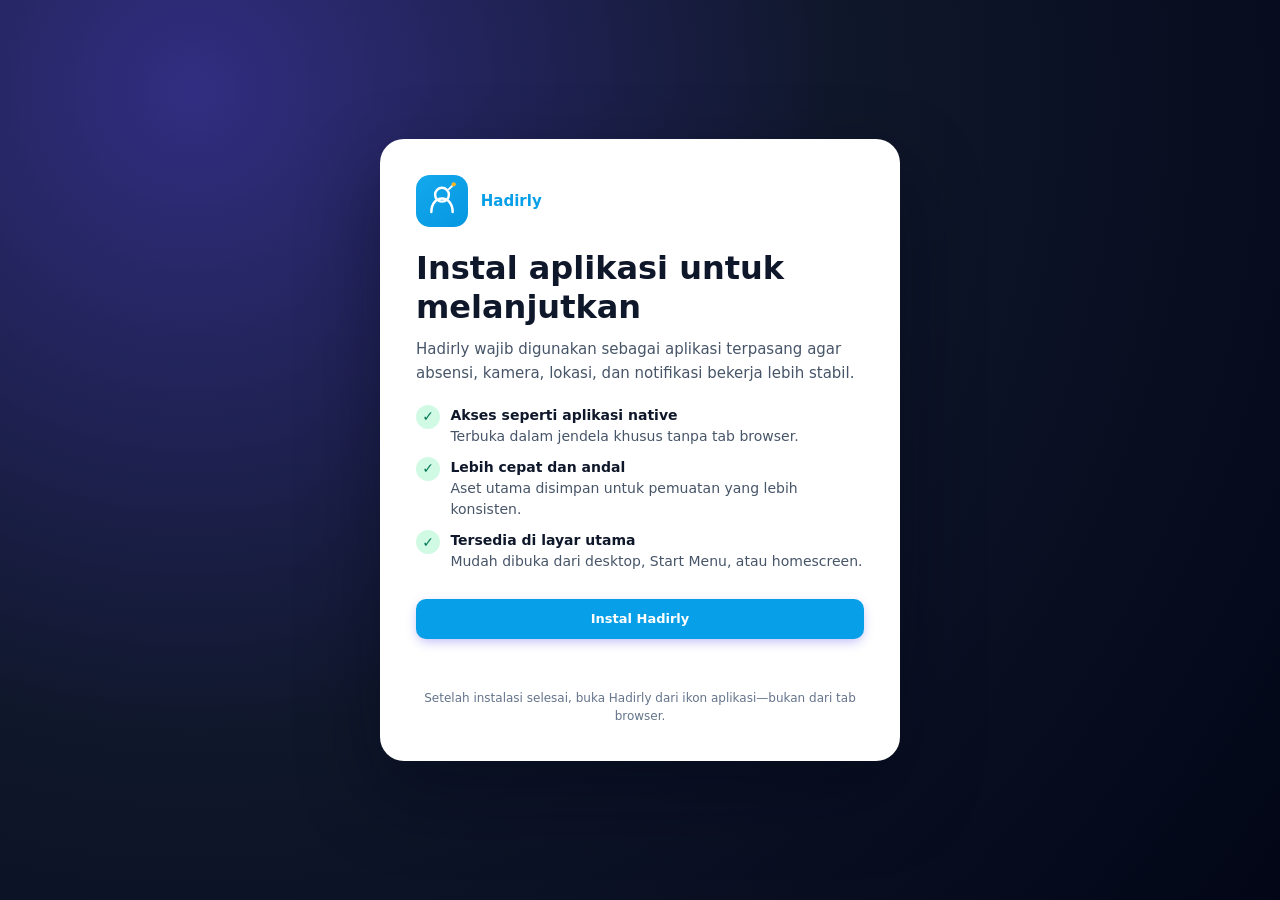
<file: index.html>
<!DOCTYPE html>
<html lang="id" class="antialiased">
<head>
  <meta charset="UTF-8">
  <meta name="viewport" content="width=device-width, initial-scale=1.0">
  <meta name="theme-color" content="#0f172a">
  <meta name="application-name" content="Presence SPPG">
  <meta name="mobile-web-app-capable" content="yes">
  <meta name="apple-mobile-web-app-capable" content="yes">
  <meta name="apple-mobile-web-app-status-bar-style" content="black-translucent">
  <meta name="apple-mobile-web-app-title" content="Presence SPPG">
  <link rel="manifest" href="./manifest.webmanifest">
  <link rel="icon" type="image/png" href="https://szwwpnbbsmjsbzzcecyj.supabase.co/storage/v1/object/public/icon%20aplikasi/icon%20aplikasi.png">
  <link rel="apple-touch-icon" sizes="180x180" href="./icons/app-icon-180.png">
  <title>Presence SPPG - Login</title>
  <link rel="stylesheet" href="./src/legacy/index-shell.css">
</head>
<body>
<section class="install-gate" id="install-gate" aria-labelledby="install-title">
  <div class="install-card">
    <div class="install-brand"><img src="./icons/app-icon.svg" alt=""><span>Presence SPPG</span></div>
    <h1 id="install-title">Instal aplikasi untuk melanjutkan</h1>
    <p class="install-lead">Presence SPPG wajib digunakan sebagai aplikasi terpasang agar absensi, kamera, lokasi, dan notifikasi bekerja lebih stabil.</p>
    <div class="install-benefits">
      <div class="install-benefit"><span class="install-check">✓</span><div><b>Akses seperti aplikasi native</b><br>Terbuka dalam jendela khusus tanpa tab browser.</div></div>
      <div class="install-benefit"><span class="install-check">✓</span><div><b>Lebih cepat dan andal</b><br>Aset utama disimpan untuk pemuatan yang lebih konsisten.</div></div>
      <div class="install-benefit"><span class="install-check">✓</span><div><b>Tersedia di layar utama</b><br>Mudah dibuka dari desktop, Start Menu, atau homescreen.</div></div>
    </div>
    <button class="btn btn-primary btn-block btn-lg" id="btn-install-app" type="button">Instal Presence SPPG</button>
    <div class="install-instructions" id="install-instructions"></div>
    <div class="install-status" id="install-status" role="status" aria-live="polite"></div>
    <p class="install-browser-note" id="install-browser-note">Setelah instalasi selesai, buka Presence SPPG dari ikon aplikasi—bukan dari tab browser.</p>
  </div>
</section>
<div id="app-boot-loader" role="status" aria-label="Memuat aplikasi Hadirly">
  <div class="app-boot-loader__visual" aria-hidden="true">
    <span class="app-boot-loader__ring"></span>
    <img class="app-boot-loader__icon" src="./icons/app-icon.svg" alt="">
  </div>
</div>
<div id="alert-box"></div>
<div id="auth-layout" class="hidden">
  <div id="page-login" class="page auth-page">
    <div class="auth-brand-panel">
      <div class="auth-brand-mark"><img src="https://szwwpnbbsmjsbzzcecyj.supabase.co/storage/v1/object/public/icon%20aplikasi/icon%20aplikasi.png" alt="">Presence SPPG</div>
      <div class="auth-brand-headline">Kelola kehadiran & payroll dalam satu tempat.</div>
      <div class="auth-brand-sub">Absensi wajah, penggajian, dan manajemen karyawan yang cepat dan akurat.</div>
      <div class="auth-brand-features">
        <div class="auth-brand-feature"><span class="auth-brand-feature-icon"><svg width="16" height="16" viewBox="0 0 24 24" fill="none" stroke="white" stroke-width="2"><path d="M12 2a10 10 0 1 0 10 10A10 10 0 0 0 12 2z"/><circle cx="12" cy="10" r="3"/></svg></span>Absensi wajah dengan geofencing</div>
        <div class="auth-brand-feature"><span class="auth-brand-feature-icon"><svg width="16" height="16" viewBox="0 0 24 24" fill="none" stroke="white" stroke-width="2"><rect x="2" y="5" width="20" height="14" rx="2"/></svg></span>Payroll otomatis & laporan</div>
        <div class="auth-brand-feature"><span class="auth-brand-feature-icon"><svg width="16" height="16" viewBox="0 0 24 24" fill="none" stroke="white" stroke-width="2"><circle cx="9" cy="7" r="4"/><path d="M23 21v-2a4 4 0 0 0-3-3.87"/></svg></span>Manajemen data karyawan</div>
      </div>
    </div>
    <div class="auth-form-panel">
      <div class="auth-card">
        <div class="auth-logo-mobile"><img src="https://szwwpnbbsmjsbzzcecyj.supabase.co/storage/v1/object/public/icon%20aplikasi/icon%20aplikasi.png" alt="">Presence SPPG</div>
        <div class="auth-card-title">Selamat datang kembali</div>
        <div class="auth-card-subtitle">Masuk untuk melanjutkan ke dashboard Anda</div>
        <div id="login-alert" class="inline-alert"></div>
        <div class="form-group"><label class="form-label">Email</label><input type="email" id="login-email" class="form-input" placeholder="nama@perusahaan.com"></div>
        <div class="form-group"><label class="form-label">Password</label><input type="password" id="login-password" class="form-input" placeholder="Masukkan password"></div>
        <button id="btn-login" class="btn btn-primary btn-block btn-lg"><svg width="18" height="18" viewBox="0 0 24 24" fill="none" stroke="currentColor" stroke-width="2.5"><rect x="3" y="11" width="18" height="11" rx="2"/><path d="M7 11V7a5 5 0 0 1 10 0v4"/></svg>Login</button>
        <button id="btn-goto-forgot" class="btn btn-secondary btn-block btn-reset-link">Reset Password</button>
        <div class="auth-footer"><a id="btn-to-register">Belum punya akun? Daftar</a></div>
      </div>
    </div>
  </div>
  <div id="page-register" class="page auth-page hidden">
    <div class="auth-brand-panel">
      <div class="auth-brand-mark"><img src="https://szwwpnbbsmjsbzzcecyj.supabase.co/storage/v1/object/public/icon%20aplikasi/icon%20aplikasi.png" alt="">Presence SPPG</div>
      <div class="auth-brand-headline">Bergabung dan mulai kelola tim Anda.</div>
      <div class="auth-brand-sub">Buat akun untuk mengakses fitur absensi, payroll, dan manajemen karyawan.</div>
      <div class="auth-brand-features">
        <div class="auth-brand-feature"><span class="auth-brand-feature-icon"><svg width="16" height="16" viewBox="0 0 24 24" fill="none" stroke="white" stroke-width="2"><path d="M20 6L9 17l-5-5"/></svg></span>Pendaftaran cepat</div>
        <div class="auth-brand-feature"><span class="auth-brand-feature-icon"><svg width="16" height="16" viewBox="0 0 24 24" fill="none" stroke="white" stroke-width="2"><path d="M20 6L9 17l-5-5"/></svg></span>Data terenkripsi</div>
        <div class="auth-brand-feature"><span class="auth-brand-feature-icon"><svg width="16" height="16" viewBox="0 0 24 24" fill="none" stroke="white" stroke-width="2"><path d="M20 6L9 17l-5-5"/></svg></span>Verifikasi email</div>
      </div>
    </div>
    <div class="auth-form-panel">
      <div class="auth-card">
        <div class="auth-logo-mobile"><img src="https://szwwpnbbsmjsbzzcecyj.supabase.co/storage/v1/object/public/icon%20aplikasi/icon%20aplikasi.png" alt="">Registrasi Akun</div>
        <div class="auth-card-title">Buat akun baru</div>
        <div class="auth-card-subtitle">Lengkapi data di bawah untuk mendaftar</div>
        <div class="form-group"><label class="form-label">Nama Lengkap *</label><input type="text" id="reg-nama" class="form-input" placeholder="Nama lengkap"></div>
        <div class="form-group"><label class="form-label">Username *</label><input type="text" id="reg-username" class="form-input" placeholder="Username"></div>
        <div class="form-group"><label class="form-label">Email *</label><input type="email" id="reg-email" class="form-input" placeholder="Email aktif"></div>
        <div class="form-group"><label class="form-label">Konfirmasi Email *</label><input type="email" id="reg-confirm-email" class="form-input" placeholder="Konfirmasi email"></div>
        <div class="form-group"><label class="form-label">Password *</label><input type="password" id="reg-password" class="form-input" placeholder="Password"></div>
        <div class="form-group"><label class="form-label">Konfirmasi Password *</label><input type="password" id="reg-confirm-password" class="form-input" placeholder="Konfirmasi password"></div>
        <div class="checkbox-row"><input type="checkbox" id="reg-setuju"><label for="reg-setuju">Saya menyetujui kebijakan penggunaan data pribadi</label></div>
        <button id="btn-register" class="btn btn-primary btn-block btn-lg">Daftar Sekarang</button>
        <div class="auth-footer"><a id="btn-to-login">← Sudah punya akun? Login</a></div>
      </div>
    </div>
  </div>

  <div id="page-verify-register" class="page auth-page hidden">
    <div class="auth-brand-panel">
      <div class="auth-brand-mark"><img src="https://szwwpnbbsmjsbzzcecyj.supabase.co/storage/v1/object/public/icon%20aplikasi/icon%20aplikasi.png" alt="">Presence SPPG</div>
      <div class="auth-brand-headline">Cek email Anda.</div>
      <div class="auth-brand-sub">Kami sudah mengirim kode verifikasi 6 digit ke email yang Anda daftarkan.</div>
    </div>
    <div class="auth-form-panel">
      <div class="auth-card">
        <div class="auth-logo-mobile"><img src="https://szwwpnbbsmjsbzzcecyj.supabase.co/storage/v1/object/public/icon%20aplikasi/icon%20aplikasi.png" alt="">Presence SPPG</div>
        <div class="auth-card-title">Masukkan Kode Verifikasi</div>
        <div class="auth-card-subtitle">Kode 6 digit dikirim ke <strong id="verify-register-email">-</strong></div>
        <div id="verify-register-alert" class="inline-alert"></div>
        <div class="otp-input-row" id="verify-register-otp-row">
          <input type="text" maxlength="1" inputmode="numeric">
          <input type="text" maxlength="1" inputmode="numeric">
          <input type="text" maxlength="1" inputmode="numeric">
          <input type="text" maxlength="1" inputmode="numeric">
          <input type="text" maxlength="1" inputmode="numeric">
          <input type="text" maxlength="1" inputmode="numeric">
        </div>
        <button id="btn-verify-register" class="btn btn-primary btn-block btn-lg">Verifikasi</button>
        <div class="resend-row">
          Tidak menerima kode? <a id="btn-resend-register">Kirim ulang email</a>
          <span id="resend-register-countdown"></span>
        </div>
        <div class="auth-footer"><a id="btn-verify-register-to-login">← Kembali ke Login</a></div>
      </div>
    </div>
  </div>

  <div id="page-forgot-password" class="page auth-page hidden">
    <div class="auth-brand-panel">
      <div class="auth-brand-mark"><img src="https://szwwpnbbsmjsbzzcecyj.supabase.co/storage/v1/object/public/icon%20aplikasi/icon%20aplikasi.png" alt="">Presence SPPG</div>
      <div class="auth-brand-headline">Lupa password?</div>
      <div class="auth-brand-sub">Masukkan email akun Anda, kami akan mengirimkan kode reset password.</div>
    </div>
    <div class="auth-form-panel">
      <div class="auth-card">
        <div class="auth-logo-mobile"><img src="https://szwwpnbbsmjsbzzcecyj.supabase.co/storage/v1/object/public/icon%20aplikasi/icon%20aplikasi.png" alt="">Presence SPPG</div>
        <div class="auth-card-title">Reset Password</div>
        <div class="auth-card-subtitle">Masukkan email akun Anda untuk menerima kode reset</div>
        <div id="forgot-password-alert" class="inline-alert"></div>
        <div class="form-group"><label class="form-label">Email</label><input type="email" id="forgot-email" class="form-input" placeholder="nama@perusahaan.com"></div>
        <button id="btn-forgot-password" class="btn btn-primary btn-block btn-lg">Kirim Kode Reset</button>
        <div class="auth-footer"><a id="btn-forgot-to-login">← Kembali ke Login</a></div>
      </div>
    </div>
  </div>

  <div id="page-verify-reset" class="page auth-page hidden">
    <div class="auth-brand-panel">
      <div class="auth-brand-mark"><img src="https://szwwpnbbsmjsbzzcecyj.supabase.co/storage/v1/object/public/icon%20aplikasi/icon%20aplikasi.png" alt="">Presence SPPG</div>
      <div class="auth-brand-headline">Cek email Anda.</div>
      <div class="auth-brand-sub">Masukkan kode reset password yang kami kirim ke email Anda.</div>
    </div>
    <div class="auth-form-panel">
      <div class="auth-card">
        <div class="auth-logo-mobile"><img src="https://szwwpnbbsmjsbzzcecyj.supabase.co/storage/v1/object/public/icon%20aplikasi/icon%20aplikasi.png" alt="">Presence SPPG</div>
        <div class="auth-card-title">Masukkan Kode Verifikasi</div>
        <div class="auth-card-subtitle">Kode 6 digit dikirim ke <strong id="verify-reset-email">-</strong></div>
        <div id="verify-reset-alert" class="inline-alert"></div>
        <div class="otp-input-row" id="verify-reset-otp-row">
          <input type="text" maxlength="1" inputmode="numeric">
          <input type="text" maxlength="1" inputmode="numeric">
          <input type="text" maxlength="1" inputmode="numeric">
          <input type="text" maxlength="1" inputmode="numeric">
          <input type="text" maxlength="1" inputmode="numeric">
          <input type="text" maxlength="1" inputmode="numeric">
        </div>
        <button id="btn-verify-reset" class="btn btn-primary btn-block btn-lg">Verifikasi</button>
        <div class="resend-row">
          Tidak menerima kode? <a id="btn-resend-reset">Kirim ulang email</a>
          <span id="resend-reset-countdown"></span>
        </div>
        <div class="auth-footer"><a id="btn-verify-reset-to-login">← Kembali ke Login</a></div>
      </div>
    </div>
  </div>

  <div id="page-new-password" class="page auth-page hidden">
    <div class="auth-brand-panel">
      <div class="auth-brand-mark"><img src="https://szwwpnbbsmjsbzzcecyj.supabase.co/storage/v1/object/public/icon%20aplikasi/icon%20aplikasi.png" alt="">Presence SPPG</div>
      <div class="auth-brand-headline">Buat password baru.</div>
      <div class="auth-brand-sub">Pastikan password baru Anda kuat dan mudah diingat.</div>
    </div>
    <div class="auth-form-panel">
      <div class="auth-card">
        <div class="auth-logo-mobile"><img src="https://szwwpnbbsmjsbzzcecyj.supabase.co/storage/v1/object/public/icon%20aplikasi/icon%20aplikasi.png" alt="">Presence SPPG</div>
        <div class="auth-card-title">Password Baru</div>
        <div class="auth-card-subtitle">Masukkan password baru Anda</div>
        <div id="new-password-alert" class="inline-alert"></div>
        <div class="form-group"><label class="form-label">Password Baru *</label><input type="password" id="new-password" class="form-input" placeholder="Password baru"></div>
        <div class="form-group"><label class="form-label">Konfirmasi Password Baru *</label><input type="password" id="new-password-confirm" class="form-input" placeholder="Konfirmasi password baru"></div>
        <button id="btn-update-password" class="btn btn-primary btn-block btn-lg">Update Password</button>
      </div>
    </div>
  </div>
</div>

<div id="app-layout">
  <aside class="app-sidebar">
    <div class="app-sidebar-brand">
      <img src="https://szwwpnbbsmjsbzzcecyj.supabase.co/storage/v1/object/public/icon%20aplikasi/icon%20aplikasi.png" alt="">
      <span>Presence SPPG</span>
    </div>
    <button class="sidebar-absen-btn" data-view="absen-scan" type="button">
      <svg width="19" height="19" viewBox="0 0 24 24" fill="none" stroke="currentColor" stroke-width="2"><path d="M4 7V5a2 2 0 0 1 2-2h2M4 17v2a2 2 0 0 0 2 2h2M20 7V5a2 2 0 0 0-2-2h-2M20 17v2a2 2 0 0 1-2 2h-2"/><circle cx="12" cy="12" r="3"/></svg>
      <span>Absen dengan Wajah</span>
    </button>
    <nav class="app-nav">
      <button class="app-nav-item user-only-nav active" data-view="dashboard">
        <svg width="18" height="18" viewBox="0 0 24 24" fill="none" stroke="currentColor" stroke-width="2"><rect x="3" y="3" width="7" height="9" rx="1"/><rect x="14" y="3" width="7" height="5" rx="1"/><rect x="14" y="12" width="7" height="9" rx="1"/><rect x="3" y="16" width="7" height="5" rx="1"/></svg>
        <span>Dashboard</span>
      </button>
      <button class="app-nav-item user-only-nav" data-view="my-absensi">
        <svg width="18" height="18" viewBox="0 0 24 24" fill="none" stroke="currentColor" stroke-width="2"><rect x="3" y="4" width="18" height="18" rx="2"/><line x1="16" y1="2" x2="16" y2="6"/><line x1="8" y1="2" x2="8" y2="6"/><line x1="3" y1="10" x2="21" y2="10"/></svg>
        <span>Absensi Saya</span>
      </button>
      <button class="app-nav-item user-only-nav" data-view="my-payroll">
        <svg width="18" height="18" viewBox="0 0 24 24" fill="none" stroke="currentColor" stroke-width="2"><rect x="2" y="6" width="20" height="12" rx="2"/><circle cx="12" cy="12" r="2.5"/></svg>
        <span>Payroll Saya</span>
      </button>
      <button class="app-nav-item user-only-nav" data-view="pengaduan">
        <svg width="18" height="18" viewBox="0 0 24 24" fill="none" stroke="currentColor" stroke-width="2"><path d="M21 15a4 4 0 0 1-4 4H8l-5 3V7a4 4 0 0 1 4-4h10a4 4 0 0 1 4 4z"/></svg>
        <span>Pengaduan</span>
      </button>
      <!-- ADMIN ONLY NAV -->
      <div class="app-nav-item app-nav-section-label admin-only-nav nav-role-hidden">Admin</div>
      <button class="app-nav-item admin-only-nav super-admin-only-nav nav-role-hidden" data-view="super-dashboard">
        <svg width="18" height="18" viewBox="0 0 24 24" fill="none" stroke="currentColor" stroke-width="2"><path d="M3 3v18h18"/><path d="M7 15l4-4 3 3 5-6"/></svg>
        <span>Dashboard Global</span>
      </button>
      <button class="app-nav-item admin-only-nav non-super-admin-only-nav nav-role-hidden" data-view="admin-dashboard">
        <svg width="18" height="18" viewBox="0 0 24 24" fill="none" stroke="currentColor" stroke-width="2"><rect x="3" y="3" width="7" height="9" rx="1"/><rect x="14" y="3" width="7" height="5" rx="1"/><rect x="14" y="12" width="7" height="9" rx="1"/><rect x="3" y="16" width="7" height="5" rx="1"/></svg>
        <span>Dashboard</span>
      </button>
      <button class="app-nav-item admin-only-nav nav-role-hidden" data-view="admin-users">
        <svg width="18" height="18" viewBox="0 0 24 24" fill="none" stroke="currentColor" stroke-width="2"><circle cx="9" cy="7" r="4"/><path d="M23 21v-2a4 4 0 0 0-3-3.87"/><path d="M16 3.13a4 4 0 0 1 0 7.75"/><path d="M2 21v-2a4 4 0 0 1 4-4h6a4 4 0 0 1 4 4v2"/></svg>
        <span>Data Users</span>
      </button>
      <button class="app-nav-item admin-only-nav nav-role-hidden" data-view="admin-payroll">
        <svg width="18" height="18" viewBox="0 0 24 24" fill="none" stroke="currentColor" stroke-width="2"><rect x="2" y="6" width="20" height="12" rx="2"/><circle cx="12" cy="12" r="2.5"/></svg>
        <span>Payroll</span>
      </button>
      <button class="app-nav-item admin-only-nav nav-role-hidden" data-view="admin-absen">
        <svg width="18" height="18" viewBox="0 0 24 24" fill="none" stroke="currentColor" stroke-width="2"><rect x="3" y="4" width="18" height="18" rx="2"/><line x1="16" y1="2" x2="16" y2="6"/><line x1="8" y1="2" x2="8" y2="6"/><line x1="3" y1="10" x2="21" y2="10"/></svg>
        <span>Data Absensi</span>
      </button>
      <button class="app-nav-item admin-only-nav nav-role-hidden" data-view="admin-pengaduan">
        <svg width="18" height="18" viewBox="0 0 24 24" fill="none" stroke="currentColor" stroke-width="2"><path d="M21 15a4 4 0 0 1-4 4H8l-5 3V7a4 4 0 0 1 4-4h10a4 4 0 0 1 4 4z"/></svg>
        <span>Inbox Pengaduan</span><span class="badge-count" id="complaint-nav-count" hidden>0</span>
      </button>
      <button class="app-nav-item admin-only-nav nav-role-hidden" data-view="admin-log">
        <svg width="18" height="18" viewBox="0 0 24 24" fill="none" stroke="currentColor" stroke-width="2"><path d="M14 2H6a2 2 0 0 0-2 2v16a2 2 0 0 0 2 2h12a2 2 0 0 0 2-2V8z"/><polyline points="14 2 14 8 20 8"/><line x1="16" y1="13" x2="8" y2="13"/><line x1="16" y1="17" x2="8" y2="17"/><polyline points="10 9 9 9 8 9"/></svg>
        <span>Log Aktivitas</span>
      </button>
      <button class="app-nav-item admin-only-nav super-admin-only-nav nav-role-hidden" data-view="admin-config">
        <svg width="18" height="18" viewBox="0 0 24 24" fill="none" stroke="currentColor" stroke-width="2"><circle cx="12" cy="12" r="3"/><path d="M19.4 15a1.7 1.7 0 0 0 .34 1.88l.06.06-2.83 2.83-.06-.06A1.7 1.7 0 0 0 15 19.4a1.7 1.7 0 0 0-1 .6 1.7 1.7 0 0 0-.4 1.1V21h-4v-.09A1.7 1.7 0 0 0 8.6 19.4a1.7 1.7 0 0 0-1.88.34l-.06.06-2.83-2.83.06-.06A1.7 1.7 0 0 0 4.6 15a1.7 1.7 0 0 0-.6-1 1.7 1.7 0 0 0-1.1-.4H3v-4h.09A1.7 1.7 0 0 0 4.6 8.6a1.7 1.7 0 0 0-.34-1.88l-.06-.06 2.83-2.83.06.06A1.7 1.7 0 0 0 9 4.6a1.7 1.7 0 0 0 1-.6 1.7 1.7 0 0 0 .4-1.1V3h4v.09A1.7 1.7 0 0 0 15.4 4.6a1.7 1.7 0 0 0 1.88-.34l.06-.06 2.83 2.83-.06.06A1.7 1.7 0 0 0 19.4 9c.12.37.34.7.64.94.3.24.67.38 1.05.4H21v4h-.09A1.7 1.7 0 0 0 19.4 15z"/></svg>
        <span>Pengaturan Sistem</span>
      </button>
    </nav>
    </aside>

  <div class="app-main">
    <div class="app-topbar">
      <div class="app-topbar-brand">
        <img src="https://szwwpnbbsmjsbzzcecyj.supabase.co/storage/v1/object/public/icon%20aplikasi/icon%20aplikasi.png" alt="">
        <span>Presence SPPG</span>
      </div>
      <div class="notification-wrap" id="notification-wrap">
        <button class="notification-button" id="btn-notifications" type="button" aria-label="Notifikasi" aria-expanded="false" aria-controls="notification-panel">
          <svg width="19" height="19" viewBox="0 0 24 24" fill="none" stroke="currentColor" stroke-width="2"><path d="M18 8a6 6 0 0 0-12 0c0 7-3 7-3 9h18c0-2-3-2-3-9"/><path d="M10 21h4"/></svg>
          <span class="notification-count" id="notification-count">0</span>
        </button>
        <div class="notification-panel" id="notification-panel">
          <div class="notification-panel-title">Notifikasi Saya</div>
          <div id="notification-list"><div class="loading-state">Memuat notifikasi...</div></div>
        </div>
      </div>
      <div class="app-topbar-profile-wrap">
        <div class="app-topbar-profile" id="btn-topbar-profile" role="button" tabindex="0" aria-expanded="false" aria-controls="topbar-dropdown">
          <div class="app-topbar-avatar" id="topbar-avatar">-</div>
          <div class="app-topbar-profile-info">
            <span class="app-topbar-profile-name" id="topbar-profile-name">-</span>
            <span class="app-topbar-profile-role" id="topbar-profile-role">-</span>
          </div>
        </div>
        <div class="app-topbar-dropdown" id="topbar-dropdown">
          <div class="app-topbar-dropdown-label">Akun Saya</div>
          <button class="app-topbar-dropdown-item" data-view="profil" type="button">
            <svg width="16" height="16" viewBox="0 0 24 24" fill="none" stroke="currentColor" stroke-width="2"><circle cx="12" cy="8" r="4"/><path d="M4 21v-1a7 7 0 0 1 7-7h2a7 7 0 0 1 7 7v1"/></svg>
            Profil
          </button>
          <button class="app-topbar-dropdown-item" data-view="my-absensi" type="button">
            <svg width="16" height="16" viewBox="0 0 24 24" fill="none" stroke="currentColor" stroke-width="2"><rect x="3" y="4" width="18" height="18" rx="2"/><line x1="16" y1="2" x2="16" y2="6"/><line x1="8" y1="2" x2="8" y2="6"/><line x1="3" y1="10" x2="21" y2="10"/></svg>
            Absen Saya
          </button>
          <button class="app-topbar-dropdown-item" data-view="my-payroll" type="button">
            <svg width="16" height="16" viewBox="0 0 24 24" fill="none" stroke="currentColor" stroke-width="2"><rect x="2" y="6" width="20" height="12" rx="2"/><circle cx="12" cy="12" r="2.5"/></svg>
            Payroll Saya
          </button>
          <button class="app-topbar-dropdown-item" data-view="my-activity" type="button">
            <svg width="16" height="16" viewBox="0 0 24 24" fill="none" stroke="currentColor" stroke-width="2"><path d="M3 3v18h18"/><path d="M7 15l4-4 3 3 5-6"/></svg>
            Aktivitas Saya
          </button>
          <div class="app-topbar-dropdown-divider"></div>
          <button class="app-topbar-dropdown-item danger" id="btn-logout">
            <svg width="16" height="16" viewBox="0 0 24 24" fill="none" stroke="currentColor" stroke-width="2"><path d="M9 21H5a2 2 0 0 1-2-2V5a2 2 0 0 1 2-2h4"/><polyline points="16 17 21 12 16 7"/><line x1="21" y1="12" x2="9" y2="12"/></svg>
            Log Out
          </button>
        </div>
      </div>
    </div>

    <div class="app-content">
      <div id="view-dashboard" class="app-view">
        <div class="welcome-card">
          <div class="welcome-card-icon">
            <svg width="26" height="26" viewBox="0 0 24 24" fill="none" stroke="white" stroke-width="2"><path d="M20 6L9 17l-5-5"/></svg>
          </div>
          <div class="welcome-card-body">
            <h2 id="dashboard-greeting">Selamat datang!</h2>
            <p>Berikut ringkasan kehadiran dan aktivitas Anda.</p>
          </div>
          <div class="welcome-card-cta" id="dashboard-absen-cta-wrap">
            <button class="btn btn-primary" id="btn-dashboard-absen-cta">
              <svg width="16" height="16" viewBox="0 0 24 24" fill="none" stroke="currentColor" stroke-width="2"><path d="M4 7V5a2 2 0 0 1 2-2h2M4 17v2a2 2 0 0 0 2 2h2M20 7V5a2 2 0 0 0-2-2h-2M20 17v2a2 2 0 0 1-2 2h-2"/><circle cx="12" cy="12" r="3"/></svg>
              Absen Sekarang
            </button>
          </div>
        </div>

        <div class="dash-card section-card-gap" id="dashboard-notification-card">
          <div class="dash-card-title">
            <svg width="16" height="16" viewBox="0 0 24 24" fill="none" stroke="currentColor" stroke-width="2"><path d="M18 8a6 6 0 0 0-12 0c0 7-3 7-3 9h18c0-2-3-2-3-9"/></svg>
            Perlu Perhatian
          </div>
          <div id="dashboard-notification-list"><div class="belum-absen-empty">Memuat notifikasi...</div></div>
        </div>

        <div class="dash-card section-card-gap">
          <div class="dash-card-title">
            <svg width="16" height="16" viewBox="0 0 24 24" fill="none" stroke="currentColor" stroke-width="2"><circle cx="12" cy="12" r="10"/><polyline points="12 6 12 12 16 14"/></svg>
            Status Absen Hari Ini
          </div>
          <div class="absen-today-card">
            <div class="absen-today-pill" id="dash-pill-datang">
              <div class="absen-today-pill-label">Datang</div>
              <div class="absen-today-pill-status" id="dash-status-datang">Belum Absen</div>
            </div>
            <div class="absen-today-pill" id="dash-pill-pulang">
              <div class="absen-today-pill-label">Pulang</div>
              <div class="absen-today-pill-status" id="dash-status-pulang">Belum Absen</div>
            </div>
          </div>
        </div>

        <div class="stats-grid">
          <div class="stat-card">
            <div class="stat-card-icon blue">
              <svg width="20" height="20" viewBox="0 0 24 24" fill="none" stroke="currentColor" stroke-width="2"><rect x="3" y="4" width="18" height="18" rx="2"/><line x1="16" y1="2" x2="16" y2="6"/><line x1="8" y1="2" x2="8" y2="6"/><line x1="3" y1="10" x2="21" y2="10"/></svg>
            </div>
            <div>
              <div class="stat-card-value" id="dash-total-hari-kerja">0</div>
              <div class="stat-card-label">Hari Kerja Lengkap</div>
            </div>
          </div>
          <div class="stat-card">
            <div class="stat-card-icon green">
              <svg width="20" height="20" viewBox="0 0 24 24" fill="none" stroke="currentColor" stroke-width="2"><rect x="2" y="5" width="20" height="14" rx="2"/><line x1="2" y1="10" x2="22" y2="10"/></svg>
            </div>
            <div>
              <div class="stat-card-value" id="dash-total-gaji">Rp 0</div>
              <div class="stat-card-label">Total Gaji Diterima</div>
            </div>
          </div>
          <div class="stat-card">
            <div class="stat-card-icon amber">
              <svg width="20" height="20" viewBox="0 0 24 24" fill="none" stroke="currentColor" stroke-width="2"><path d="M14 2H6a2 2 0 0 0-2 2v16a2 2 0 0 0 2 2h12a2 2 0 0 0 2-2V8z"/><polyline points="14 2 14 8 20 8"/></svg>
            </div>
            <div>
              <div class="stat-card-value" id="dash-total-slip">0</div>
              <div class="stat-card-label">Slip Gaji Diterbitkan</div>
            </div>
          </div>
        </div>

        <div class="dash-card">
          <div class="dash-card-title">
            <svg width="16" height="16" viewBox="0 0 24 24" fill="none" stroke="currentColor" stroke-width="2"><path d="M14 2H6a2 2 0 0 0-2 2v16a2 2 0 0 0 2 2h12a2 2 0 0 0 2-2V8z"/><polyline points="14 2 14 8 20 8"/></svg>
            Riwayat Absensi Terakhir
          </div>
          <div class="riwayat-mini-list" id="dash-riwayat-list">
            <div class="belum-absen-empty">Memuat riwayat...</div>
          </div>
        </div>
      </div>

      <div id="view-profil" class="app-view hidden">
        <div class="page-header">
          <div class="page-title">Profil Saya</div>
          <div class="page-subtitle">Data akun dan informasi kepegawaian Anda</div>
        </div>

        <div class="profile-card">
          <div class="profile-banner">
            <div class="profile-avatar-wrap">
              <div class="profile-avatar" id="profil-avatar">-</div>
            </div>
          </div>
          <div class="profile-body">
            <div class="profile-name" id="profil-nama">-</div>
            <span class="profile-role" id="profil-role">-</span>
            <div class="profile-idcard" id="profil-idcard">-</div>
            <div class="face-status-badge not-registered" id="profil-face-status">
              <svg width="12" height="12" viewBox="0 0 24 24" fill="none" stroke="currentColor" stroke-width="3"><circle cx="12" cy="12" r="10"/></svg>
              <span id="profil-face-status-text">Wajah Belum Terdaftar</span>
            </div>
            <div class="profile-action-row">
              <button class="btn btn-primary" id="btn-open-edit-profil">Update Profil</button>
              <button class="btn btn-secondary" id="btn-open-profile-password" type="button">
                <svg width="15" height="15" viewBox="0 0 24 24" fill="none" stroke="currentColor" stroke-width="2"><rect x="3" y="11" width="18" height="10" rx="2"/><path d="M7 11V7a5 5 0 0 1 10 0v4"/></svg>
                Ganti Password
              </button>
              <button class="btn btn-secondary" id="btn-open-daftar-wajah">
                <svg width="15" height="15" viewBox="0 0 24 24" fill="none" stroke="currentColor" stroke-width="2"><path d="M4 7V5a2 2 0 0 1 2-2h2M4 17v2a2 2 0 0 0 2 2h2M20 7V5a2 2 0 0 0-2-2h-2M20 17v2a2 2 0 0 1-2 2h-2"/><circle cx="12" cy="12" r="3"/></svg>
                <span id="btn-daftar-wajah-label">Perbarui Wajah</span>
              </button>
            </div>
          </div>
        </div>

        <div class="info-section">
          <div class="info-section-title">
            <svg width="16" height="16" viewBox="0 0 24 24" fill="none" stroke="currentColor" stroke-width="2"><circle cx="12" cy="8" r="4"/><path d="M4 21v-1a8 8 0 0 1 16 0v1"/></svg>
            Data Pribadi
          </div>
          <div class="info-grid">
            <div><div class="info-item-label">ID User</div><div class="info-item-value" id="p-id-user">-</div></div>
            <div><div class="info-item-label">ID Card</div><div class="info-item-value" id="p-id-card">-</div></div>
            <div><div class="info-item-label">Nama Lengkap</div><div class="info-item-value" id="p-nama">-</div></div>
            <div><div class="info-item-label">Username</div><div class="info-item-value" id="p-username">-</div></div>
            <div><div class="info-item-label">Tempat Lahir</div><div class="info-item-value" id="p-tempat-lahir">-</div></div>
            <div><div class="info-item-label">Tanggal Lahir</div><div class="info-item-value" id="p-tanggal-lahir">-</div></div>
            <div><div class="info-item-label">Jenis Kelamin</div><div class="info-item-value" id="p-jk">-</div></div>
            <div><div class="info-item-label">Email</div><div class="info-item-value" id="p-email">-</div></div>
            <div><div class="info-item-label">No. WhatsApp</div><div class="info-item-value" id="p-wa">-</div></div>
          </div>
        </div>

        <div class="info-section">
          <div class="info-section-title">
            <svg width="16" height="16" viewBox="0 0 24 24" fill="none" stroke="currentColor" stroke-width="2"><rect x="2" y="7" width="20" height="14" rx="2"/><path d="M16 21V5a2 2 0 0 0-2-2h-4a2 2 0 0 0-2 2v16"/></svg>
            Data Kepegawaian
          </div>
          <div class="info-grid">
            <div><div class="info-item-label">SPPG</div><div class="info-item-value" id="p-sppg">-</div></div>
            <div><div class="info-item-label">Yayasan</div><div class="info-item-value" id="p-yayasan">-</div></div>
            <div><div class="info-item-label">Jabatan / Divisi</div><div class="info-item-value" id="p-jabatan">-</div></div>
            <div><div class="info-item-label">Tanggal Mulai Kerja</div><div class="info-item-value" id="p-mulai-kerja">-</div></div>
            <div><div class="info-item-label">Gaji Harian</div><div class="info-item-value" id="p-gaji">-</div></div>
          </div>
        </div>

        <div class="info-section">
          <div class="info-section-title">
            <svg width="16" height="16" viewBox="0 0 24 24" fill="none" stroke="currentColor" stroke-width="2"><rect x="2" y="5" width="20" height="14" rx="2"/><line x1="2" y1="10" x2="22" y2="10"/></svg>
            Data Rekening Bank
          </div>
          <div class="info-grid">
            <div><div class="info-item-label">Nama Bank</div><div class="info-item-value" id="p-bank">-</div></div>
            <div><div class="info-item-label">Nomor Rekening</div><div class="info-item-value" id="p-nomor-rekening">-</div></div>
            <div><div class="info-item-label">Atas Nama Rekening</div><div class="info-item-value" id="p-rekening">-</div></div>
          </div>
        </div>

        <div class="info-section">
          <div class="info-section-title">
            <svg width="16" height="16" viewBox="0 0 24 24" fill="none" stroke="currentColor" stroke-width="2"><path d="M12 22s8-4 8-10V5l-8-3-8 3v7c0 6 8 10 8 10z"/><path d="m9 12 2 2 4-4"/></svg>
            Akun &amp; Keamanan
          </div>
          <div class="info-grid">
            <div><div class="info-item-label">Role</div><div class="info-item-value" id="p-role">-</div></div>
            <div><div class="info-item-label">Status Akun</div><div class="info-item-value" id="p-status-akun">-</div></div>
            <div>
              <div class="info-item-label">Password</div>
              <div>
                <div class="info-item-value profile-password-mask">xxxxxxxx</div>
                <div class="profile-security-note">Gunakan tombol Ganti Password di bagian atas profil. Password lama tidak pernah ditampilkan.</div>
              </div>
            </div>
            <div><div class="info-item-label">Data Wajah</div><div class="info-item-value" id="p-status-wajah">-</div></div>
            <div><div class="info-item-label">ID Card Digital</div><div class="info-item-value" id="p-id-card-digital">-</div></div>
            <div><div class="info-item-label">QR Code</div><div class="info-item-value" id="p-qr-code">-</div></div>
            <div><div class="info-item-label">Persetujuan Kebijakan Data</div><div class="info-item-value" id="p-persetujuan-data">-</div></div>
            <div><div class="info-item-label">Akun Dibuat</div><div class="info-item-value" id="p-created-at">-</div></div>
            <div><div class="info-item-label">Terakhir Diperbarui</div><div class="info-item-value" id="p-updated-at">-</div></div>
          </div>
        </div>
      </div>
      <!-- ===== VIEW: ABSENSI SAYA ===== -->
      <div id="view-my-absensi" class="app-view hidden">
        <div class="feature-toolbar">
          <div><div class="page-title">Absensi Saya</div><div class="page-subtitle">Seluruh punch valid dari aplikasi dan mesin absensi</div></div>
          <input type="month" id="my-absensi-month" class="form-input" aria-label="Filter bulan absensi">
        </div>
        <div class="stats-grid">
          <div class="stat-card"><div class="stat-card-icon green">✓</div><div><div class="stat-card-value" id="my-absensi-complete">0</div><div class="stat-card-label">Hari Lengkap</div></div></div>
          <div class="stat-card"><div class="stat-card-icon blue">↦</div><div><div class="stat-card-value" id="my-absensi-arrivals">0</div><div class="stat-card-label">Punch Masuk</div></div></div>
          <div class="stat-card"><div class="stat-card-icon amber">↤</div><div><div class="stat-card-value" id="my-absensi-departures">0</div><div class="stat-card-label">Punch Pulang</div></div></div>
        </div>
        <div class="admin-card"><div class="data-table-wrap mobile-card-table"><table class="data-table"><thead><tr><th>Tanggal</th><th>Seluruh Punch</th><th>Status</th><th>Sumber</th></tr></thead><tbody id="my-absensi-body"><tr><td colspan="4"><div class="loading-state"><span class="spinner"></span>Memuat absensi...</div></td></tr></tbody></table></div></div>
      </div>

      <!-- ===== VIEW: PAYROLL SAYA ===== -->
      <div id="view-my-payroll" class="app-view hidden">
        <div class="page-header"><div class="page-title">Payroll Saya</div><div class="page-subtitle">Slip gaji yang telah diterbitkan untuk Anda</div></div>
        <div class="feature-card" id="my-payroll-profile"></div>
        <div class="admin-card"><div class="data-table-wrap mobile-card-table"><table class="data-table"><thead><tr><th>Periode</th><th>Hari Kerja</th><th>Gaji Harian</th><th>Bonus</th><th>Potongan</th><th>Total Diterima</th><th>Slip PDF</th></tr></thead><tbody id="my-payroll-body"><tr><td colspan="7"><div class="loading-state"><span class="spinner"></span>Memuat payroll...</div></td></tr></tbody></table></div></div>
      </div>

      <!-- ===== VIEW: AKTIVITAS SAYA ===== -->
      <div id="view-my-activity" class="app-view hidden">
        <div class="feature-toolbar">
          <div><div class="page-title">Aktivitas Saya</div><div class="page-subtitle">Riwayat tindakan akun Anda yang tercatat di sistem</div></div>
          <button class="btn btn-secondary btn-sm" id="btn-refresh-my-activity" type="button">Muat Ulang</button>
        </div>
        <div class="admin-card">
          <div class="admin-card-header">
            <div><div class="admin-card-title"><svg width="16" height="16" viewBox="0 0 24 24" fill="none" stroke="currentColor" stroke-width="2"><path d="M3 3v18h18"/><path d="M7 15l4-4 3 3 5-6"/></svg>100 Aktivitas Terakhir</div><div class="helper-text">Hanya aktivitas akun Anda sendiri yang ditampilkan</div></div>
            <div class="admin-search"><svg width="15" height="15" viewBox="0 0 24 24" fill="none" stroke="currentColor" stroke-width="2"><circle cx="11" cy="11" r="8"/><line x1="21" y1="21" x2="16.65" y2="16.65"/></svg><input type="search" id="my-activity-search" placeholder="Cari aktivitas..."></div>
          </div>
          <div class="log-list" id="my-activity-list"><div class="loading-state"><span class="spinner"></span>Memuat aktivitas...</div></div>
        </div>
      </div>

      <!-- ===== VIEW: PENGADUAN USER ===== -->
      <div id="view-pengaduan" class="app-view hidden">
        <div class="page-header"><div class="page-title">Pengaduan</div><div class="page-subtitle">Laporkan kendala kerja, absensi, payroll, atau masalah lainnya</div></div>
        <div class="feature-grid">
          <form class="feature-card" id="complaint-form">
            <div class="privacy-box"><svg width="20" height="20" viewBox="0 0 24 24" fill="none" stroke="currentColor" stroke-width="2"><path d="M12 22s8-4 8-10V5l-8-3-8 3v7c0 6 8 10 8 10z"/></svg><div><strong>Privasi terlindungi</strong><br>Jika Anda memilih mode anonim, identitas Anda tidak akan ditampilkan dalam laporan. Informasi identitas hanya tersimpan secara terenkripsi untuk keperluan validasi keamanan dan audit sistem.</div></div>
            <div class="form-group"><label class="form-label" for="complaint-category">Kategori</label><select id="complaint-category" class="form-input" required><option value="">Pilih kategori</option><option>Absensi</option><option>Payroll / Gaji</option><option>Akun dan Profil</option><option>Fasilitas Kerja</option><option>Etika / Perilaku</option><option>Keamanan</option><option>Lainnya</option></select></div>
            <div class="form-group"><label class="form-label" for="complaint-message">Isi pengaduan</label><textarea id="complaint-message" class="form-input form-textarea" maxlength="5000" required placeholder="Jelaskan masalah secara runtut, waktu kejadian, dan dampaknya..."></textarea><div class="helper-text"><span id="complaint-char-count">0</span>/5000 karakter · minimal 10 karakter</div></div>
            <div class="toggle-row"><div><strong>Kirim sebagai anonim</strong><div class="helper-text">ADMIN tidak akan melihat nama, email, ID Card, atau ID akun Anda.</div></div><label class="toggle"><input type="checkbox" id="complaint-anonymous"><span class="toggle-slider"></span></label></div>
            <button class="btn btn-primary btn-block" id="btn-send-complaint" type="submit">Kirim Pengaduan</button>
          </form>
          <div><div class="feature-toolbar"><div><strong>Riwayat Saya</strong><div class="helper-text">Tanggapan admin akan muncul di sini</div></div><button class="btn btn-secondary btn-sm" id="btn-refresh-my-complaints" type="button">Muat Ulang</button></div><div class="complaint-list" id="my-complaint-list"><div class="loading-state"><span class="spinner"></span>Memuat riwayat...</div></div></div>
        </div>
      </div>

      <!-- ===== VIEW: ADMIN DASHBOARD ===== -->
      <div id="view-admin-dashboard" class="app-view hidden">
        <div class="welcome-card">
          <div class="welcome-card-icon">
            <svg width="26" height="26" viewBox="0 0 24 24" fill="none" stroke="white" stroke-width="2"><path d="M20 6L9 17l-5-5"/></svg>
          </div>
          <div class="welcome-card-body">
            <h2 id="admin-dashboard-greeting">Selamat datang!</h2>
            <p>Berikut ringkasan kehadiran dan aktivitas Anda.</p>
          </div>
        </div>

        <div class="page-header">
          <div class="page-title">Dashboard Admin</div>
          <div class="page-subtitle">Panel kontrol sistem absensi</div>
        </div>

        <div class="stats-grid">
          <div class="stat-card">
            <div class="stat-card-icon purple">
              <svg width="20" height="20" viewBox="0 0 24 24" fill="none" stroke="currentColor" stroke-width="2"><circle cx="9" cy="7" r="4"/><path d="M23 21v-2a4 4 0 0 0-3-3.87"/><path d="M16 3.13a4 4 0 0 1 0 7.75"/><path d="M2 21v-2a4 4 0 0 1 4-4h6a4 4 0 0 1 4 4v2"/></svg>
            </div>
            <div>
              <div class="stat-card-value" id="dash-admin-total-karyawan">0</div>
              <div class="stat-card-label">Total Karyawan Aktif</div>
            </div>
          </div>
          <div class="stat-card">
            <div class="stat-card-icon green">
              <svg width="20" height="20" viewBox="0 0 24 24" fill="none" stroke="currentColor" stroke-width="2"><path d="M20 6L9 17l-5-5"/></svg>
            </div>
            <div>
              <div class="stat-card-value" id="dash-admin-datang-hari-ini">0</div>
              <div class="stat-card-label">Absen Datang Hari Ini</div>
            </div>
          </div>
          <div class="stat-card">
            <div class="stat-card-icon blue">
              <svg width="20" height="20" viewBox="0 0 24 24" fill="none" stroke="currentColor" stroke-width="2"><path d="M9 21H5a2 2 0 0 1-2-2V5a2 2 0 0 1 2-2h4"/><polyline points="16 17 21 12 16 7"/><line x1="21" y1="12" x2="9" y2="12"/></svg>
            </div>
            <div>
              <div class="stat-card-value" id="dash-admin-pulang-hari-ini">0</div>
              <div class="stat-card-label">Absen Pulang Hari Ini</div>
            </div>
          </div>
          <div class="stat-card">
            <div class="stat-card-icon amber">
              <svg width="20" height="20" viewBox="0 0 24 24" fill="none" stroke="currentColor" stroke-width="2"><rect x="2" y="5" width="20" height="14" rx="2"/><line x1="2" y1="10" x2="22" y2="10"/></svg>
            </div>
            <div>
              <div class="stat-card-value" id="dash-admin-payroll-bulan-ini">0</div>
              <div class="stat-card-label">Payroll Diproses Bulan Ini</div>
            </div>
          </div>
        </div>

        <div class="operational-grid" id="admin-operational-grid">
          <button class="operational-card" type="button" data-exception-view="admin-users"><div class="operational-card-label">Sedang Online</div><div class="operational-card-value" id="ops-online-count">0</div><div class="operational-card-note">Aktif dalam 2 menit terakhir</div></button>
          <button class="operational-card" type="button" data-exception-view="admin-absen"><div class="operational-card-label">Belum Datang</div><div class="operational-card-value" id="ops-not-arrived-count">0</div><div class="operational-card-note">Perlu verifikasi hari ini</div></button>
          <button class="operational-card" type="button" data-exception-view="admin-absen"><div class="operational-card-label">Belum Pulang</div><div class="operational-card-value" id="ops-not-departed-count">0</div><div class="operational-card-note">Sudah datang, belum ada pulang</div></button>
          <button class="operational-card" type="button" data-exception-view="admin-users"><div class="operational-card-label">Profil Belum Lengkap</div><div class="operational-card-value" id="ops-profile-count">0</div><div class="operational-card-note">Data payroll/wajah perlu dilengkapi</div></button>
          <button class="operational-card" type="button" data-exception-view="admin-pengaduan"><div class="operational-card-label">Tiket Terbuka</div><div class="operational-card-value" id="ops-ticket-count">0</div><div class="operational-card-note">Belum berstatus selesai</div></button>
          <button class="operational-card" type="button" data-exception-view="admin-payroll"><div class="operational-card-label">Menunggu TTD User</div><div class="operational-card-value" id="ops-slip-count">0</div><div class="operational-card-note">Slip belum final</div></button>
        </div>
        <section id="super-admin-global-panel" class="hidden">
          <div class="feature-toolbar"><div><div class="page-title">Dashboard Global Lintas SPPG</div><div class="page-subtitle">Perbandingan kehadiran, payroll, risiko, dan tindak lanjut per unit</div></div><button class="btn btn-secondary btn-sm" id="btn-refresh-super-dashboard" type="button">Muat Ulang</button></div>
          <div class="stats-grid">
            <div class="stat-card"><div><div class="stat-card-value" id="super-total-sppg">0</div><div class="stat-card-label">SPPG aktif</div></div></div>
            <div class="stat-card"><div><div class="stat-card-value" id="super-attendance-rate">0%</div><div class="stat-card-label">Kehadiran hari ini</div></div></div>
            <div class="stat-card"><div><div class="stat-card-value" id="super-payroll-total">Rp0</div><div class="stat-card-label">Total payroll</div></div></div>
            <div class="stat-card"><div><div class="stat-card-value" id="super-admin-count">0</div><div class="stat-card-label">ADMIN / AKUNTAN aktif</div></div></div>
          </div>
          <div class="admin-card"><div class="admin-card-header"><div><div class="admin-card-title">Perbandingan SPPG</div><div class="helper-text">Klik nama SPPG untuk membuka Data Users dan melakukan drill-down</div></div></div><div class="data-table-wrap mobile-card-table"><table class="data-table"><thead><tr><th>SPPG</th><th>Karyawan</th><th>Kehadiran</th><th>Punch lengkap</th><th>Payroll</th><th>Slip menunggu</th><th>Pengaduan</th></tr></thead><tbody id="super-sppg-body"><tr><td colspan="7"><div class="loading-state"><span class="spinner"></span>Memuat data global...</div></td></tr></tbody></table></div></div>
        </section>
        <div class="dash-section dash-section--spaced">
          <div class="dash-card"><div class="dash-card-title">Prioritas Kehadiran Hari Ini</div><div class="exception-list" id="ops-attendance-list"><div class="belum-absen-empty">Memuat prioritas...</div></div></div>
          <div class="dash-card"><div class="dash-card-title">Kualitas Data Pengguna</div><div class="exception-list" id="ops-profile-list"><div class="belum-absen-empty">Memuat kualitas data...</div></div></div>
        </div>

        <div class="dash-section">
          <div class="dash-card">
            <div class="dash-card-title">
              <svg width="16" height="16" viewBox="0 0 24 24" fill="none" stroke="currentColor" stroke-width="2"><path d="M3 3v18h18"/><path d="M18 17V9M13 17V5M8 17v-3"/></svg>
              Tren Kehadiran 7 Hari Terakhir
            </div>
            <div class="trend-chart" id="dash-trend-chart"></div>
            <div class="trend-legend">
              <div class="trend-legend-item"><span class="trend-legend-dot trend-legend-dot--datang"></span> Datang</div>
              <div class="trend-legend-item"><span class="trend-legend-dot trend-legend-dot--pulang"></span> Pulang</div>
            </div>
          </div>
          <div class="dash-card">
            <div class="dash-card-title">
              <svg width="16" height="16" viewBox="0 0 24 24" fill="none" stroke="currentColor" stroke-width="2"><circle cx="12" cy="12" r="10"/><line x1="12" y1="8" x2="12" y2="12"/><line x1="12" y1="16" x2="12.01" y2="16"/></svg>
              Belum Absen Hari Ini
            </div>
            <div class="belum-absen-list" id="dash-belum-absen-list">
              <div class="belum-absen-empty">Memuat data...</div>
            </div>
          </div>
        </div>
      </div>

      <!-- ===== VIEW: SUPER ADMIN DASHBOARD GLOBAL ===== -->
      <div id="view-super-dashboard" class="app-view hidden"></div>

      <!-- ===== VIEW: ADMIN DATA ABSEN ===== -->
      <div id="view-admin-absen" class="app-view hidden">
        <div class="page-header page-header--split">
          <div>
            <div class="page-title">Data Absensi</div>
            <div class="page-subtitle">Seluruh data absensi dari semua pengguna</div>
          </div>
          <div class="realtime-label" id="absen-realtime-label">
            <span class="realtime-dot"></span> Realtime aktif
          </div>
        </div>
        <div class="validation-tabs validation-tabs--spaced" role="tablist" aria-label="Pusat validasi absensi">
          <button class="validation-tab active" type="button" data-validation-tab="ALL">Semua</button>
          <button class="validation-tab" type="button" data-validation-tab="INCOMPLETE">Tidak lengkap</button>
          <button class="validation-tab" type="button" data-validation-tab="SINGLE">Punch tunggal</button>
          <button class="validation-tab" type="button" data-validation-tab="INVALID">Tidak valid</button>
          <button class="validation-tab" type="button" data-validation-tab="LATE">Terlambat</button>
          <button class="validation-tab" type="button" data-validation-tab="CORRECTION">Perlu koreksi</button>
        </div>
        <div class="feature-card absen-filter-card">
          <div class="absen-filter-grid">
            <div class="admin-search">
              <svg width="15" height="15" viewBox="0 0 24 24" fill="none" stroke="currentColor" stroke-width="2"><circle cx="11" cy="11" r="8"/><line x1="21" y1="21" x2="16.65" y2="16.65"/></svg>
              <input type="search" id="absen-search" placeholder="Cari nama, SPPG, jabatan...">
            </div>
            <div class="form-group"><label class="form-label" for="absen-filter-start">Mulai</label><input id="absen-filter-start" type="date" class="form-input"></div>
            <div class="form-group"><label class="form-label" for="absen-filter-end">Akhir</label><input id="absen-filter-end" type="date" class="form-input"></div>
            <div class="form-group"><label class="form-label" for="absen-filter-sppg">SPPG</label><select id="absen-filter-sppg" class="form-input"><option value="">Semua SPPG</option></select></div>
            <div class="form-group"><label class="form-label" for="absen-filter-status">Status</label><select id="absen-filter-status" class="form-input"><option value="">Semua status</option><option value="LENGKAP">Lengkap</option><option value="PUNCH_TUNGGAL">Punch tunggal</option><option value="BELUM_LENGKAP">Belum lengkap</option></select></div>
            <div class="form-group"><label class="form-label" for="absen-filter-source">Sumber</label><select id="absen-filter-source" class="form-input"><option value="">Semua sumber</option><option value="APLIKASI">Aplikasi</option><option value="IMPORT_MESIN_ABSEN">Mesin absen</option><option value="NOMINATIF_2026">Nominatif 2026</option><option value="REKAP_GAJI_FIX_2025">Rekap gaji 2025</option></select></div>
            <div class="absen-filter-actions"><button class="btn btn-secondary btn-sm" id="btn-reset-absen-filter" type="button">Reset</button></div>
          </div>
          <div class="active-filter-summary" id="absen-active-filter-summary"></div>
        </div>
        <div class="admin-card">
          <div class="admin-card-header">
            <div class="admin-card-title">
              <svg width="16" height="16" viewBox="0 0 24 24" fill="none" stroke="currentColor" stroke-width="2"><rect x="3" y="4" width="18" height="18" rx="2"/><line x1="16" y1="2" x2="16" y2="6"/><line x1="8" y1="2" x2="8" y2="6"/><line x1="3" y1="10" x2="21" y2="10"/></svg>
              Semua Absensi
            </div>
          </div>
          <div class="data-table-wrap mobile-card-table">
            <table class="data-table">
              <thead>
                <tr>
                  <th><input type="checkbox" id="absen-select-all" aria-label="Pilih semua absensi pada halaman"></th>
                  <th>Pengguna</th>
                  <th>SPPG</th>
                  <th>Tanggal</th>
                  <th>Masuk</th>
                  <th>Keluar</th>
                  <th>Status</th>
                  <th>Keterangan</th>
                </tr>
              </thead>
              <tbody id="absen-table-body">
                <tr><td colspan="7" class="table-cell-flush"><div class="skel-row"><div class="skel skel-avatar"></div><div class="skel skel-line"></div><div class="skel skel-line short"></div><div class="skel skel-line short"></div></div><div class="skel-row"><div class="skel skel-avatar"></div><div class="skel skel-line"></div><div class="skel skel-line short"></div><div class="skel skel-line short"></div></div><div class="skel-row"><div class="skel skel-avatar"></div><div class="skel skel-line"></div><div class="skel skel-line short"></div><div class="skel skel-line short"></div></div></td></tr>
              </tbody>
            </table>
          </div>
          <div class="attendance-selection-bar" id="attendance-selection-bar">
            <strong><span id="attendance-selected-count">0</span> data dipilih</strong>
            <div class="attendance-selection-actions">
              <button class="btn btn-sm btn-primary" type="button" data-attendance-action="VALID">Validasi</button>
              <button class="btn btn-sm btn-secondary" type="button" data-attendance-action="PERLU_KOREKSI">Perlu Koreksi</button>
              <button class="btn btn-sm btn-danger" type="button" data-attendance-action="DITOLAK">Tolak</button>
            </div>
          </div>
          <div class="pagination" id="absen-pagination" hidden>
            <span class="pagination-info" id="absen-pagination-info"></span>
            <div class="pagination-btns">
              <button class="pagination-btn" id="absen-prev-btn">← Prev</button>
              <button class="pagination-btn" id="absen-next-btn">Next →</button>
            </div>
          </div>
        </div>
      </div>

      <!-- ===== VIEW: ADMIN DATA USERS ===== -->
      <div id="view-admin-users" class="app-view hidden">
        <div class="page-header">
          <div class="page-title">Data Users</div>
          <div class="page-subtitle">Semua pengguna terdaftar di sistem</div>
        </div>
        <div class="admin-card">
          <div class="admin-card-header">
            <div class="admin-card-title">
              <svg width="16" height="16" viewBox="0 0 24 24" fill="none" stroke="currentColor" stroke-width="2"><circle cx="9" cy="7" r="4"/><path d="M23 21v-2a4 4 0 0 0-3-3.87"/><path d="M16 3.13a4 4 0 0 1 0 7.75"/><path d="M2 21v-2a4 4 0 0 1 4-4h6a4 4 0 0 1 4 4v2"/></svg>
              Daftar Pengguna
            </div>
            <div class="admin-search">
              <svg width="15" height="15" viewBox="0 0 24 24" fill="none" stroke="currentColor" stroke-width="2"><circle cx="11" cy="11" r="8"/><line x1="21" y1="21" x2="16.65" y2="16.65"/></svg>
              <input type="text" id="users-search" placeholder="Cari nama / SPPG / jabatan...">
            </div>
          </div>
          <div class="user-filter-toolbar">
            <select class="form-input" id="users-operational-filter" aria-label="Filter status operasional"><option value="">Semua kondisi</option><option value="ONLINE">Sedang online</option><option value="INCOMPLETE">Profil belum lengkap</option></select>
            <select class="form-input" id="users-role-filter" aria-label="Filter role"><option value="">Semua role</option></select>
            <select class="form-input" id="users-sppg-filter" aria-label="Filter SPPG"><option value="">Semua SPPG</option></select>
            <select class="form-input" id="users-division-filter" aria-label="Filter divisi"><option value="">Semua divisi</option></select>
            <select class="form-input" id="users-account-filter" aria-label="Filter akun"><option value="">Semua akun</option><option value="ACTIVE">Aktif</option><option value="INACTIVE">Nonaktif</option></select>
            <div class="view-toggle-group"><button class="view-toggle active" type="button" data-user-view="cards">Kartu</button><button class="view-toggle" type="button" data-user-view="list">Daftar</button></div>
          </div>
          <div id="users-grid-container" class="users-grid">
            <div class="skel-card"><div class="skel skel-avatar"></div><div class="skel skel-line"></div><div class="skel skel-line short"></div></div><div class="skel-card"><div class="skel skel-avatar"></div><div class="skel skel-line"></div><div class="skel skel-line short"></div></div><div class="skel-card"><div class="skel skel-avatar"></div><div class="skel skel-line"></div><div class="skel skel-line short"></div></div><div class="skel-card"><div class="skel skel-avatar"></div><div class="skel skel-line"></div><div class="skel skel-line short"></div></div>
          </div>
          <div class="pagination" id="users-pagination" hidden>
            <span class="pagination-info" id="users-pagination-info"></span>
            <div class="pagination-btns">
              <button class="pagination-btn" id="users-prev-btn" type="button">â† Prev</button>
              <button class="pagination-btn" id="users-next-btn" type="button">Next â†’</button>
            </div>
          </div>
        </div>
      </div>

      <!-- ===== VIEW: ADMIN PAYROLL ===== -->
      <div id="view-admin-payroll" class="app-view hidden">
        <div class="page-header"><div class="page-title">Payroll & Slip Gaji</div><div class="page-subtitle">Pilih periode, tinjau hari kerja, lalu terbitkan slip PDF bertanda tangan</div></div>
        <div class="payroll-tabs" role="tablist" aria-label="Bagian Payroll">
          <button class="payroll-tab active" id="payroll-tab-publish" type="button" role="tab" aria-selected="true" aria-controls="payroll-panel-publish" data-payroll-tab="publish">Penerbitan Slip</button>
          <button class="payroll-tab" id="payroll-tab-history" type="button" role="tab" aria-selected="false" aria-controls="payroll-panel-history" tabindex="-1" data-payroll-tab="history">Riwayat Slip Diterbitkan</button>
        </div>
        <section id="payroll-panel-publish" class="payroll-tab-panel" role="tabpanel" aria-labelledby="payroll-tab-publish">
        <div class="payroll-wizard" aria-label="Tahapan penerbitan payroll">
          <div class="payroll-wizard-step active" id="payroll-wizard-step-1"><span class="payroll-wizard-step-number">1</span><div><strong>Tentukan periode</strong><span>Pilih tanggal mulai dan akhir</span></div></div>
          <div class="payroll-wizard-step" id="payroll-wizard-step-2"><span class="payroll-wizard-step-number">2</span><div><strong>Pilih karyawan</strong><span>Hitung hari kerja dan tinjau subtotal</span></div></div>
          <div class="payroll-wizard-step" id="payroll-wizard-step-3"><span class="payroll-wizard-step-number">3</span><div><strong>Finalisasi slip</strong><span>Bonus, potongan, dan tanda tangan</span></div></div>
        </div>
        <div class="stats-grid">
          <div class="stat-card"><div class="stat-card-icon purple">👥</div><div><div class="stat-card-value" id="payroll-employee-count">0</div><div class="stat-card-label">Karyawan Aktif</div></div></div>
          <div class="stat-card"><div class="stat-card-icon green">✓</div><div><div class="stat-card-value" id="payroll-ready-count">0</div><div class="stat-card-label">Data Gaji Siap</div></div></div>
          <div class="stat-card"><div class="stat-card-icon amber">!</div><div><div class="stat-card-value" id="payroll-incomplete-count">0</div><div class="stat-card-label">Data Belum Lengkap</div></div></div>
        </div>
        <div class="feature-card payroll-period-card">
          <div class="payroll-command">
            <div class="payroll-command-title"><strong><span class="desktop-only">1. Tentukan periode payroll</span><span class="mobile-only">1. Periode</span></strong><span>Hari kerja dihitung dari absensi VALID. Punch tunggal impor yang valid tetap dihitung satu hari kerja.</span></div>
            <div class="form-group form-group--flush"><label class="form-label" for="payroll-period-start"><span class="desktop-only">Tanggal mulai</span><span class="mobile-only">Mulai</span></label><input id="payroll-period-start" type="date" class="form-input"></div>
            <div class="form-group form-group--flush"><label class="form-label" for="payroll-period-end"><span class="desktop-only">Tanggal akhir</span><span class="mobile-only">Akhir</span></label><input id="payroll-period-end" type="date" class="form-input"></div>
            <button class="btn btn-secondary" id="btn-payroll-preview" type="button"><span class="desktop-only">Hitung Hari Kerja</span><span class="mobile-only">Hitung</span></button>
          </div>
        </div>
        <div class="admin-card">
          <div class="admin-card-header">
            <div><div class="admin-card-title">2. Pilih karyawan</div><div class="helper-text">Hanya karyawan dengan gaji harian yang dapat dipilih</div></div>
            <div class="admin-search"><svg width="15" height="15" viewBox="0 0 24 24" fill="none" stroke="currentColor" stroke-width="2"><circle cx="11" cy="11" r="8"/><line x1="21" y1="21" x2="16.65" y2="16.65"/></svg><input id="payroll-search" type="search" placeholder="Cari nama, jabatan, atau SPPG..."></div>
          </div>
          <div class="payroll-selection-shell">
            <div class="payroll-selection-bar">
              <div class="payroll-selection-count"><strong id="payroll-selected-count">0</strong> karyawan dipilih</div>
              <button class="btn btn-primary btn-sm" id="btn-open-payroll-publish" type="button" disabled>Atur Bonus & Terbitkan</button>
            </div>
          </div>
          <div class="data-table-wrap payroll-responsive-table mobile-card-table"><table class="data-table payroll-employee-table"><thead><tr><th><input class="payroll-checkbox" id="payroll-select-all" type="checkbox" aria-label="Pilih semua karyawan siap"></th><th><span class="desktop-only">Karyawan</span><span class="mobile-only">User</span></th><th>Jabatan</th><th>SPPG</th><th><span class="desktop-only">Gaji Harian</span><span class="mobile-only">Gaji</span></th><th><span class="desktop-only">Hari Kerja</span><span class="mobile-only">Hari</span></th><th><span class="desktop-only">Subtotal</span><span class="mobile-only">Total</span></th><th>Status</th></tr></thead><tbody id="admin-payroll-body"><tr><td colspan="8"><div class="loading-state"><span class="spinner"></span>Memuat data payroll...</div></td></tr></tbody></table></div>
        </div>
        </section>
        <section id="payroll-panel-history" class="payroll-tab-panel hidden" role="tabpanel" aria-labelledby="payroll-tab-history" hidden>
        <div class="admin-card">
          <div class="admin-card-header payroll-history-head"><div><div class="admin-card-title">Riwayat Slip Diterbitkan</div><div class="helper-text">PDF tersimpan privat dan hanya dapat diunduh melalui tautan sementara</div></div><button class="btn btn-secondary btn-sm" id="btn-refresh-payroll-history" type="button">Muat Ulang</button></div>
          <div class="data-table-wrap payroll-responsive-table mobile-card-table"><table class="data-table payroll-history-table"><thead><tr><th><span class="desktop-only">Karyawan</span><span class="mobile-only">User</span></th><th>Periode</th><th>SPPG</th><th>Total</th><th>Status</th><th>PDF</th></tr></thead><tbody id="admin-payroll-history-body"><tr><td colspan="6"><div class="loading-state"><span class="spinner"></span>Memuat riwayat slip...</div></td></tr></tbody></table></div>
        </div>
        </section>
      </div>

      <!-- ===== VIEW: INBOX PENGADUAN ===== -->
      <div id="view-admin-pengaduan" class="app-view hidden">
        <div class="feature-toolbar"><div><div class="page-title">Inbox Pengaduan</div><div class="page-subtitle">Baca, tindak lanjuti, dan balas laporan pengguna</div></div><button class="btn btn-secondary btn-sm" id="btn-refresh-admin-complaints" type="button">Muat Ulang</button></div>
        <div class="feature-card"><div class="feature-toolbar feature-toolbar--flush"><select id="admin-complaint-status" class="form-input"><option value="">Semua Status Tiket</option><option value="BARU">Baru</option><option value="DIPROSES">Diproses</option><option value="MENUNGGU_USER">Menunggu User</option><option value="SELESAI">Selesai</option></select><select id="admin-complaint-category" class="form-input"><option value="">Semua Kategori</option><option>Absensi</option><option>Payroll / Gaji</option><option>Akun dan Profil</option><option>Fasilitas Kerja</option><option>Etika / Perilaku</option><option>Keamanan</option><option>Lainnya</option></select><input id="admin-complaint-search" type="search" class="form-input" placeholder="Cari isi, tiket, atau pengirim..."></div></div>
        <div class="complaint-list" id="admin-complaint-list"><div class="loading-state"><span class="spinner"></span>Memuat inbox...</div></div>
      </div>

      <!-- ===== VIEW: ADMIN USER DETAIL ===== -->
      <div id="view-admin-user-detail" class="app-view hidden">
        <button class="back-btn" id="btn-back-from-user-detail">
          <svg width="16" height="16" viewBox="0 0 24 24" fill="none" stroke="currentColor" stroke-width="2"><polyline points="15 18 9 12 15 6"/></svg>
          Kembali ke Data Users
        </button>
        <div class="page-header page-header--compact">
          <div class="page-title" id="user-detail-title">Detail User</div>
        </div>
        <div class="action-bar">
          <button class="btn btn-primary" id="btn-admin-update-user">
            <svg width="15" height="15" viewBox="0 0 24 24" fill="none" stroke="currentColor" stroke-width="2"><path d="M11 4H4a2 2 0 0 0-2 2v14a2 2 0 0 0 2 2h14a2 2 0 0 0 2-2v-7"/><path d="M18.5 2.5a2.121 2.121 0 0 1 3 3L12 15l-4 1 1-4 9.5-9.5z"/></svg>
            Update Data
          </button>
          <button class="btn btn-danger-soft" id="btn-admin-delete-user">
            <svg width="15" height="15" viewBox="0 0 24 24" fill="none" stroke="currentColor" stroke-width="2"><polyline points="3 6 5 6 21 6"/><path d="M19 6l-1 14a2 2 0 0 1-2 2H8a2 2 0 0 1-2-2L5 6"/><path d="M10 11v6"/><path d="M14 11v6"/><path d="M9 6V4a1 1 0 0 1 1-1h4a1 1 0 0 1 1 1v2"/></svg>
            Hapus User
          </button>
        </div>
        <div class="profile-card">
          <div class="profile-banner">
            <div class="profile-avatar-wrap">
              <div class="profile-avatar" id="ud-avatar">-</div>
            </div>
          </div>
          <div class="profile-body">
            <div class="profile-name" id="ud-nama">-</div>
            <span class="profile-role" id="ud-role">-</span>
            <div class="profile-idcard" id="ud-idcard">-</div>
          </div>
        </div>
        <div class="info-section">
          <div class="info-section-title"><svg width="16" height="16" viewBox="0 0 24 24" fill="none" stroke="currentColor" stroke-width="2"><circle cx="12" cy="8" r="4"/><path d="M4 21v-1a8 8 0 0 1 16 0v1"/></svg>Data Pribadi</div>
          <div class="info-grid">
            <div><div class="info-item-label">Nama Lengkap</div><div class="info-item-value" id="ud-p-nama">-</div></div>
            <div><div class="info-item-label">Username</div><div class="info-item-value" id="ud-p-username">-</div></div>
            <div><div class="info-item-label">Email</div><div class="info-item-value" id="ud-p-email">-</div></div>
            <div><div class="info-item-label">No. WhatsApp</div><div class="info-item-value" id="ud-p-wa">-</div></div>
            <div><div class="info-item-label">Tempat Lahir</div><div class="info-item-value" id="ud-p-tempat-lahir">-</div></div>
            <div><div class="info-item-label">Tanggal Lahir</div><div class="info-item-value" id="ud-p-tanggal-lahir">-</div></div>
            <div><div class="info-item-label">Jenis Kelamin</div><div class="info-item-value" id="ud-p-jk">-</div></div>
          </div>
        </div>
        <div class="info-section">
          <div class="info-section-title"><svg width="16" height="16" viewBox="0 0 24 24" fill="none" stroke="currentColor" stroke-width="2"><rect x="2" y="7" width="20" height="14" rx="2"/><path d="M16 21V5a2 2 0 0 0-2-2h-4a2 2 0 0 0-2 2v16"/></svg>Data Kepegawaian</div>
          <div class="info-grid">
            <div><div class="info-item-label">SPPG</div><div class="info-item-value" id="ud-p-sppg">-</div></div>
            <div><div class="info-item-label">Jabatan / Divisi</div><div class="info-item-value" id="ud-p-jabatan">-</div></div>
            <div><div class="info-item-label">Tanggal Mulai Kerja</div><div class="info-item-value" id="ud-p-mulai-kerja">-</div></div>
            <div><div class="info-item-label">Gaji Harian</div><div class="info-item-value" id="ud-p-gaji">-</div></div>
            <div><div class="info-item-label">Status Akun</div><div class="info-item-value" id="ud-p-status">-</div></div>
          </div>
        </div>
        <div class="info-section">
          <div class="info-section-title"><svg width="16" height="16" viewBox="0 0 24 24" fill="none" stroke="currentColor" stroke-width="2"><rect x="2" y="5" width="20" height="14" rx="2"/><line x1="2" y1="10" x2="22" y2="10"/></svg>Data Rekening Bank</div>
          <div class="info-grid">
            <div><div class="info-item-label">Nama Bank</div><div class="info-item-value" id="ud-p-bank">-</div></div>
            <div><div class="info-item-label">Nomor Rekening</div><div class="info-item-value" id="ud-p-nomor-rekening">-</div></div>
            <div><div class="info-item-label">Atas Nama Rekening</div><div class="info-item-value" id="ud-p-rekening">-</div></div>
          </div>
        </div>
      </div>

      <!-- ===== VIEW: ADMIN LOG AKTIVITAS ===== -->
      <div id="view-admin-log" class="app-view hidden">
        <div class="page-header">
          <div class="page-title">Log Aktivitas</div>
          <div class="page-subtitle">Riwayat aktivitas seluruh pengguna sistem</div>
        </div>
        <div class="admin-card">
          <div class="admin-card-header">
            <div class="admin-card-title">
              <svg width="16" height="16" viewBox="0 0 24 24" fill="none" stroke="currentColor" stroke-width="2"><path d="M14 2H6a2 2 0 0 0-2 2v16a2 2 0 0 0 2 2h12a2 2 0 0 0 2-2V8z"/><polyline points="14 2 14 8 20 8"/></svg>
              Semua Log
            </div>
            <div class="admin-search">
              <svg width="15" height="15" viewBox="0 0 24 24" fill="none" stroke="currentColor" stroke-width="2"><circle cx="11" cy="11" r="8"/><line x1="21" y1="21" x2="16.65" y2="16.65"/></svg>
              <input type="text" id="log-search" placeholder="Cari nama / email / aktivitas...">
            </div>
          </div>
          <div class="absen-filter-grid" id="audit-filter-grid">
            <div class="form-group"><label class="form-label" for="log-filter-role">Role</label><select id="log-filter-role" class="form-input"><option value="">Semua role</option><option>SUPER ADMIN</option><option>ADMIN</option><option>AKUNTAN</option><option>USER</option></select></div>
            <div class="form-group"><label class="form-label" for="log-filter-sppg">SPPG</label><select id="log-filter-sppg" class="form-input"><option value="">Semua SPPG</option></select></div>
            <div class="form-group"><label class="form-label" for="log-filter-type">Aktivitas</label><select id="log-filter-type" class="form-input"><option value="">Semua aktivitas</option></select></div>
            <div class="form-group"><label class="form-label" for="log-filter-start">Mulai</label><input id="log-filter-start" class="form-input" type="date"></div>
            <div class="form-group"><label class="form-label" for="log-filter-end">Akhir</label><input id="log-filter-end" class="form-input" type="date"></div>
          </div>
          <div class="log-list" id="log-list-container">
            <div class="skel-row"><div class="skel skel-avatar"></div><div class="skel skel-line"></div><div class="skel skel-line short"></div></div><div class="skel-row"><div class="skel skel-avatar"></div><div class="skel skel-line"></div><div class="skel skel-line short"></div></div><div class="skel-row"><div class="skel skel-avatar"></div><div class="skel skel-line"></div><div class="skel skel-line short"></div></div>
          </div>
          <div class="pagination" id="log-pagination" hidden>
            <span class="pagination-info" id="log-pagination-info"></span>
            <div class="pagination-btns">
              <button class="pagination-btn" id="log-prev-btn">← Prev</button>
              <button class="pagination-btn" id="log-next-btn">Next →</button>
            </div>
          </div>
        </div>
      </div>

      <!-- ===== VIEW: PENGATURAN SISTEM (SUPER ADMIN) ===== -->
      <div id="view-admin-config" class="app-view hidden">
        <div class="feature-toolbar">
          <div><div class="page-title">Pengaturan Sistem</div><div class="page-subtitle">Kontrol akses, kebijakan operasional, kualitas data, serta keamanan lintas SPPG</div></div>
          <button class="btn btn-secondary btn-sm" id="btn-refresh-admin-config" type="button">Muat Ulang</button>
        </div>
        <div class="config-overview">
          <div class="config-stat"><span>Akun ADMIN / AKUNTAN</span><strong id="config-admin-count">0</strong></div>
          <div class="config-stat"><span>Mapping Akses Aktif</span><strong id="config-access-count">0</strong></div>
          <div class="config-stat"><span>SPPG Aktif</span><strong id="config-sppg-count">0</strong></div>
        </div>
        <div class="feature-card">
          <div class="feature-toolbar"><div><strong>Pusat Kualitas Data</strong><div class="helper-text">Anomali global yang perlu diperbaiki sebelum memengaruhi absensi dan payroll</div></div></div>
          <div class="operational-grid" id="system-quality-grid">
            <button class="operational-card" type="button" data-quality-key="duplicateNames"><div class="operational-card-label">Nama Ganda</div><div class="operational-card-value" id="quality-duplicates">0</div></button>
            <button class="operational-card" type="button" data-quality-key="withoutDivision"><div class="operational-card-label">Tanpa Divisi</div><div class="operational-card-value" id="quality-division">0</div></button>
            <button class="operational-card" type="button" data-quality-key="withoutSalary"><div class="operational-card-label">Tanpa Gaji</div><div class="operational-card-value" id="quality-salary">0</div></button>
            <button class="operational-card" type="button" data-quality-key="withoutBank"><div class="operational-card-label">Rekening Belum Lengkap</div><div class="operational-card-value" id="quality-bank">0</div></button>
            <button class="operational-card" type="button" data-quality-key="slipsWithoutPdf"><div class="operational-card-label">Slip Tanpa PDF</div><div class="operational-card-value" id="quality-pdf">0</div></button>
            <button class="operational-card" type="button" data-quality-key="inactiveWithSession"><div class="operational-card-label">Akun Nonaktif Bersesi</div><div class="operational-card-value" id="quality-session">0</div></button>
          </div>
          <div class="exception-list" id="system-quality-detail"><div class="belum-absen-empty">Pilih indikator untuk melihat detail.</div></div>
        </div>
        <div class="feature-card">
          <div class="feature-toolbar"><div><strong>Kebijakan & Konfigurasi Aktif</strong><div class="helper-text">Setiap perubahan meminta konfirmasi dua tahap, alasan wajib, dan dicatat sebelum → sesudah.</div></div></div>
          <div class="payroll-tabs system-setting-tabs" role="tablist" aria-label="Kategori pengaturan sistem">
            <button class="payroll-tab active" type="button" data-setting-tab="access">Role & Akses</button>
            <button class="payroll-tab" type="button" data-setting-tab="menu">Visibilitas Menu</button>
            <button class="payroll-tab" type="button" data-setting-tab="attendance">Absensi & Geofence</button>
            <button class="payroll-tab" type="button" data-setting-tab="payroll">Payroll & TTD</button>
            <button class="payroll-tab" type="button" data-setting-tab="notification">Notifikasi</button>
            <button class="payroll-tab" type="button" data-setting-tab="security">Keamanan & Sesi</button>
          </div>
          <div id="system-settings-body" class="system-setting-list"><div class="loading-state"><span class="spinner"></span>Memuat pengaturan...</div></div>
        </div>
        <div class="feature-card">
          <div class="feature-toolbar"><div><strong>Berikan Cakupan SPPG</strong><div class="helper-text">Satu akun dapat menerima akses ke lebih dari satu SPPG</div></div></div>
          <div class="config-section-note"><svg width="18" height="18" viewBox="0 0 24 24" fill="none" stroke="currentColor" stroke-width="2"><circle cx="12" cy="12" r="10"/><line x1="12" y1="8" x2="12" y2="12"/><circle cx="12" cy="16" r=".5" fill="currentColor"/></svg><div>ADMIN dan AKUNTAN hanya dapat melihat pengguna, absensi, payroll, dan pengaduan dari SPPG yang ditetapkan di sini. SUPER ADMIN tetap memiliki akses global.</div></div>
          <div class="config-form-grid">
            <div class="form-group form-group--flush"><label class="form-label" for="config-admin-account">Akun ADMIN / AKUNTAN</label><select id="config-admin-account" class="form-input"><option value="">Pilih akun</option></select></div>
            <div class="form-group form-group--flush"><label class="form-label" for="config-admin-sppg">Cakupan SPPG</label><select id="config-admin-sppg" class="form-input"><option value="">Pilih SPPG</option></select></div>
            <button class="btn btn-primary" id="btn-save-admin-access" type="button">Tambahkan Akses</button>
          </div>
        </div>
        <div class="admin-card">
          <div class="admin-card-header"><div><div class="admin-card-title">Cakupan Akses Saat Ini</div><div class="helper-text">Hapus mapping yang sudah tidak diperlukan</div></div></div>
          <div class="data-table-wrap"><table class="data-table"><thead><tr><th>Akun</th><th>Role</th><th>SPPG</th><th>Yayasan</th><th>Status</th><th>Aksi</th></tr></thead><tbody id="config-access-body"><tr><td colspan="6"><div class="loading-state"><span class="spinner"></span>Memuat konfigurasi...</div></td></tr></tbody></table></div>
        </div>
        <div class="admin-card">
          <div class="admin-card-header">
            <div><div class="admin-card-title">Pengaturan Role Akun</div><div class="helper-text">Perubahan role akan mencabut sesi aktif akun terkait</div></div>
            <div class="admin-search"><svg width="15" height="15" viewBox="0 0 24 24" fill="none" stroke="currentColor" stroke-width="2"><circle cx="11" cy="11" r="8"/><line x1="21" y1="21" x2="16.65" y2="16.65"/></svg><input type="search" id="config-account-search" placeholder="Cari nama, email, atau SPPG..."></div>
          </div>
          <div class="data-table-wrap"><table class="data-table"><thead><tr><th>Akun</th><th>SPPG</th><th>Status</th><th>Role</th></tr></thead><tbody id="config-role-body"><tr><td colspan="4"><div class="loading-state"><span class="spinner"></span>Memuat akun...</div></td></tr></tbody></table></div>
        </div>
      </div>

      <!-- ===== VIEW: ABSEN MANDIRI (SCAN WAJAH) ===== -->
      <div id="view-absen-scan" class="app-view hidden">
        <div class="page-header">
          <div class="page-title">Absen Mandiri</div>
          <div class="page-subtitle">Scan wajah Anda untuk mencatat kehadiran</div>
        </div>
        <div class="facecam-page-card">
          <div class="facecam-wrap" id="absen-facecam-wrap">
            <video id="absen-facecam-video" autoplay playsinline muted></video>
            <canvas id="absen-facecam-canvas"></canvas>
            <div class="facecam-result-overlay" id="absen-result-overlay">
              <div class="facecam-result-icon" id="absen-result-icon"></div>
              <div class="facecam-result-title" id="absen-result-title"></div>
              <div class="facecam-result-detail" id="absen-result-detail"></div>
            </div>
          </div>
          <div class="facecam-progress"><div class="facecam-progress-bar" id="absen-progress-bar"></div></div>
          <div class="facecam-status" id="absen-facecam-status">Memuat kamera...</div>
          <div class="facecam-hint" id="absen-facecam-hint">Posisikan wajah Anda di dalam bingkai, lalu tersenyumlah</div>
        </div>
      </div>
      </div>
    </div>

    <nav class="app-bottomnav" data-nav-role="user">
      <button class="app-bottomnav-item user-only-nav active" data-view="dashboard"><svg width="22" height="22" viewBox="0 0 24 24" fill="none" stroke="currentColor" stroke-width="2"><rect x="3" y="3" width="7" height="9" rx="1"/><rect x="14" y="3" width="7" height="5" rx="1"/><rect x="14" y="12" width="7" height="9" rx="1"/><rect x="3" y="16" width="7" height="5" rx="1"/></svg>Dashboard</button>
      <button class="app-bottomnav-item app-bottomnav-item-scan" type="button" data-view="absen-scan" aria-label="Absen dengan wajah"><svg width="26" height="26" viewBox="0 0 24 24" fill="none" stroke="currentColor" stroke-width="2"><path d="M4 7V5a2 2 0 0 1 2-2h2M4 17v2a2 2 0 0 0 2 2h2M20 7V5a2 2 0 0 0-2-2h-2M20 17v2a2 2 0 0 1-2 2h-2"/><circle cx="12" cy="12" r="3"/></svg><span class="app-bottomnav-scan-label">Absen</span></button>
      <button class="app-bottomnav-item user-only-nav" data-view="pengaduan"><svg width="22" height="22" viewBox="0 0 24 24" fill="none" stroke="currentColor" stroke-width="2"><path d="M21 15a4 4 0 0 1-4 4H8l-5 3V7a4 4 0 0 1 4-4h10a4 4 0 0 1 4 4z"/></svg>Aduan</button>
      <button class="app-bottomnav-item admin-only-nav super-admin-only-nav nav-role-hidden" data-view="super-dashboard"><svg width="22" height="22" viewBox="0 0 24 24" fill="none" stroke="currentColor" stroke-width="2"><path d="M3 3v18h18"/><path d="M7 15l4-4 3 3 5-6"/></svg>Global</button>
      <button class="app-bottomnav-item admin-only-nav non-super-admin-only-nav nav-role-hidden" data-view="admin-dashboard"><svg width="22" height="22" viewBox="0 0 24 24" fill="none" stroke="currentColor" stroke-width="2"><rect x="3" y="3" width="7" height="9" rx="1"/><rect x="14" y="3" width="7" height="5" rx="1"/><rect x="14" y="12" width="7" height="9" rx="1"/><rect x="3" y="16" width="7" height="5" rx="1"/></svg>Dashboard</button>
      <button class="app-bottomnav-item admin-only-nav nav-role-hidden" data-view="admin-users"><svg width="22" height="22" viewBox="0 0 24 24" fill="none" stroke="currentColor" stroke-width="2"><circle cx="9" cy="7" r="4"/><path d="M2 21v-2a4 4 0 0 1 4-4h6a4 4 0 0 1 4 4v2"/></svg>Users</button>
      <button class="app-bottomnav-item admin-only-nav nav-role-hidden" data-view="admin-payroll"><svg width="22" height="22" viewBox="0 0 24 24" fill="none" stroke="currentColor" stroke-width="2"><rect x="2" y="6" width="20" height="12" rx="2"/><circle cx="12" cy="12" r="2.5"/></svg>Payroll</button>
      <button class="app-bottomnav-item app-bottomnav-more admin-only-nav nav-role-hidden" id="btn-mobile-more" type="button" aria-expanded="false" aria-controls="mobile-more-menu"><svg width="22" height="22" viewBox="0 0 24 24" fill="currentColor"><circle cx="5" cy="12" r="1.8"/><circle cx="12" cy="12" r="1.8"/><circle cx="19" cy="12" r="1.8"/></svg>Lainnya<span class="badge-count" data-complaint-count hidden>0</span></button>
    </nav>
    <div class="mobile-more-menu admin-only-nav nav-role-hidden" id="mobile-more-menu">
      <div class="mobile-more-menu-title">Menu Admin Lainnya</div>
      <button class="mobile-more-menu-item" data-view="admin-absen" type="button"><svg width="18" height="18" viewBox="0 0 24 24" fill="none" stroke="currentColor" stroke-width="2"><rect x="3" y="4" width="18" height="18" rx="2"/><line x1="16" y1="2" x2="16" y2="6"/><line x1="8" y1="2" x2="8" y2="6"/><line x1="3" y1="10" x2="21" y2="10"/></svg>Data Absensi</button>
      <button class="mobile-more-menu-item" data-view="admin-pengaduan" type="button"><svg width="18" height="18" viewBox="0 0 24 24" fill="none" stroke="currentColor" stroke-width="2"><path d="M21 15a4 4 0 0 1-4 4H8l-5 3V7a4 4 0 0 1 4-4h10a4 4 0 0 1 4 4z"/></svg>Inbox Pengaduan<span class="badge-count" data-complaint-count hidden>0</span></button>
      <button class="mobile-more-menu-item" data-view="admin-log" type="button"><svg width="18" height="18" viewBox="0 0 24 24" fill="none" stroke="currentColor" stroke-width="2"><path d="M14 2H6a2 2 0 0 0-2 2v16a2 2 0 0 0 2 2h12a2 2 0 0 0 2-2V8z"/><polyline points="14 2 14 8 20 8"/><line x1="16" y1="13" x2="8" y2="13"/><line x1="16" y1="17" x2="8" y2="17"/></svg>Log Aktivitas</button>
      <button class="mobile-more-menu-item super-admin-only-nav nav-role-hidden" data-view="admin-config" type="button"><svg width="18" height="18" viewBox="0 0 24 24" fill="none" stroke="currentColor" stroke-width="2"><circle cx="12" cy="12" r="3"/><path d="M19.4 15a1.7 1.7 0 0 0 .34 1.88l.06.06-2.83 2.83-.06-.06A1.7 1.7 0 0 0 15 19.4a1.7 1.7 0 0 0-1 .6 1.7 1.7 0 0 0-.4 1.1V21h-4v-.09A1.7 1.7 0 0 0 8.6 19.4a1.7 1.7 0 0 0-1.88.34l-.06.06-2.83-2.83.06-.06A1.7 1.7 0 0 0 4.6 15a1.7 1.7 0 0 0-.6-1 1.7 1.7 0 0 0-1.1-.4H3v-4h.09A1.7 1.7 0 0 0 4.6 8.6a1.7 1.7 0 0 0-.34-1.88l-.06-.06 2.83-2.83.06.06A1.7 1.7 0 0 0 9 4.6a1.7 1.7 0 0 0 1-.6 1.7 1.7 0 0 0 .4-1.1V3h4v.09A1.7 1.7 0 0 0 15.4 4.6a1.7 1.7 0 0 0 1.88-.34l.06-.06 2.83 2.83-.06.06A1.7 1.7 0 0 0 19.4 9c.12.37.34.7.64.94.3.24.67.38 1.05.4H21v4h-.09A1.7 1.7 0 0 0 19.4 15z"/></svg>Konfigurasi Admin</button>
    </div>
  </div>
</div>

<!-- ===== MODAL TERBITKAN SLIP GAJI ===== -->
<div class="modal-overlay modal-overlay-top" id="modal-payroll-publish">
  <div class="modal-card payroll-modal-card">
    <div class="modal-header">
      <div><h3>Terbitkan Slip Gaji</h3><div class="helper-text">Tinjau nominal, lalu lengkapi tanda tangan Akuntan dan Kepala SPPG</div></div>
      <button class="modal-close" id="btn-close-payroll-publish" type="button" aria-label="Tutup">✕</button>
    </div>
    <div class="modal-body">
      <div id="payroll-publish-alert" class="inline-alert"></div>
      <div class="payroll-modal-summary">
        <div class="payroll-summary-item"><span>Periode</span><strong id="payroll-modal-period">-</strong></div>
        <div class="payroll-summary-item"><span>Jumlah Slip</span><strong id="payroll-modal-count">0 karyawan</strong></div>
        <div class="payroll-summary-item"><span>Penerbit</span><strong id="payroll-modal-signer">-</strong></div>
      </div>
      <div class="data-table-wrap payroll-responsive-table mobile-card-table">
        <table class="data-table payroll-adjustment-table">
          <thead><tr><th><span class="desktop-only">Karyawan</span><span class="mobile-only">User</span></th><th><span class="desktop-only">Hari / Subtotal</span><span class="mobile-only">Hari / Total</span></th><th><span class="desktop-only">Bonus / Tambahan</span><span class="mobile-only">Bonus</span></th><th><span class="desktop-only">Potongan</span><span class="mobile-only">Pot.</span></th><th><span class="desktop-only">Keterangan Potongan</span><span class="mobile-only">Ket.</span></th><th><span class="desktop-only">Total Bersih</span><span class="mobile-only">Bersih</span></th></tr></thead>
          <tbody id="payroll-adjustment-body"></tbody>
        </table>
      </div>
      <div class="signature-layout">
        <div class="signature-approval-grid">
          <div class="signature-panel">
            <div class="form-group">
              <label class="form-label" for="payroll-accountant-name">Mengetahui - Nama Akuntan <span class="form-required">*</span></label>
              <input id="payroll-accountant-name" class="form-input" maxlength="120" placeholder="Nama lengkap Akuntan">
            </div>
            <div class="form-label">Tanda tangan Akuntan <span class="form-required">*</span></div>
            <div class="signature-canvas-wrap"><canvas id="payroll-accountant-signature-canvas" width="900" height="300" aria-label="Canvas tanda tangan Akuntan"></canvas></div>
            <div class="signature-panel-actions"><div class="signature-help">Tanda tangan ini ditampilkan sebagai pihak yang mengetahui.</div><button class="btn btn-secondary btn-sm" id="btn-clear-accountant-signature" type="button">Hapus</button></div>
          </div>
          <div class="signature-panel">
            <div class="form-group">
              <label class="form-label" for="payroll-head-name">Menyetujui - Nama Kepala SPPG <span class="form-required">*</span></label>
              <input id="payroll-head-name" class="form-input" maxlength="120" placeholder="Nama lengkap Kepala SPPG">
            </div>
            <div class="form-label">Tanda tangan Kepala SPPG <span class="form-required">*</span></div>
            <div class="signature-canvas-wrap"><canvas id="payroll-head-signature-canvas" width="900" height="300" aria-label="Canvas tanda tangan Kepala SPPG"></canvas></div>
            <div class="signature-panel-actions"><div class="signature-help">Tanda tangan ini ditampilkan sebagai pihak yang menyetujui.</div><button class="btn btn-secondary btn-sm" id="btn-clear-head-signature" type="button">Hapus</button></div>
          </div>
        </div>
        <div class="signature-legal"><strong>Konfirmasi penerbitan</strong>Logo BGN akan diambil dari Storage. Setelah diterbitkan, setiap slip masuk ke akun karyawan dengan status Menunggu TTD Penerima. PDF final dan tombol unduh baru tersedia setelah karyawan menandatangani slip pada akunnya sendiri.</div>
      </div>
    </div>
    <div class="modal-footer">
      <button class="btn btn-secondary" id="btn-cancel-payroll-publish" type="button">Batal</button>
      <button class="btn btn-primary" id="btn-confirm-payroll-publish" type="button">Kirim untuk TTD Penerima</button>
    </div>
  </div>
</div>

<!-- ===== MODAL TANDA TANGAN PENERIMA SLIP ===== -->
<div class="modal-overlay modal-overlay-top" id="modal-payroll-recipient-signature">
  <div class="modal-card modal-card--wide">
    <div class="modal-header">
      <div><h3>Tanda Tangan Penerima</h3><div class="helper-text" id="recipient-signature-period">Periksa slip sebelum menandatangani</div></div>
      <button class="modal-close" id="btn-close-recipient-signature" type="button" aria-label="Tutup">✕</button>
    </div>
    <div class="modal-body">
      <div id="recipient-signature-alert" class="inline-alert"></div>
      <div class="signature-panel">
        <div class="form-label">Tanda tangan penerima <span class="form-required">*</span></div>
        <div class="signature-canvas-wrap"><canvas id="payroll-recipient-signature-canvas" width="900" height="300" aria-label="Canvas tanda tangan penerima"></canvas></div>
        <div class="signature-panel-actions"><div class="signature-help">Dengan menandatangani, Anda mengonfirmasi penerimaan slip gaji pada periode tersebut.</div><button class="btn btn-secondary btn-sm" id="btn-clear-recipient-signature" type="button">Hapus</button></div>
      </div>
      <div class="signature-legal signature-legal--spaced"><strong>Persetujuan penerima</strong>Tanda tangan, waktu, dan ID akun Anda akan dicatat pada slip. PDF final berlogo BGN dengan tanda tangan Akuntan, Kepala SPPG, dan Penerima akan dibuat setelah konfirmasi.</div>
    </div>
    <div class="modal-footer">
      <button class="btn btn-secondary" id="btn-cancel-recipient-signature" type="button">Batal</button>
      <button class="btn btn-primary" id="btn-confirm-recipient-signature" type="button">Tandatangani & Finalisasi PDF</button>
    </div>
  </div>
</div>

<!-- ===== MODAL PENGAMAN TINDAKAN BERISIKO ===== -->
<div class="modal-overlay" id="modal-risk-confirm">
  <div class="modal-card modal-card--medium">
    <div class="modal-header"><h3 id="risk-title">Konfirmasi tindakan</h3><button class="modal-close" id="btn-close-risk" type="button" aria-label="Tutup">✕</button></div>
    <div class="modal-body">
      <div class="risk-stage active" id="risk-stage-impact">
        <p class="risk-impact" id="risk-impact"></p>
        <p class="helper-text helper-text--spaced">Tinjau dampak dan objek yang akan berubah sebelum melanjutkan.</p>
      </div>
      <div class="risk-stage" id="risk-stage-reason">
        <div class="form-group"><label class="form-label" for="risk-reason">Alasan perubahan (minimal 10 karakter)</label><textarea class="form-input" id="risk-reason" rows="4" maxlength="500" placeholder="Jelaskan alasan tindakan ini..." required></textarea></div>
        <div class="form-group"><label class="form-label" for="risk-confirm-text">Ketik <span class="risk-confirm-word">KONFIRMASI</span></label><input class="form-input" id="risk-confirm-text" autocomplete="off"></div>
        <div class="inline-alert" id="risk-alert"></div>
      </div>
    </div>
    <div class="modal-footer">
      <button class="btn btn-secondary" id="btn-cancel-risk" type="button">Batal</button>
      <button class="btn btn-primary" id="btn-risk-next" type="button">Lanjut</button>
      <button class="btn btn-danger" id="btn-risk-confirm" type="button" hidden>Konfirmasi Tindakan</button>
    </div>
  </div>
</div>

<!-- ===== MODAL UPDATE USER (ADMIN) ===== -->
<div class="modal-overlay" id="modal-admin-update-user">
  <div class="modal-card">
    <div class="modal-header">
      <h3>Update Data User</h3>
      <button class="modal-close" id="btn-close-admin-update-user">✕</button>
    </div>
    <div class="modal-body">
      <div id="admin-update-user-alert" class="inline-alert"></div>
      <input type="hidden" id="admin-update-user-id">
      <div class="modal-grid">
        <div class="form-group"><label class="form-label">Nama Lengkap</label><input type="text" id="auu-nama" class="form-input"></div>
        <div class="form-group"><label class="form-label">No. WhatsApp</label><input type="text" id="auu-wa" class="form-input"></div>
        <div class="form-group"><label class="form-label">Tempat Lahir</label><input type="text" id="auu-tempat-lahir" class="form-input"></div>
        <div class="form-group"><label class="form-label">Tanggal Lahir</label><input type="date" id="auu-tanggal-lahir" class="form-input"></div>
        <div class="form-group"><label class="form-label">Jenis Kelamin</label>
          <select id="auu-jk" class="form-input">
            <option value="">Pilih</option>
            <option value="Laki-laki">Laki-laki</option>
            <option value="Perempuan">Perempuan</option>
          </select>
        </div>
        <div class="form-group"><label class="form-label">SPPG</label><input type="text" id="auu-sppg" class="form-input"></div>
        <div class="form-group"><label class="form-label">Jabatan / Divisi</label><input type="text" id="auu-jabatan" class="form-input"></div>
        <div class="form-group"><label class="form-label">Tanggal Mulai Kerja</label><input type="date" id="auu-mulai-kerja" class="form-input"></div>
        <div class="form-group"><label class="form-label">Gaji Harian</label><input type="number" id="auu-gaji" class="form-input"></div>
        <div class="form-group"><label class="form-label">Nama Bank</label><input type="text" id="auu-bank" class="form-input"></div>
        <div class="form-group"><label class="form-label">Nomor Rekening</label><input type="text" id="auu-nomor-rekening" class="form-input" inputmode="numeric"></div>
        <div class="form-group modal-grid-full"><label class="form-label">Atas Nama Rekening</label><input type="text" id="auu-rekening" class="form-input"></div>
      </div>
    </div>
    <div class="modal-footer">
      <button class="btn btn-secondary" id="btn-cancel-admin-update-user">Batal</button>
      <button class="btn btn-primary" id="btn-save-admin-update-user">Simpan Perubahan</button>
    </div>
  </div>
</div>

<!-- ===== MODAL LOG DETAIL ===== -->
<div class="modal-overlay" id="modal-log-detail">
  <div class="modal-card modal-card--narrow">
    <div class="modal-header">
      <h3>Detail Log Aktivitas</h3>
      <button class="modal-close" id="btn-close-log-detail">✕</button>
    </div>
    <div class="modal-body" id="log-detail-body">
    </div>
    <div class="modal-footer">
      <button class="btn btn-secondary" id="btn-close-log-detail-footer">Tutup</button>
    </div>
  </div>
</div>

<div class="modal-overlay" id="modal-edit-profil">
  <div class="modal-card">
    <div class="modal-header">
      <h3>Update Profil</h3>
      <button class="modal-close" id="btn-close-edit-profil">✕</button>
    </div>
    <div class="modal-body">
      <div id="edit-profil-alert" class="inline-alert"></div>
      <div class="profile-photo-editor">
        <div class="profile-avatar profile-avatar--editor" id="edit-profil-avatar">-</div>
        <button type="button" class="btn btn-secondary btn-sm profile-photo-button" id="btn-ubah-foto-profil">
          <svg width="15" height="15" viewBox="0 0 24 24" fill="none" stroke="currentColor" stroke-width="2"><path d="M23 19a2 2 0 0 1-2 2H3a2 2 0 0 1-2-2V8a2 2 0 0 1 2-2h4l2-3h6l2 3h4a2 2 0 0 1 2 2z"/><circle cx="12" cy="13" r="4"/></svg>
          Ubah Foto Profil
        </button>
        <input type="file" id="input-foto-profil" class="profile-photo-input" accept="image/*">
      </div>
      <div class="modal-grid">
        <div class="form-group"><label class="form-label">Nama Lengkap</label><input type="text" id="edit-nama" class="form-input"></div>
        <div class="form-group"><label class="form-label">Username</label><input type="text" id="edit-username" class="form-input" disabled></div>
        <div class="form-group"><label class="form-label">Tempat Lahir</label><input type="text" id="edit-tempat-lahir" class="form-input"></div>
        <div class="form-group"><label class="form-label">Tanggal Lahir</label><input type="date" id="edit-tanggal-lahir" class="form-input"></div>
        <div class="form-group"><label class="form-label">Jenis Kelamin</label>
          <select id="edit-jk" class="form-input">
            <option value="">Pilih</option>
            <option value="Laki-laki">Laki-laki</option>
            <option value="Perempuan">Perempuan</option>
          </select>
        </div>
        <div class="form-group"><label class="form-label">Email</label><input type="email" id="edit-email" class="form-input"></div>
        <div class="form-group"><label class="form-label">No. WhatsApp</label><input type="text" id="edit-wa" class="form-input"></div>
        <div class="form-group"><label class="form-label">Nama Bank</label><input type="text" id="edit-bank" class="form-input"></div>
        <div class="form-group"><label class="form-label">Nomor Rekening</label><input type="text" id="edit-nomor-rekening" class="form-input" inputmode="numeric"></div>
        <div class="form-group"><label class="form-label">Atas Nama Rekening</label><input type="text" id="edit-rekening" class="form-input"></div>
      </div>
    </div>
    <div class="modal-footer">
      <button class="btn btn-secondary" id="btn-cancel-edit-profil">Batal</button>
      <button class="btn btn-primary" id="btn-save-edit-profil">Simpan Perubahan</button>
    </div>
  </div>
</div>

<div class="modal-overlay modal-overlay-top" id="modal-profile-password">
  <div class="modal-card modal-card--narrow">
    <div class="modal-header">
      <div><h3>Ganti Password</h3><div class="helper-text">Verifikasi email akun sebelum membuat password baru</div></div>
      <button class="modal-close" id="btn-close-profile-password" type="button" aria-label="Tutup">✕</button>
    </div>
    <div class="modal-body">
      <div class="password-flow-steps" aria-label="Tahapan ganti password">
        <div class="password-flow-step active" data-profile-password-step-indicator="email">1. Email</div>
        <div class="password-flow-step" data-profile-password-step-indicator="otp">2. OTP</div>
        <div class="password-flow-step" data-profile-password-step-indicator="password">3. Password Baru</div>
      </div>
      <div id="profile-password-alert" class="inline-alert"></div>

      <div class="password-flow-panel" id="profile-password-panel-email">
        <div class="form-group">
          <label class="form-label" for="profile-password-email">Email akun terdaftar</label>
          <input type="email" id="profile-password-email" class="form-input" autocomplete="email" placeholder="nama@perusahaan.com">
        </div>
        <p class="password-flow-help">Masukkan email yang sama dengan profil ini. Kode OTP 6 digit akan dikirim ke email tersebut dan berlaku selama 10 menit.</p>
        <button class="btn btn-primary btn-block" id="btn-request-profile-password-otp" type="button">Kirim Kode OTP</button>
      </div>

      <div class="password-flow-panel hidden" id="profile-password-panel-otp">
        <div class="password-flow-email">
          <svg width="18" height="18" viewBox="0 0 24 24" fill="none" stroke="currentColor" stroke-width="2"><rect x="3" y="5" width="18" height="14" rx="2"/><path d="m3 7 9 6 9-6"/></svg>
          <span id="profile-password-otp-email">-</span>
        </div>
        <p class="password-flow-help">Masukkan kode yang dikirim ke email. Kode ini hanya digunakan untuk memberi izin membuat password baru—password lama tetap tidak dapat dilihat.</p>
        <div class="otp-input-row" id="profile-password-otp-row">
          <input type="text" maxlength="1" inputmode="numeric" aria-label="Digit OTP 1">
          <input type="text" maxlength="1" inputmode="numeric" aria-label="Digit OTP 2">
          <input type="text" maxlength="1" inputmode="numeric" aria-label="Digit OTP 3">
          <input type="text" maxlength="1" inputmode="numeric" aria-label="Digit OTP 4">
          <input type="text" maxlength="1" inputmode="numeric" aria-label="Digit OTP 5">
          <input type="text" maxlength="1" inputmode="numeric" aria-label="Digit OTP 6">
        </div>
        <button class="btn btn-primary btn-block" id="btn-verify-profile-password-otp" type="button">Verifikasi Kode</button>
        <div class="resend-row">
          Tidak menerima kode? <a id="btn-resend-profile-password">Kirim ulang email</a>
          <span id="resend-profile-password-countdown"></span>
        </div>
      </div>

      <div class="password-flow-panel hidden" id="profile-password-panel-password">
        <div class="form-group"><label class="form-label" for="profile-new-password">Password Baru</label><input type="password" id="profile-new-password" class="form-input" autocomplete="new-password" maxlength="128" placeholder="Minimal 6 karakter"></div>
        <div class="form-group"><label class="form-label" for="profile-new-password-confirm">Konfirmasi Password Baru</label><input type="password" id="profile-new-password-confirm" class="form-input" autocomplete="new-password" maxlength="128" placeholder="Ulangi password baru"></div>
        <p class="password-flow-help">Setelah password diperbarui, seluruh sesi akun akan dicabut. Anda perlu login kembali memakai password baru.</p>
        <button class="btn btn-primary btn-block" id="btn-submit-profile-password" type="button">Simpan Password Baru</button>
      </div>
    </div>
    <div class="modal-footer">
      <button class="btn btn-secondary" id="btn-cancel-profile-password" type="button">Batal</button>
    </div>
  </div>
</div>

<div class="modal-overlay modal-overlay-top" id="modal-crop-foto">
  <div class="modal-card modal-card--compact">
    <div class="modal-header">
      <h3>Atur Foto Profil</h3>
      <button class="modal-close" id="btn-close-crop-foto">✕</button>
    </div>
    <div class="modal-body">
      <div class="crop-stage" id="crop-stage">
        <canvas id="crop-canvas" width="320" height="320"></canvas>
        <div class="crop-circle-overlay"></div>
      </div>
      <div class="crop-zoom-row">
        <svg width="16" height="16" viewBox="0 0 24 24" fill="none" stroke="currentColor" stroke-width="2" class="crop-zoom-icon"><circle cx="11" cy="11" r="8"/><line x1="21" y1="21" x2="16.65" y2="16.65"/></svg>
        <input type="range" id="crop-zoom" class="crop-zoom-range" min="100" max="300" value="100">
      </div>
      <p class="crop-zoom-hint">Geser gambar dan atur zoom untuk memposisikan foto</p>
      <button type="button" class="btn btn-secondary btn-block btn-sm crop-photo-picker" id="btn-pilih-foto-baru">
        <svg width="15" height="15" viewBox="0 0 24 24" fill="none" stroke="currentColor" stroke-width="2"><path d="M22 19a2 2 0 0 1-2 2H4a2 2 0 0 1-2-2V5a2 2 0 0 1 2-2h5l2 3h9a2 2 0 0 1 2 2z"/></svg>
        Pilih Foto Lain
      </button>
    </div>
    <div class="modal-footer">
      <button class="btn btn-secondary" id="btn-cancel-crop-foto">Batal</button>
      <button class="btn btn-primary" id="btn-save-crop-foto">Simpan Foto</button>
    </div>
  </div>
</div>

<div class="modal-overlay modal-overlay-top" id="modal-daftar-wajah">
  <div class="modal-card modal-card--face">
    <div class="modal-header">
      <h3>Daftarkan Wajah</h3>
      <button class="modal-close" id="btn-close-daftar-wajah">✕</button>
    </div>
    <div class="modal-body">
      <div id="daftar-wajah-alert" class="inline-alert"></div>
      <div class="facecam-wrap" id="facecam-wrap">
        <video id="facecam-video" autoplay playsinline muted></video>
        <canvas id="facecam-canvas"></canvas>
      </div>
      <div class="facecam-progress"><div class="facecam-progress-bar" id="facecam-progress-bar"></div></div>
      <div class="facecam-status" id="facecam-status">Memuat kamera...</div>
      <div class="facecam-hint">Posisikan wajah Anda di dalam bingkai, lalu tersenyumlah</div>
    </div>
    <div class="modal-footer">
      <button class="btn btn-secondary" id="btn-cancel-daftar-wajah">Batal</button>
    </div>
  </div>
</div>

<script src="supabase-config.js"></script>
<script src="./src/legacy/index-app.js"></script>
</body>
</html>
</file>
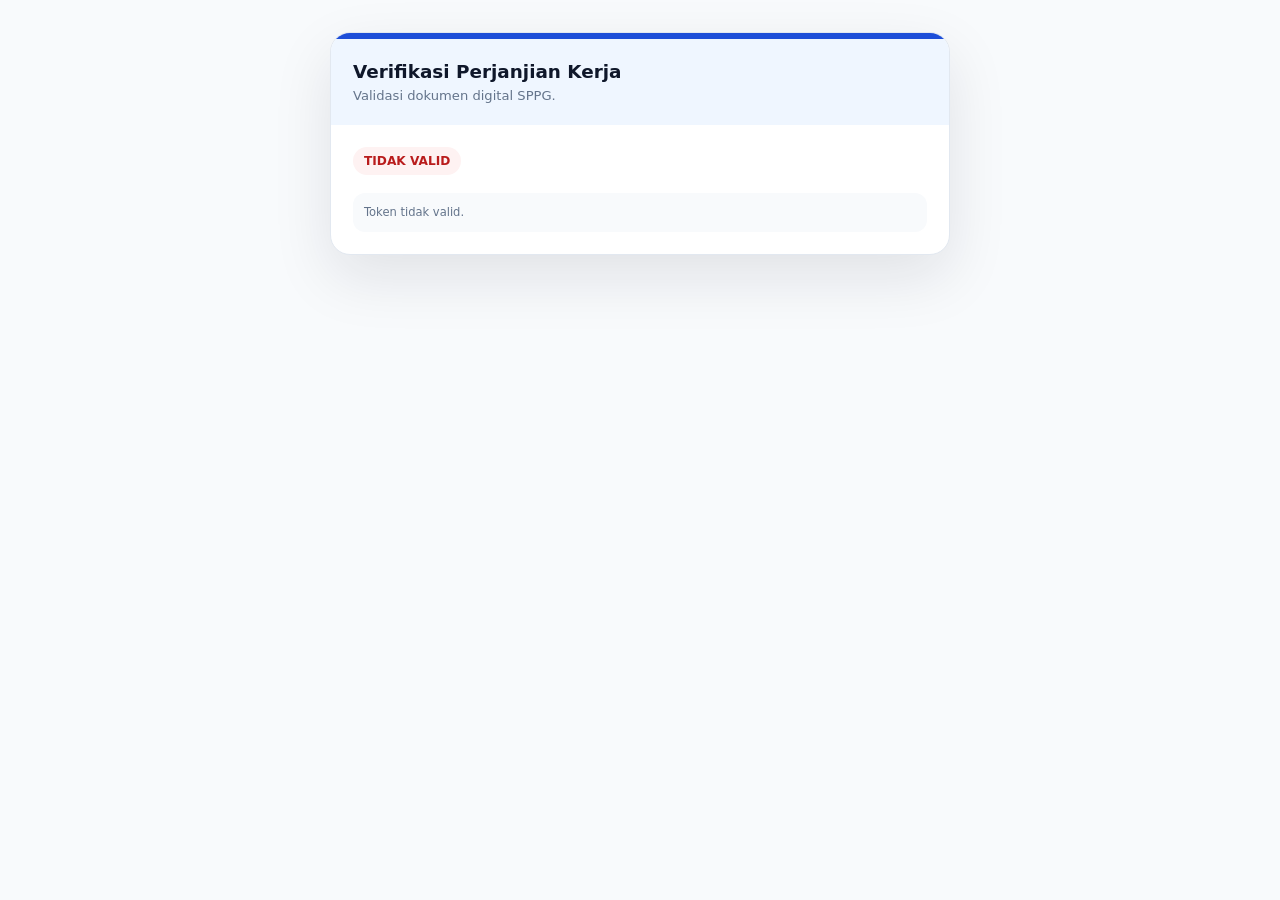
<file: verify-contract.html>
<!doctype html><html lang="id"><head><meta charset="utf-8"><meta name="viewport" content="width=device-width,initial-scale=1"><meta name="robots" content="noindex,nofollow"><title>Verifikasi Perjanjian Kerja · Hadirly</title><style>body{margin:0;background:#f8fafc;color:#0f172a;font-family:Inter,system-ui,-apple-system,Segoe UI,sans-serif}.wrap{max-width:620px;margin:0 auto;padding:32px 18px}.card{background:#fff;border:1px solid #e2e8f0;border-radius:20px;box-shadow:0 22px 60px rgba(15,23,42,.1);overflow:hidden}.head{padding:22px;background:#eff6ff;border-top:6px solid #1d4ed8}.head h1{font-size:1.15rem;margin:0}.head p{margin:6px 0 0;color:#64748b;font-size:.82rem}.body{padding:22px}.status{display:inline-flex;padding:7px 11px;border-radius:999px;background:#ecfdf5;color:#047857;font-size:.76rem;font-weight:900}.status.bad{background:#fef2f2;color:#b91c1c}.grid{display:grid;grid-template-columns:150px 1fr;gap:10px 14px;margin-top:18px}.grid dt{font-size:.72rem;font-weight:800;color:#64748b}.grid dd{margin:0;font-size:.8rem;font-weight:700;overflow-wrap:anywhere}.hash{font-family:ui-monospace,SFMono-Regular,Menlo,monospace;font-size:.68rem;font-weight:500}.note{margin-top:18px;padding:11px;border-radius:12px;background:#f8fafc;color:#64748b;font-size:.72rem;line-height:1.5}@media(max-width:520px){.grid{grid-template-columns:1fr;gap:3px}.grid dd{margin-bottom:8px}}</style></head><body><main class="wrap"><section class="card"><div class="head"><h1>Verifikasi Perjanjian Kerja</h1><p>Validasi dokumen digital SPPG.</p></div><div class="body" id="result"><span class="status">MEMERIKSA...</span></div></section></main><script>const root=document.querySelector('#result'),token=new URLSearchParams(location.search).get('t')||'';const esc=v=>String(v??'-').replace(/[&<>"']/g,c=>({'&':'&amp;','<':'&lt;','>':'&gt;','"':'&quot;',"'":'&#39;'}[c]));const fmt=v=>{if(!v)return'-';const d=new Date(v);return Number.isNaN(d.getTime())?v:new Intl.DateTimeFormat('id-ID',{day:'2-digit',month:'long',year:'numeric'}).format(d)};async function run(){try{if(token.length<30)throw new Error('Token tidak valid.');const r=await fetch('https://szwwpnbbsmjsbzzcecyj.supabase.co/functions/v1/SessionGateway',{method:'POST',headers:{'Content-Type':'application/json'},body:JSON.stringify({target:'EmploymentContracts',payload:{function:'verifyEmploymentContract',data:{token}}}),cache:'no-store',credentials:'omit',referrerPolicy:'no-referrer'});const b=await r.json().catch(()=>({}));if(!r.ok||b?.success===false)throw new Error(b?.error||b?.message||'Dokumen tidak valid.');const d=b.result;root.innerHTML=`<span class="status">PERJANJIAN TERVERIFIKASI</span><dl class="grid"><dt>Nomor</dt><dd>${esc(d.contractNumber)}</dd><dt>Karyawan</dt><dd>${esc(d.nama)}</dd><dt>SPPG</dt><dd>${esc(d.sppg)}</dd><dt>Jabatan</dt><dd>${esc(d.jabatan)}</dd><dt>Tanggal TTD</dt><dd>${esc(fmt(d.signedAt))}</dd><dt>Status</dt><dd>${esc(d.status)}</dd><dt>Versi Template</dt><dd>${esc(d.templateVersion)}</dd><dt>SHA-256 Dokumen</dt><dd class="hash">${esc(d.documentHash)}</dd></dl><div class="note">Halaman publik ini tidak menampilkan NIK, alamat, gaji, nomor rekening, atau data sensitif lainnya.</div>`;}catch(e){root.innerHTML=`<span class="status bad">TIDAK VALID</span><div class="note">${esc(e.message||'Perjanjian tidak ditemukan atau sudah tidak aktif.')}</div>`;}}run();</script></body></html>
</file>
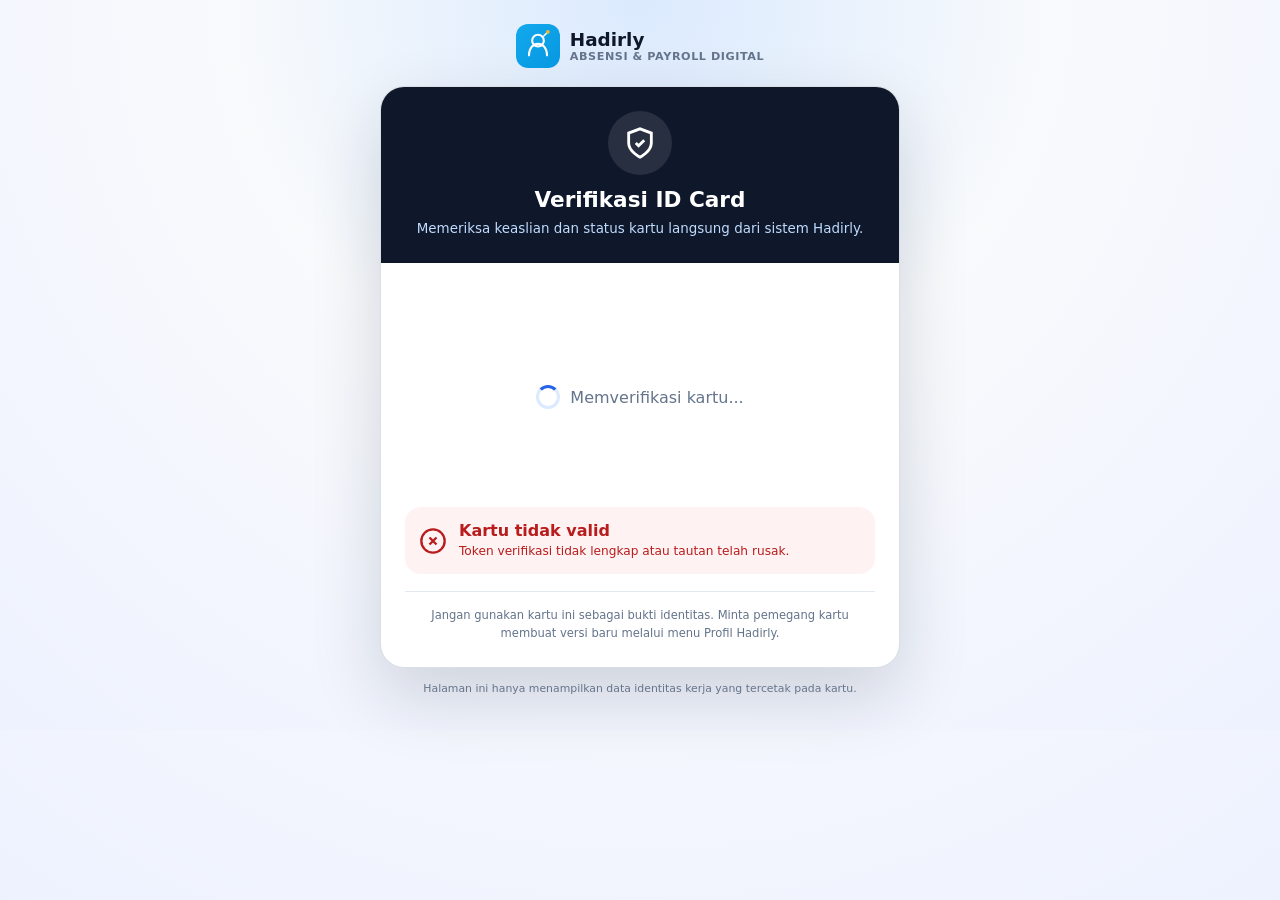
<file: verify-id.html>
<!DOCTYPE html>
<html lang="id">
<head>
  <meta charset="UTF-8">
  <meta name="viewport" content="width=device-width,initial-scale=1,viewport-fit=cover">
  <meta name="theme-color" content="#0f172a">
  <meta name="robots" content="noindex,nofollow">
  <title>Verifikasi ID Card · Hadirly</title>
  <style>
    :root{color-scheme:light;--navy:#0f172a;--blue:#2563eb;--muted:#64748b;--border:#e2e8f0;--bg:#f8fafc;--success:#047857;--danger:#b91c1c}
    *{box-sizing:border-box}html,body{min-height:100%;margin:0;font-family:Inter,ui-sans-serif,system-ui,-apple-system,"Segoe UI",sans-serif;background:radial-gradient(circle at top,#dbeafe 0,#f8fafc 42%,#eef2ff 100%);color:var(--navy)}
    body{display:grid;place-items:center;padding:24px}.shell{width:min(520px,100%)}.brand{display:flex;align-items:center;justify-content:center;gap:10px;margin-bottom:18px}.brand img{width:44px;height:44px;border-radius:12px}.brand span{display:flex;flex-direction:column}.brand strong{font-size:1.15rem}.brand small{color:var(--muted);font-size:.7rem;font-weight:700;letter-spacing:.05em}
    .card{overflow:hidden;border:1px solid rgba(148,163,184,.35);border-radius:24px;background:#fff;box-shadow:0 28px 70px rgba(15,23,42,.16)}.hero{padding:24px;background:var(--navy);color:#fff;text-align:center}.hero-icon{display:grid;place-items:center;width:64px;height:64px;margin:0 auto 12px;border-radius:50%;background:rgba(255,255,255,.1)}.hero h1{margin:0;font-size:1.35rem}.hero p{margin:7px 0 0;color:#bfdbfe;font-size:.84rem;line-height:1.5}
    .body{padding:24px}.loading{display:flex;align-items:center;justify-content:center;gap:10px;min-height:220px;color:var(--muted)}.spinner{width:24px;height:24px;border:3px solid #dbeafe;border-top-color:var(--blue);border-radius:50%;animation:spin .8s linear infinite}@keyframes spin{to{transform:rotate(360deg)}}
    .result[hidden]{display:none}.status{display:flex;align-items:center;gap:12px;padding:14px;border-radius:16px}.status.valid{background:#ecfdf5;color:var(--success)}.status.invalid{background:#fef2f2;color:var(--danger)}.status svg{flex:none}.status strong{display:block}.status span{display:block;margin-top:3px;font-size:.76rem;line-height:1.4}.details{display:grid;grid-template-columns:1fr 1fr;gap:10px;margin-top:16px}.details div{min-width:0;padding:12px;border:1px solid var(--border);border-radius:14px;background:var(--bg)}.details dt{color:var(--muted);font-size:.65rem;font-weight:800;text-transform:uppercase;letter-spacing:.05em}.details dd{margin:6px 0 0;overflow-wrap:anywhere;font-size:.88rem;font-weight:750}.details .wide{grid-column:1/-1}.privacy{margin:17px 0 0;padding-top:15px;border-top:1px solid var(--border);color:var(--muted);font-size:.72rem;line-height:1.55;text-align:center}.footer{margin-top:14px;color:var(--muted);font-size:.68rem;text-align:center}
    @media(max-width:420px){body{padding:14px}.card{border-radius:20px}.hero,.body{padding:20px}.details{grid-template-columns:1fr}.details .wide{grid-column:auto}}
    @media(prefers-reduced-motion:reduce){.spinner{animation:none}}
  </style>
</head>
<body>
  <main class="shell">
    <div class="brand"><img src="./icons/app-icon.svg" alt=""><span><strong>Hadirly</strong><small>ABSENSI &amp; PAYROLL DIGITAL</small></span></div>
    <section class="card" aria-labelledby="page-title">
      <header class="hero">
        <div class="hero-icon" aria-hidden="true">
          <svg width="34" height="34" viewBox="0 0 24 24" fill="none" stroke="currentColor" stroke-width="2"><path d="M12 22s8-4 8-10V5l-8-3-8 3v7c0 6 8 10 8 10z"/><path d="m9 12 2 2 4-4"/></svg>
        </div>
        <h1 id="page-title">Verifikasi ID Card</h1>
        <p>Memeriksa keaslian dan status kartu langsung dari sistem Hadirly.</p>
      </header>
      <div class="body">
        <div class="loading" id="loading"><span class="spinner"></span><span>Memverifikasi kartu...</span></div>
        <div class="result" id="result" hidden></div>
      </div>
    </section>
    <p class="footer">Halaman ini hanya menampilkan data identitas kerja yang tercetak pada kartu.</p>
  </main>
  <script>
    (() => {
      const endpoint = 'https://szwwpnbbsmjsbzzcecyj.supabase.co/functions/v1/DigitalIdentity';
      const esc = (value) => String(value ?? '').replace(/[&<>"']/g, (char) => ({'&':'&amp;','<':'&lt;','>':'&gt;','"':'&quot;',"'":'&#39;'}[char]));
      const loading = document.querySelector('#loading');
      const result = document.querySelector('#result');
      const token = new URLSearchParams(location.search).get('t') || '';

      function showInvalid(message) {
        loading.hidden = true;
        result.hidden = false;
        result.innerHTML = `<div class="status invalid"><svg width="28" height="28" viewBox="0 0 24 24" fill="none" stroke="currentColor" stroke-width="2" aria-hidden="true"><circle cx="12" cy="12" r="10"/><path d="m15 9-6 6M9 9l6 6"/></svg><div><strong>Kartu tidak valid</strong><span>${esc(message)}</span></div></div><p class="privacy">Jangan gunakan kartu ini sebagai bukti identitas. Minta pemegang kartu membuat versi baru melalui menu Profil Hadirly.</p>`;
      }

      async function verify() {
        if (token.length < 40) { showInvalid('Token verifikasi tidak lengkap atau tautan telah rusak.'); return; }
        try {
          const response = await fetch(endpoint, {
            method: 'POST',
            headers: {'Content-Type':'application/json'},
            body: JSON.stringify({action:'verifyDigitalIdentity',token}),
            cache: 'no-store'
          });
          const body = await response.json().catch(() => ({}));
          if (!response.ok || body.success === false || !body.result?.valid) {
            showInvalid(body.result?.status === 'INACTIVE' ? 'Akun pemegang kartu sudah tidak aktif.' : 'QR Code tidak dikenal, sudah diganti, atau telah dinonaktifkan.');
            return;
          }
          const card = body.result.card;
          loading.hidden = true;
          result.hidden = false;
          result.innerHTML = `<div class="status valid"><svg width="28" height="28" viewBox="0 0 24 24" fill="none" stroke="currentColor" stroke-width="2" aria-hidden="true"><circle cx="12" cy="12" r="10"/><path d="m8 12 3 3 5-6"/></svg><div><strong>Kartu aktif dan valid</strong><span>Data berikut sesuai dengan registri identitas digital Hadirly.</span></div></div><dl class="details"><div class="wide"><dt>Nama</dt><dd>${esc(card.name)}</dd></div><div><dt>ID Card</dt><dd>${esc(card.idCardCode)}</dd></div><div><dt>Versi</dt><dd>${Number(card.version)}</dd></div><div><dt>Role</dt><dd>${esc(card.role)}</dd></div><div><dt>Jabatan</dt><dd>${esc(card.position)}</dd></div><div class="wide"><dt>SPPG</dt><dd>${esc(card.sppg)}</dd></div><div class="wide"><dt>Diterbitkan</dt><dd>${esc(card.generatedAtLabel)}</dd></div></dl><p class="privacy">Verifikasi dilakukan secara langsung. QR Code tidak memberi akses login dan tidak memuat password, nomor rekening, ataupun data biometrik.</p>`;
        } catch (error) {
          showInvalid('Layanan verifikasi sedang tidak tersedia. Silakan coba kembali.');
        }
      }
      verify();
    })();
  </script>
</body>
</html>
</file>
<file: src/legacy/index-shell.css>
:root{--primary:#4f46e5;--primary-dark:#4338ca;--primary-light:#eef2ff;--primary-ring:rgba(79,70,229,.18);--success:#059669;--danger:#dc2626;--warning:#f59e0b;--bg:#f8fafc;--surface:#fff;--text:#0f172a;--text-secondary:#475569;--text-muted:#64748b;--border:#e2e8f0;--radius:.625rem;--radius-lg:1rem;--shadow:0 1px 2px rgb(15 23 42/0.05);--shadow-lg:0 20px 45px rgb(15 23 42/0.16);--ui-bottomnav-height:4.25rem;--ui-bottomnav-clearance:5.125rem;--ui-bottomnav-scan-size:3.25rem;--ui-bottomnav-scan-lift:1.625rem}
    *{box-sizing:border-box;margin:0;padding:0}
    html,body{height:100%;font-family:-apple-system,BlinkMacSystemFont,'Inter',system-ui,'Segoe UI',sans-serif;background:var(--bg);color:var(--text);-webkit-font-smoothing:antialiased}
    #app-boot-loader{position:fixed;inset:0;z-index:10000;display:grid;place-items:center;background:linear-gradient(135deg,#0f172a 0%,#111827 52%,#1e1b4b 100%);transition:opacity .22s ease,visibility .22s ease}
    #app-boot-loader.hidden{opacity:0;visibility:hidden;pointer-events:none}
    .app-boot-loader__visual{position:relative;width:96px;height:96px;display:grid;place-items:center}
    .app-boot-loader__ring{position:absolute;inset:0;border:3px solid rgba(255,255,255,.12);border-top-color:#38bdf8;border-right-color:#818cf8;border-radius:50%;animation:appBootSpin .9s linear infinite}
    .app-boot-loader__icon{width:56px;height:56px;display:block;object-fit:contain;filter:drop-shadow(0 10px 24px rgba(14,165,233,.28));animation:appBootPulse 1.2s ease-in-out infinite}
    @keyframes appBootSpin{to{transform:rotate(360deg)}}
    @keyframes appBootPulse{0%,100%{transform:scale(.94);opacity:.82}50%{transform:scale(1);opacity:1}}
    @media(prefers-reduced-motion:reduce){.app-boot-loader__ring,.app-boot-loader__icon{animation:none}}
    .spinner{width:36px;height:36px;border:3px solid rgba(255,255,255,0.12);border-top-color:#fff;border-radius:50%;animation:spin 0.8s linear infinite}
    @keyframes spin{to{transform:rotate(360deg)}}
    #alert-box{position:fixed;top:1rem;right:1rem;left:1rem;z-index:10001;display:flex;flex-direction:column;gap:0.6rem;max-width:400px;margin-left:auto}
    .alert{background:var(--surface);border-radius:var(--radius);padding:0.875rem 1rem;box-shadow:var(--shadow-lg);display:flex;align-items:flex-start;gap:0.75rem;animation:slideIn 0.3s ease;border-left:4px solid var(--primary);font-size:0.875rem}
    .alert.success{border-left-color:var(--success)}.alert.error{border-left-color:var(--danger)}.alert.warning{border-left-color:var(--warning)}
    @keyframes slideIn{from{opacity:0;transform:translateY(-8px)}to{opacity:1;transform:translateY(0)}}
    #auth-layout{min-height:100vh;display:flex}
    #auth-layout.hidden{display:none}
    .auth-page{width:100%;display:flex;animation:fadeIn 0.4s ease}
    .auth-page.hidden{display:none}
    .app-view{display:block;animation:fadeIn 0.35s ease}
    .app-view.hidden{display:none}
    @keyframes fadeIn{from{opacity:0;transform:translateY(6px)}to{opacity:1;transform:translateY(0)}}
    .auth-brand-panel{flex:1.1;background:radial-gradient(circle at 20% 20%,#312e81 0%,#0f172a 55%,#020617 100%);padding:clamp(2rem,4vw,3.5rem);display:flex;flex-direction:column;justify-content:center;color:#fff;position:relative;overflow:hidden}
    .auth-brand-panel::before{content:'';position:absolute;top:-120px;right:-120px;width:320px;height:320px;background:radial-gradient(circle,rgba(99,102,241,.35),transparent 70%);border-radius:50%}
    .auth-brand-mark{display:flex;align-items:center;gap:0.75rem;font-size:1.375rem;font-weight:700;margin-bottom:2.5rem;letter-spacing:-0.01em;position:relative}
    .auth-brand-mark img{width:38px;height:38px;display:block;object-fit:contain;border-radius:22%;flex-shrink:0}
    .auth-brand-headline{font-size:clamp(1.5rem,2.4vw,2.25rem);font-weight:800;margin-bottom:1rem;line-height:1.25;letter-spacing:-0.02em;position:relative;max-width:420px}
    .auth-brand-sub{font-size:0.9375rem;color:rgba(255,255,255,0.65);margin-bottom:2.25rem;line-height:1.6;max-width:380px;position:relative}
    .auth-brand-feature{display:flex;align-items:center;gap:0.75rem;margin-bottom:0.875rem;font-size:0.875rem;color:rgba(255,255,255,.9);position:relative}
    .auth-brand-feature-icon{width:34px;height:34px;flex-shrink:0;background:rgba(255,255,255,.08);border:1px solid rgba(255,255,255,.1);border-radius:var(--radius);display:flex;align-items:center;justify-content:center}
    .auth-form-panel{width:100%;max-width:480px;padding:clamp(1.5rem,4vw,3rem);display:flex;align-items:center;justify-content:center;background:var(--surface)}
    .auth-card{width:100%;max-width:380px}
    .auth-logo-mobile{display:none;align-items:center;gap:0.6rem;font-size:1.0625rem;font-weight:700;color:var(--primary);margin-bottom:1.5rem}
    .auth-logo-mobile img{width:34px;height:34px;display:block;object-fit:contain;border-radius:22%;flex-shrink:0}
    @media(max-width:1023px){.auth-logo-mobile{display:flex}}
    .auth-card-title{font-size:1.625rem;font-weight:800;margin-bottom:0.375rem;letter-spacing:-0.02em}
    .auth-card-subtitle{font-size:0.9375rem;color:var(--text-secondary);margin-bottom:2rem;line-height:1.5}
    .form-group{margin-bottom:1.125rem}
    .form-label{display:block;font-size:0.8125rem;font-weight:600;margin-bottom:0.4rem;color:var(--text-secondary)}
    .form-input{width:100%;padding:0.75rem 0.9rem;font-size:1rem;border:1.5px solid var(--border);border-radius:var(--radius);background:var(--surface);color:var(--text);transition:border-color .2s,box-shadow .2s}
    .form-input::placeholder{color:var(--text-muted)}
    .form-input:focus{outline:none;border-color:var(--primary);box-shadow:0 0 0 4px var(--primary-ring)}
    .checkbox-row{display:flex;align-items:flex-start;gap:0.6rem;margin-bottom:1.25rem}
    .checkbox-row input[type="checkbox"]{width:18px;height:18px;margin-top:1px;flex-shrink:0;accent-color:var(--primary);cursor:pointer}
    .checkbox-row label{font-size:0.8125rem;color:var(--text-secondary);line-height:1.5;cursor:pointer}
    .btn{display:inline-flex;align-items:center;justify-content:center;gap:0.5rem;padding:0.75rem 1.5rem;font-size:0.9375rem;font-weight:600;border-radius:var(--radius);border:none;cursor:pointer;transition:background .2s,transform .15s,box-shadow .2s}
    .btn-primary{background:var(--primary);color:#fff;box-shadow:0 4px 12px -2px rgba(79,70,229,.4)}
    .btn-primary:hover{background:var(--primary-dark);transform:translateY(-1px);box-shadow:0 6px 16px -2px rgba(79,70,229,.5)}
    .btn-primary:active{transform:translateY(0)}
    .btn-primary:disabled{opacity:0.7;cursor:not-allowed;transform:none}
    .btn-block{width:100%}
    .btn-lg{padding:0.875rem 1.5rem;font-size:0.9375rem;margin-top:0.25rem}
    .auth-footer{margin-top:1.75rem;text-align:center;font-size:0.875rem;color:var(--text-secondary)}
    .auth-footer a{color:var(--primary);text-decoration:none;font-weight:600;cursor:pointer}
    .auth-footer a:hover{text-decoration:underline}
    @media(max-width:1023px){
      .auth-page{flex-direction:column;min-height:100vh}
      .auth-brand-panel{flex:none;padding:2.25rem 2rem 2rem;min-height:auto}
      .auth-brand-panel::before{display:none}
      .auth-brand-headline{font-size:1.375rem;margin-bottom:0.5rem;max-width:none}
      .auth-brand-sub{display:none}
      .auth-brand-features{display:flex;gap:1rem;flex-wrap:wrap}
      .auth-brand-feature{margin-bottom:0;font-size:0.75rem}
      .auth-brand-feature-icon{width:28px;height:28px}
      .auth-form-panel{max-width:none;padding:2rem 1.5rem;flex:1}
      .auth-card{max-width:420px;margin:0 auto}
    }
    @media(max-width:640px){
      .auth-brand-panel{padding:1.75rem 1.25rem 1.5rem}
      .auth-brand-mark{margin-bottom:1.25rem;font-size:1.125rem}
      .auth-brand-headline{font-size:1.1875rem}
      .auth-brand-features{display:none}
      .auth-form-panel{padding:1.75rem 1.25rem 2.5rem}
      .auth-card-title{font-size:1.375rem}
      .auth-card-subtitle{margin-bottom:1.5rem;font-size:0.875rem}
      #alert-box{top:0.75rem;right:0.75rem;left:0.75rem;max-width:none}
    }
    @media(min-width:1024px) and (max-width:1279px){
      .auth-brand-panel{padding:2.5rem}
      .auth-brand-headline{font-size:1.875rem}
      .auth-form-panel{padding:2.5rem;max-width:440px}
    }

/* ===== APP LAYOUT (setelah login) ===== */
    #app-layout{display:none;min-height:100vh;background:var(--bg)}
    #app-layout.active{display:flex}
    .app-sidebar{width:248px;flex-shrink:0;background:#0f172a;color:#fff;display:flex;flex-direction:column;padding:1.5rem 1rem;position:sticky;top:0;height:100vh}
    .app-sidebar-brand{display:flex;align-items:center;gap:0.65rem;font-size:1.0625rem;font-weight:700;padding:0 0.5rem;margin-bottom:1.25rem;letter-spacing:-0.01em}
    .app-sidebar-brand img{width:34px;height:34px;display:block;object-fit:contain;border-radius:22%;flex-shrink:0}
    .app-nav{display:flex;flex-direction:column;gap:0.25rem;flex:1}
    .app-nav-item{display:flex;align-items:center;gap:0.75rem;padding:0.7rem 0.9rem;border-radius:var(--radius);color:rgba(255,255,255,.65);text-decoration:none;font-size:0.9rem;font-weight:500;cursor:pointer;transition:background .2s,color .2s;border:none;background:none;width:100%;text-align:left}
    .app-nav-item:hover{background:rgba(255,255,255,.06);color:#fff}
    .app-nav-item.active{background:var(--primary);color:#fff}
    .app-nav-item svg{flex-shrink:0}
    .sidebar-absen-btn{display:flex;align-items:center;justify-content:center;gap:0.6rem;width:100%;padding:0.85rem 0.9rem;margin-bottom:1.25rem;border:none;border-radius:var(--radius);background:var(--primary);color:#fff;font-size:0.9rem;font-weight:700;cursor:pointer;box-shadow:0 4px 14px -3px rgba(79,70,229,.55);transition:background .2s,transform .15s}
    .sidebar-absen-btn:hover{background:var(--primary-dark);transform:translateY(-1px)}
    .sidebar-absen-btn.active{background:var(--primary-dark);box-shadow:inset 0 0 0 2px rgba(255,255,255,.3)}
    .app-main{flex:1;min-width:0;display:flex;flex-direction:column}
    .app-topbar{display:flex;align-items:center;justify-content:space-between;padding:0.85rem 1.5rem;background:var(--surface);border-bottom:1px solid var(--border);position:sticky;top:0;z-index:50}
    .app-topbar-brand{display:none;min-width:0}
    .app-topbar-profile-wrap{position:relative;flex-shrink:0}
    .app-topbar-profile{display:flex;align-items:center;gap:0.65rem;cursor:pointer;padding:0.35rem 0.6rem 0.35rem 0.35rem;border-radius:999px;transition:background .15s;border:1px solid transparent}
    .app-topbar-profile:hover{background:var(--bg);border-color:var(--border)}
    .app-topbar-profile:focus-visible{outline:3px solid var(--primary-ring);border-color:var(--primary)}
    .app-topbar-avatar{width:38px;height:38px;border-radius:50%;background:#e0e7ff;color:var(--primary);display:flex;align-items:center;justify-content:center;font-size:0.9rem;font-weight:800;overflow:hidden;flex-shrink:0}
    .app-topbar-avatar img{width:100%;height:100%;object-fit:cover}
    .app-topbar-profile-info{display:flex;flex-direction:column;line-height:1.25}
    .app-topbar-profile-name{font-size:0.8125rem;font-weight:700;color:var(--text)}
    .app-topbar-profile-role{font-size:0.6875rem;color:var(--text-muted)}
    .app-topbar-dropdown{position:absolute;top:calc(100% + 0.5rem);right:0;background:var(--surface);border:1px solid var(--border);border-radius:var(--radius);box-shadow:var(--shadow-lg);min-width:230px;padding:0.45rem;display:none;flex-direction:column;gap:0.15rem;z-index:200}
    .app-topbar-dropdown.active{display:flex}
    .app-topbar-dropdown-label{padding:0.45rem 0.7rem 0.3rem;color:var(--text-muted);font-size:0.6875rem;font-weight:800;text-transform:uppercase;letter-spacing:0.07em}
    .app-topbar-dropdown-divider{height:1px;background:var(--border);margin:0.3rem 0}
    .app-topbar-dropdown-item{display:flex;align-items:center;gap:0.6rem;padding:0.6rem 0.7rem;border-radius:calc(var(--radius) - 4px);border:none;background:none;color:var(--text);font-size:0.8438rem;font-weight:600;cursor:pointer;text-align:left;width:100%;transition:background .15s}
    .app-topbar-dropdown-item:hover{background:var(--bg)}
    .app-topbar-dropdown-item.active{background:var(--primary-light);color:var(--primary)}
    .app-topbar-dropdown-item.danger{color:var(--danger)}
    .notification-wrap{position:relative;margin-left:auto;margin-right:.55rem;flex-shrink:0}
    .notification-button{position:relative;width:42px;height:42px;border:1px solid var(--border);border-radius:50%;background:var(--surface);color:var(--text-secondary);display:flex;align-items:center;justify-content:center;cursor:pointer}
    .notification-button:hover{background:var(--bg);color:var(--primary)}
    .notification-count{position:absolute;right:-4px;top:-5px;min-width:19px;height:19px;padding:0 5px;border:2px solid var(--surface);border-radius:999px;background:var(--danger);color:#fff;font-size:.62rem;font-weight:800;display:none;align-items:center;justify-content:center}
    .notification-panel{position:absolute;right:0;top:calc(100% + .55rem);width:min(380px,calc(100vw - 2rem));max-height:480px;overflow:auto;padding:.5rem;background:var(--surface);border:1px solid var(--border);border-radius:var(--radius-lg);box-shadow:var(--shadow-lg);display:none;z-index:220}
    .notification-panel.active{display:block}
    .notification-panel-title{padding:.65rem .75rem;font-size:.82rem;font-weight:800}
    .notification-item{width:100%;display:block;padding:.75rem;border:0;border-radius:var(--radius);background:transparent;color:var(--text);text-align:left;cursor:pointer}
    .notification-item:hover{background:var(--bg)}
    .notification-item strong{display:block;font-size:.82rem}
    .notification-item span{display:block;margin-top:.2rem;font-size:.74rem;line-height:1.45;color:var(--text-muted)}
    .app-content{flex:1;padding:2rem clamp(1.25rem,3vw,2.5rem);max-width:1100px;width:100%;margin:0 auto}
    .app-bottomnav{display:none}
    .mobile-more-menu{display:none}

    .page-header{margin-bottom:1.75rem}
    .page-title{font-size:1.5rem;font-weight:800;letter-spacing:-0.02em;margin-bottom:0.25rem}
    .page-subtitle{font-size:0.9rem;color:var(--text-secondary)}

    .welcome-card{background:linear-gradient(135deg,#312e81,#0f172a);border-radius:var(--radius-lg);padding:clamp(1.5rem,4vw,2.25rem);color:#fff;box-shadow:var(--shadow-lg);display:flex;align-items:center;gap:1.5rem;flex-wrap:wrap;margin-bottom:1.5rem}
    .welcome-card-icon{width:56px;height:56px;border-radius:50%;background:rgba(255,255,255,.1);display:flex;align-items:center;justify-content:center;flex-shrink:0}
    .welcome-card h2{font-size:1.25rem;font-weight:800;margin-bottom:0.35rem;letter-spacing:-0.01em}
    .welcome-card p{color:rgba(255,255,255,.65);font-size:0.875rem}
    .welcome-card-body{flex:1;min-width:200px}
    .welcome-card-cta{flex-shrink:0}

    .stats-grid{display:grid;grid-template-columns:repeat(auto-fit,minmax(200px,1fr));gap:1.1rem;margin-bottom:1.5rem}
    .stat-card{background:var(--surface);border:1px solid var(--border);border-radius:var(--radius-lg);padding:1.25rem 1.4rem;box-shadow:var(--shadow);display:flex;align-items:center;gap:1rem}
    .stat-card-icon{width:46px;height:46px;border-radius:var(--radius);display:flex;align-items:center;justify-content:center;flex-shrink:0}
    .stat-card-icon.blue{background:#dbeafe;color:#1e40af}
    .stat-card-icon.green{background:#d1fae5;color:#065f46}
    .stat-card-icon.amber{background:#fef3c7;color:#92400e}
    .stat-card-icon.purple{background:var(--primary-light);color:var(--primary)}
    .stat-card-value{font-size:1.5rem;font-weight:800;letter-spacing:-0.02em;line-height:1.2}
    .stat-card-label{font-size:0.8125rem;color:var(--text-muted);font-weight:500;margin-top:0.1rem}

    .dash-section{display:grid;grid-template-columns:1.4fr 1fr;gap:1.25rem;align-items:start}
    @media(max-width:900px){.dash-section{grid-template-columns:1fr}}
    .dash-card{background:var(--surface);border:1px solid var(--border);border-radius:var(--radius-lg);box-shadow:var(--shadow);padding:1.5rem}
    .dash-card-title{font-size:0.9375rem;font-weight:700;margin-bottom:1.25rem;display:flex;align-items:center;gap:0.5rem}
    .dash-card-title svg{color:var(--primary)}

    .trend-chart{display:flex;align-items:flex-end;gap:0.6rem;height:140px;padding-top:0.5rem}
    .trend-legend{display:flex;gap:1.1rem;margin-top:1rem;justify-content:center;font-size:0.75rem;color:var(--text-secondary)}
    .trend-legend-item{display:flex;align-items:center;gap:0.4rem}
    .trend-legend-dot{width:9px;height:9px;border-radius:2px}

    .belum-absen-list{display:flex;flex-direction:column;gap:0.75rem}
    .belum-absen-item{display:flex;align-items:center;gap:0.75rem}
    .belum-absen-avatar{width:34px;height:34px;border-radius:50%;background:var(--primary-light);color:var(--primary);display:flex;align-items:center;justify-content:center;font-size:0.75rem;font-weight:700;flex-shrink:0}
    .belum-absen-info{flex:1;min-width:0}
    .belum-absen-name{font-size:0.85rem;font-weight:600;color:var(--text);white-space:nowrap;overflow:hidden;text-overflow:ellipsis}
    .belum-absen-detail{font-size:0.75rem;color:var(--text-muted)}
    .belum-absen-more{font-size:0.8125rem;color:var(--primary);font-weight:600;text-align:center;padding-top:0.4rem;border-top:1px dashed var(--border);margin-top:0.15rem}
    .belum-absen-empty{text-align:center;color:var(--text-muted);font-size:0.8125rem;padding:1rem 0}

    .riwayat-mini-list{display:flex;flex-direction:column}
    .riwayat-mini-item{display:flex;align-items:center;gap:0.75rem;padding:0.7rem 0;border-bottom:1px solid var(--border)}
    .riwayat-mini-item:last-child{border-bottom:none}
    .riwayat-mini-icon{width:34px;height:34px;border-radius:50%;display:flex;align-items:center;justify-content:center;flex-shrink:0}
    .riwayat-mini-icon.datang{background:#d1fae5;color:#065f46}
    .riwayat-mini-icon.pulang{background:#dbeafe;color:#1e40af}
    .riwayat-mini-jenis{font-size:0.85rem;font-weight:600}
    .riwayat-mini-tanggal{font-size:0.75rem;color:var(--text-muted)}
    .riwayat-mini-waktu{font-size:0.8125rem;color:var(--text-secondary);margin-left:auto;flex-shrink:0}

    .absen-today-card{display:flex;gap:0.75rem}
    .absen-today-pill{flex:1;padding:0.9rem 1rem;border-radius:var(--radius);text-align:center;border:1.5px solid var(--border)}
    .absen-today-pill.done{background:#d1fae5;border-color:#a7f3d0}
    .absen-today-pill-label{font-size:0.75rem;color:var(--text-muted);font-weight:600;text-transform:uppercase;letter-spacing:0.03em}
    .absen-today-pill-status{font-size:0.9rem;font-weight:700;margin-top:0.3rem}
    .absen-today-pill.done .absen-today-pill-status{color:#065f46}

    @media(max-width:640px){
      .welcome-card{flex-direction:column;text-align:center}
      .welcome-card-cta{width:100%}
      .welcome-card-cta .btn{width:100%}
    }

    .profile-card{background:var(--surface);border-radius:var(--radius-lg);box-shadow:var(--shadow);overflow:hidden;margin-bottom:1.5rem;border:1px solid var(--border)}
    .profile-banner{background:linear-gradient(135deg,#4f46e5,#312e81);height:100px;position:relative}
    .profile-avatar-wrap{position:absolute;left:1.75rem;bottom:-36px}
    .profile-avatar{width:88px;height:88px;border-radius:50%;border:4px solid var(--surface);background:#e0e7ff;display:flex;align-items:center;justify-content:center;font-size:1.75rem;font-weight:800;color:var(--primary);box-shadow:var(--shadow);overflow:hidden}
    .profile-avatar img{width:100%;height:100%;object-fit:cover;border-radius:50%}
    .profile-body{padding:3rem 1.75rem 1.75rem}
    .profile-name{font-size:1.25rem;font-weight:800;letter-spacing:-0.01em}
    .profile-role{display:inline-flex;align-items:center;gap:0.35rem;background:var(--primary-light);color:var(--primary);font-size:0.75rem;font-weight:700;padding:0.25rem 0.65rem;border-radius:999px;margin-top:0.5rem}
    .profile-action-row{display:flex;gap:0.6rem;justify-content:center;margin-top:0.85rem}
    .profile-action-row .btn{flex:0 1 auto}
    .profile-security-value{display:flex;align-items:center;justify-content:space-between;gap:0.75rem}
    .profile-password-mask{font-family:ui-monospace,SFMono-Regular,Menlo,Monaco,Consolas,monospace;letter-spacing:0.14em;font-weight:800}
    .profile-security-note{color:var(--text-muted);font-size:0.75rem;line-height:1.5;margin-top:0.35rem}
    .password-flow-steps{display:grid;grid-template-columns:repeat(3,1fr);gap:0.5rem;margin-bottom:1.25rem}
    .password-flow-step{padding:0.6rem 0.5rem;border:1px solid var(--border);border-radius:var(--radius);color:var(--text-muted);font-size:0.72rem;font-weight:700;text-align:center;background:var(--bg)}
    .password-flow-step.active{border-color:var(--primary);background:var(--primary-light);color:var(--primary)}
    .password-flow-step.done{border-color:#86efac;background:#dcfce7;color:#166534}
    .password-flow-panel.hidden{display:none}
    .password-flow-email{display:flex;align-items:center;gap:0.65rem;padding:0.8rem 0.9rem;border:1px solid var(--border);border-radius:var(--radius);background:var(--bg);font-size:0.875rem;font-weight:700;overflow-wrap:anywhere}
    .password-flow-email svg{flex-shrink:0;color:var(--primary)}
    .password-flow-help{font-size:0.8rem;color:var(--text-muted);line-height:1.55;margin:0.75rem 0 1rem}
    .face-status-badge{display:inline-flex;align-items:center;gap:0.35rem;font-size:0.75rem;font-weight:700;padding:0.25rem 0.65rem;border-radius:999px;margin-top:0.4rem}
    .face-status-badge.registered{background:#dcfce7;color:#16a34a}
    .face-status-badge.not-registered{background:#fef3c7;color:#b45309}
    .facecam-wrap{position:relative;width:100%;max-width:340px;aspect-ratio:1/1;border-radius:var(--radius-lg);overflow:hidden;background:#111;margin:0 auto}
    .facecam-wrap video{width:100%;height:100%;object-fit:cover;transform:scaleX(-1)}
    .facecam-wrap canvas{position:absolute;inset:0;width:100%;height:100%;transform:scaleX(-1)}
    .facecam-status{text-align:center;font-size:0.875rem;font-weight:600;color:var(--text);margin-top:0.85rem;min-height:1.3rem}
    .facecam-hint{text-align:center;font-size:0.8125rem;color:var(--text-muted);margin-top:0.25rem}
    .facecam-progress{width:100%;max-width:340px;height:6px;border-radius:999px;background:var(--border);margin:0.75rem auto 0;overflow:hidden}
    .facecam-progress-bar{height:100%;width:0%;background:var(--primary);transition:width .15s linear}
    .facecam-page-card{background:var(--surface);border:1px solid var(--border);border-radius:var(--radius-lg);padding:1.75rem 1.25rem;max-width:420px;margin:0 auto}
    .facecam-result-overlay{position:absolute;inset:0;background:rgba(15,23,42,.9);display:none;flex-direction:column;align-items:center;justify-content:center;gap:0.5rem;padding:1.5rem;text-align:center}
    .facecam-result-overlay.show{display:flex}
    .facecam-result-overlay.success .facecam-result-icon{color:#4ade80}
    .facecam-result-overlay.error .facecam-result-icon{color:#f87171}
    .facecam-result-icon{font-size:2.75rem;line-height:1}
    .facecam-result-title{color:#fff;font-size:1.125rem;font-weight:800}
    .facecam-result-detail{color:#d1d5db;font-size:0.875rem}
    @media(max-width:480px){
      .facecam-wrap,.facecam-progress{max-width:100%}
      .facecam-page-card{padding:1.25rem 1rem}
    }

    .info-section{background:var(--surface);border-radius:var(--radius-lg);box-shadow:var(--shadow);border:1px solid var(--border);padding:1.5rem 1.75rem;margin-bottom:1.25rem}
    .info-section-title{font-size:0.9375rem;font-weight:700;margin-bottom:1.1rem;display:flex;align-items:center;gap:0.5rem;color:var(--text)}
    .info-section-title svg{color:var(--primary)}
    .info-grid{display:grid;grid-template-columns:repeat(2,1fr);gap:1.1rem 1.5rem}
    .info-item-label{font-size:0.75rem;color:var(--text-muted);font-weight:600;text-transform:uppercase;letter-spacing:0.03em;margin-bottom:0.3rem}
    .info-item-value{font-size:0.9rem;color:var(--text);font-weight:500;word-break:break-word}
    .info-item-value.empty{color:var(--text-muted);font-style:italic;font-weight:400}

    @media(max-width:767px){
      .app-sidebar{display:none}
      #dashboard-absen-cta-wrap{display:none}
      .app-topbar{padding:1rem 1.25rem}
      .app-topbar-brand{display:flex;align-items:center;gap:0.55rem;font-weight:700;font-size:0.9375rem;color:var(--text);max-width:calc(100vw - 124px)}
      .app-topbar-brand span{min-width:0;white-space:nowrap;overflow:hidden;text-overflow:ellipsis}
      .app-topbar-brand img{width:32px;height:32px;display:block;object-fit:contain;border-radius:22%;flex-shrink:0}
      .app-content{padding:1.25rem 1rem var(--ui-bottomnav-clearance)}
      .app-bottomnav{display:flex;position:fixed;bottom:0;left:0;right:0;min-height:var(--ui-bottomnav-height);background:var(--surface);border-top:1px solid var(--border);z-index:80;padding:0.4rem 0.5rem calc(0.4rem + env(safe-area-inset-bottom));overflow:visible}
      .app-bottomnav-item{flex:1;min-width:0;display:flex;flex-direction:column;align-items:center;justify-content:flex-end;gap:0.2rem;padding:0.5rem 0;border:none;background:none;color:var(--text-muted);font-size:0.6875rem;font-weight:600;cursor:pointer;white-space:nowrap}
      .app-bottomnav-item.active{color:var(--primary)}
      .app-bottomnav-item svg{width:22px;height:22px}
      .app-bottomnav-item-scan{position:relative}
      .app-bottomnav-item-scan svg{background:var(--primary);color:#fff;padding:12px;border-radius:50%;width:var(--ui-bottomnav-scan-size);height:var(--ui-bottomnav-scan-size);box-shadow:0 6px 16px -3px rgba(79,70,229,.6);margin-top:calc(-1 * var(--ui-bottomnav-scan-lift));box-sizing:border-box;border:4px solid var(--surface)}
      .app-bottomnav-item-scan.active svg{background:var(--primary-dark)}
      .app-bottomnav-scan-label{margin-top:-0.1rem}
      .app-bottomnav-more{position:relative}
      .app-bottomnav-more>.badge-count{position:absolute;top:0;right:calc(50% - 24px);margin:0}
      .mobile-more-menu{position:fixed;right:0.75rem;bottom:calc(var(--ui-bottomnav-height) + .5rem + env(safe-area-inset-bottom));z-index:120;width:min(270px,calc(100vw - 1.5rem));padding:0.5rem;background:var(--surface);border:1px solid var(--border);border-radius:var(--radius-lg);box-shadow:var(--shadow-lg);flex-direction:column;gap:0.2rem}
      .mobile-more-menu.active{display:flex}
      .mobile-more-menu-title{padding:0.45rem 0.65rem 0.35rem;color:var(--text-muted);font-size:0.6875rem;font-weight:800;text-transform:uppercase;letter-spacing:0.07em}
      .mobile-more-menu-item{display:flex;align-items:center;gap:0.7rem;width:100%;padding:0.7rem;border:none;border-radius:var(--radius);background:none;color:var(--text);font-size:0.8438rem;font-weight:650;text-align:left;cursor:pointer}
      .mobile-more-menu-item:hover,.mobile-more-menu-item.active{background:var(--primary-light);color:var(--primary)}
      .mobile-more-menu-item svg{flex:none}
      .info-grid{grid-template-columns:1fr}
      .profile-avatar-wrap{left:1.25rem}
      .profile-body{padding:3rem 1.25rem 1.5rem}
      .profile-action-row{flex-direction:row;flex-wrap:nowrap;gap:0.45rem}
      .profile-action-row .btn{width:auto;min-width:0;flex:1 1 0;padding:0.65rem 0.45rem;font-size:0.75rem;gap:0.3rem;white-space:nowrap}
      .profile-action-row .btn svg{flex:none;margin-right:0!important}
      .profile-security-value{align-items:flex-start;flex-direction:column}
      .info-section{padding:1.25rem}
    }
    @media(max-width:420px){
      .app-topbar-profile-info{display:none}
      .app-topbar-profile{padding:0.25rem}
      .app-topbar-avatar{width:36px;height:36px}
      .profile-action-row{gap:0.3rem}
      .profile-action-row .btn{padding:0.6rem 0.2rem;font-size:0.625rem;letter-spacing:-0.01em}
      .profile-action-row .btn svg{display:none}
    }
    @media(min-width:768px) and (max-width:1023px){
      .app-sidebar{width:76px;padding:1.5rem 0.6rem}
      .app-sidebar-brand span,.app-nav-item span,.sidebar-absen-btn span{display:none}
      .app-sidebar-brand{justify-content:center;padding:0}
      .app-nav-item{justify-content:center;padding:0.75rem}
      .sidebar-absen-btn{padding:0.75rem}
      .info-grid{grid-template-columns:1fr}
    }

    /* ===== OTP & AUTH TAMBAHAN ===== */
    .otp-input-row{display:flex;gap:0.5rem;justify-content:center;margin-bottom:1.25rem}
    .otp-input-row input{width:44px;height:52px;text-align:center;font-size:1.375rem;font-weight:700;border:1.5px solid var(--border);border-radius:var(--radius);background:var(--surface);color:var(--text)}
    .otp-input-row input:focus{outline:none;border-color:var(--primary);box-shadow:0 0 0 4px var(--primary-ring)}
    .resend-row{text-align:center;font-size:0.8125rem;color:var(--text-secondary);margin-top:0.75rem}
    .resend-row a{color:var(--primary);font-weight:600;cursor:pointer;text-decoration:none}
    .resend-row a:hover{text-decoration:underline}
    .resend-row a.disabled{color:var(--text-muted);cursor:not-allowed;pointer-events:none}
    .inline-alert{display:none;align-items:flex-start;gap:0.6rem;padding:0.75rem 0.9rem;border-radius:var(--radius);font-size:0.8125rem;line-height:1.5;margin-bottom:1.125rem;border-left:4px solid var(--danger);background:#fef2f2;color:#991b1b}
    .inline-alert.show{display:flex}
    .inline-alert.warning{border-left-color:var(--warning);background:#fffbeb;color:#92400e}
    .btn-reset-link{display:none;width:100%;margin-top:0.75rem}
    .btn-reset-link.show{display:inline-flex}
    .btn-secondary{background:var(--surface);color:var(--text);border:1.5px solid var(--border);box-shadow:0 1px 2px rgba(15,23,42,.06)}
    .btn-secondary:hover{background:var(--bg)}

  /* ===== ADMIN STYLES ===== */
    /* Data table */
    .admin-card{background:var(--surface);border-radius:var(--radius-lg);box-shadow:var(--shadow);border:1px solid var(--border);overflow:hidden;margin-bottom:1.5rem}
    .admin-card-header{padding:1.1rem 1.5rem;border-bottom:1px solid var(--border);display:flex;align-items:center;justify-content:space-between;gap:1rem;flex-wrap:wrap}
    .admin-card-title{font-size:0.9375rem;font-weight:700;display:flex;align-items:center;gap:0.5rem}
    .admin-card-title svg{color:var(--primary)}
    .admin-search{position:relative;flex:1;min-width:180px;max-width:320px}
    .admin-search input{width:100%;padding:0.55rem 0.875rem 0.55rem 2.25rem;font-size:0.875rem;border:1.5px solid var(--border);border-radius:var(--radius);background:var(--bg);color:var(--text)}
    .admin-search input:focus{outline:none;border-color:var(--primary);box-shadow:0 0 0 3px var(--primary-ring)}
    .admin-search svg{position:absolute;left:0.65rem;top:50%;transform:translateY(-50%);color:var(--text-muted);pointer-events:none}
    .data-table-wrap{overflow-x:auto;-webkit-overflow-scrolling:touch}
    .data-table{width:100%;border-collapse:collapse;font-size:0.875rem}
    .data-table th{padding:0.75rem 1rem;text-align:left;font-size:0.75rem;font-weight:700;text-transform:uppercase;letter-spacing:0.04em;color:var(--text-muted);background:var(--bg);border-bottom:1px solid var(--border);white-space:nowrap}
    .data-table td{padding:0.85rem 1rem;border-bottom:1px solid var(--border);vertical-align:middle;color:var(--text)}
    .data-table tr:last-child td{border-bottom:none}
    .data-table tr:hover td{background:var(--bg)}
    .data-table tbody tr{cursor:default}
    .badge{display:inline-flex;align-items:center;padding:0.2rem 0.6rem;border-radius:999px;font-size:0.7rem;font-weight:700;text-transform:uppercase;letter-spacing:0.04em}
    .badge-success{background:#d1fae5;color:#065f46}
    .badge-danger{background:#fee2e2;color:#991b1b}
    .badge-warning{background:#fef3c7;color:#92400e}
    .badge-info{background:#dbeafe;color:#1e40af}
    .badge-gray{background:var(--bg);color:var(--text-muted)}
    .table-empty{text-align:center;padding:3rem 1rem;color:var(--text-muted);font-size:0.875rem}
    .table-empty-icon{width:56px;height:56px;margin:0 auto 0.85rem;color:var(--text-muted);opacity:0.55}
    .table-empty-title{font-weight:600;color:var(--text-secondary);font-size:0.9rem;margin-bottom:0.25rem}
    .table-empty-sub{color:var(--text-muted);font-size:0.8125rem}
    @keyframes shimmer{0%{background-position:-200% 0}100%{background-position:200% 0}}
    .skel{background:linear-gradient(90deg,var(--border) 25%,#f1f5f9 37%,var(--border) 63%);background-size:400% 100%;animation:shimmer 1.4s ease infinite;border-radius:6px}
    .skel-row{display:flex;align-items:center;gap:1rem;padding:0.9rem 1.25rem;border-bottom:1px solid var(--border)}
    .skel-row:last-child{border-bottom:none}
    .skel-avatar{width:34px;height:34px;border-radius:50%;flex-shrink:0}
    .skel-line{height:12px;flex:1}
    .skel-line.short{flex:0 0 60px}
    .skel-card{background:var(--bg);border:1px solid var(--border);border-radius:var(--radius-lg);padding:1.5rem 1rem 1.25rem;display:flex;flex-direction:column;align-items:center;gap:0.75rem}
    .skel-card .skel-avatar{width:72px;height:72px}
    .skel-card .skel-line{width:70%;height:13px}
    .skel-card .skel-line.short{width:45%;height:11px;flex:none}

    /* Realtime indicator */
    .realtime-dot{width:8px;height:8px;border-radius:50%;background:var(--success);display:inline-block;animation:pulse-dot 1.8s ease-in-out infinite}
    @keyframes pulse-dot{0%,100%{opacity:1;transform:scale(1)}50%{opacity:.5;transform:scale(0.7)}}
    .realtime-label{display:flex;align-items:center;gap:0.4rem;font-size:0.75rem;color:var(--success);font-weight:600}

    /* User cards grid */
    .users-grid{display:grid;grid-template-columns:repeat(auto-fill,minmax(200px,1fr));gap:1.25rem;padding:1.5rem}
    .user-card{background:var(--bg);border:1px solid var(--border);border-radius:var(--radius-lg);padding:1.5rem 1rem 1.25rem;display:flex;flex-direction:column;align-items:center;text-align:center;cursor:pointer;transition:box-shadow .2s,border-color .2s,transform .15s}
    .user-card:hover{box-shadow:var(--shadow-lg);border-color:var(--primary);transform:translateY(-2px)}
    .user-avatar-wrap{width:72px;height:72px;border-radius:50%;overflow:hidden;border:3px solid var(--surface);box-shadow:0 2px 8px rgba(0,0,0,.12);margin-bottom:0.875rem;background:#e0e7ff;display:flex;align-items:center;justify-content:center;font-size:1.5rem;font-weight:800;color:var(--primary);flex-shrink:0}
    .user-avatar-wrap img{width:100%;height:100%;object-fit:cover}
    .user-card-name{font-size:0.9rem;font-weight:700;margin-bottom:0.25rem;line-height:1.3;word-break:break-word}
    .user-card-sppg{font-size:0.75rem;color:var(--primary);font-weight:600;margin-bottom:0.2rem}
    .user-card-jabatan{font-size:0.75rem;color:var(--text-muted)}

    /* Log aktivitas */
    .log-list{display:flex;flex-direction:column}
    .log-item{display:flex;align-items:flex-start;gap:1rem;padding:1rem 1.5rem;border-bottom:1px solid var(--border);cursor:pointer;transition:background .15s}
    .log-item:last-child{border-bottom:none}
    .log-item:hover{background:var(--bg)}
    .log-icon{width:38px;height:38px;border-radius:50%;display:flex;align-items:center;justify-content:center;flex-shrink:0;font-size:1rem}
    .log-icon-login{background:#dbeafe;color:#1e40af}
    .log-icon-absen{background:#d1fae5;color:#065f46}
    .log-icon-update{background:#fef3c7;color:#92400e}
    .log-icon-delete{background:#fee2e2;color:#991b1b}
    .log-icon-other{background:#f1f5f9;color:#475569}
    .log-body{flex:1;min-width:0}
    .log-user{font-size:0.875rem;font-weight:700;color:var(--text)}
    .log-email{font-size:0.75rem;color:var(--text-muted)}
    .log-action{font-size:0.875rem;color:var(--text-secondary);margin-top:0.2rem}
    .log-time{font-size:0.75rem;color:var(--text-muted);white-space:nowrap;flex-shrink:0;margin-top:2px}
    .activity-detail{font-size:0.75rem;color:var(--text-muted);margin-top:0.35rem;line-height:1.5;word-break:break-word}

    /* Konfigurasi akses SUPER ADMIN */
    .config-overview{display:grid;grid-template-columns:repeat(3,1fr);gap:1rem;margin-bottom:1rem}
    .config-stat{padding:1rem 1.1rem;border:1px solid var(--border);border-radius:var(--radius-lg);background:var(--surface);box-shadow:var(--shadow)}
    .config-stat span{display:block;color:var(--text-muted);font-size:0.72rem;font-weight:700;text-transform:uppercase;letter-spacing:.04em}
    .config-stat strong{display:block;margin-top:.3rem;font-size:1.35rem;color:var(--text)}
    .config-form-grid{display:grid;grid-template-columns:minmax(220px,1.35fr) minmax(180px,1fr) auto;gap:.75rem;align-items:end}
    .config-section-note{display:flex;gap:.7rem;padding:.85rem 1rem;margin-bottom:1rem;border:1px solid #c7d2fe;border-radius:var(--radius);background:#eef2ff;color:#3730a3;font-size:.8rem;line-height:1.5}
    .config-section-note svg{flex:none;margin-top:.1rem}
    .config-role-select{min-width:125px;padding:.45rem .65rem;border:1px solid var(--border);border-radius:var(--radius);background:var(--surface);color:var(--text);font-size:.8rem;font-weight:650}
    .config-role-select:focus{outline:none;border-color:var(--primary);box-shadow:0 0 0 3px var(--primary-ring)}
    .config-account{display:flex;flex-direction:column;gap:.15rem}
    .config-account strong{font-size:.84rem}
    .config-account span{font-size:.72rem;color:var(--text-muted)}
    .config-danger-note{font-size:.72rem;color:var(--danger);margin-top:.3rem}

    /* Detail user view */
    #view-admin-user-detail .back-btn{display:inline-flex;align-items:center;gap:0.5rem;font-size:0.875rem;font-weight:600;color:var(--primary);cursor:pointer;padding:0.4rem 0;margin-bottom:1.25rem;background:none;border:none}
    #view-admin-user-detail .back-btn:hover{text-decoration:underline}
    .action-bar{display:flex;gap:0.75rem;margin-bottom:1.5rem;flex-wrap:wrap}

    /* Modal admin */
    .modal-overlay{position:fixed;inset:0;background:rgba(15,23,42,.55);z-index:9000;display:none;align-items:center;justify-content:center;padding:1rem}
    .modal-overlay.active{display:flex}

    /* Pagination */
    .pagination{display:flex;align-items:center;justify-content:space-between;padding:0.85rem 1.25rem;border-top:1px solid var(--border);font-size:0.8125rem;gap:0.75rem;flex-wrap:wrap}
    .pagination-info{color:var(--text-muted)}
    .pagination-btns{display:flex;gap:0.4rem}
    .pagination-btn{padding:0.35rem 0.75rem;border-radius:var(--radius);border:1.5px solid var(--border);background:var(--surface);color:var(--text);font-size:0.8125rem;cursor:pointer;font-weight:500;transition:background .15s,border-color .15s}
    .pagination-btn:hover:not(:disabled){background:var(--bg);border-color:var(--primary);color:var(--primary)}
    .pagination-btn:disabled{opacity:0.45;cursor:not-allowed}

    @media(max-width:767px){
      .users-grid{grid-template-columns:repeat(2,1fr);gap:0.875rem;padding:1rem}
      .admin-card-header{gap:0.75rem}
      .admin-search{max-width:none;width:100%}
      .log-item{padding:0.875rem 1rem}
      .data-table th,.data-table td{padding:0.65rem 0.75rem}
      .action-bar{gap:0.5rem}
      .config-overview{grid-template-columns:1fr}
      .config-form-grid{grid-template-columns:1fr}
      .config-form-grid .btn{width:100%}
    }
    @media(min-width:768px) and (max-width:1023px){
      .users-grid{grid-template-columns:repeat(3,1fr)}
    }

    /* ===== MODAL EDIT PROFIL ===== */
    .modal-overlay-top{background:rgba(15,23,42,.7);z-index:9500}
    .crop-stage{position:relative;width:320px;height:320px;max-width:100%;margin:0 auto;overflow:hidden;border-radius:var(--radius);background:#111;touch-action:none;cursor:grab}
    .crop-stage:active{cursor:grabbing}
    .crop-stage canvas{position:absolute;top:0;left:0;width:100%;height:100%}
    .crop-circle-overlay{position:absolute;inset:0;pointer-events:none;box-shadow:0 0 0 9999px rgba(0,0,0,.5);border-radius:50%;border:2px solid #fff}
    .modal-card{background:var(--surface);border-radius:var(--radius-lg);width:100%;max-width:560px;max-height:90vh;overflow-y:auto;box-shadow:var(--shadow-lg)}
    .modal-header{padding:1.25rem 1.5rem;border-bottom:1px solid var(--border);display:flex;align-items:center;justify-content:space-between;position:sticky;top:0;background:var(--surface);z-index:1}
    .modal-header h3{font-size:1.125rem;font-weight:800}
    .modal-close{background:none;border:none;cursor:pointer;color:var(--text-muted);font-size:1.25rem;line-height:1;padding:0.25rem}
    .modal-body{padding:1.5rem}
    .modal-footer{padding:1.1rem 1.5rem;border-top:1px solid var(--border);display:flex;gap:0.75rem;justify-content:flex-end;position:sticky;bottom:0;background:var(--surface)}
    .modal-grid{display:grid;grid-template-columns:1fr 1fr;gap:0 1rem}
    @media(max-width:640px){.modal-grid{grid-template-columns:1fr}}

    /* Feature views: attendance, payroll, complaints */
    .feature-toolbar{display:flex;align-items:center;justify-content:space-between;gap:1rem;flex-wrap:wrap;margin-bottom:1rem}
    .feature-toolbar .form-input{width:auto;min-width:180px;padding:.6rem .75rem;font-size:.875rem}
    .feature-card{background:var(--surface);border:1px solid var(--border);border-radius:var(--radius-lg);box-shadow:var(--shadow);padding:1.35rem;margin-bottom:1rem}
    .feature-grid{display:grid;grid-template-columns:minmax(0,1fr) minmax(280px,.7fr);gap:1rem;align-items:start}
    .form-textarea{min-height:150px;resize:vertical;line-height:1.55;font-family:inherit}
    .helper-text{font-size:.76rem;color:var(--text-muted);line-height:1.5;margin-top:.35rem}
    .privacy-box{display:flex;gap:.75rem;padding:1rem;border:1px solid #c7d2fe;background:#eef2ff;border-radius:var(--radius);color:#3730a3;font-size:.82rem;line-height:1.5;margin-bottom:1rem}
    .privacy-box svg{flex:none;margin-top:1px}
    .toggle-row{display:flex;align-items:flex-start;justify-content:space-between;gap:1rem;padding:1rem;border:1px solid var(--border);border-radius:var(--radius);margin-bottom:1rem}
    .toggle{position:relative;width:46px;height:26px;flex:none}.toggle input{opacity:0;width:0;height:0}.toggle-slider{position:absolute;inset:0;background:#cbd5e1;border-radius:99px;cursor:pointer;transition:.2s}.toggle-slider:before{content:'';position:absolute;width:20px;height:20px;left:3px;top:3px;background:#fff;border-radius:50%;transition:.2s;box-shadow:0 1px 3px rgba(0,0,0,.2)}.toggle input:checked+.toggle-slider{background:var(--primary)}.toggle input:checked+.toggle-slider:before{transform:translateX(20px)}
    .complaint-list{display:flex;flex-direction:column;gap:.85rem}.complaint-card{border:1px solid var(--border);border-radius:var(--radius);padding:1rem;background:var(--surface)}
    .complaint-card.unread{border-left:4px solid var(--primary)}.complaint-head{display:flex;justify-content:space-between;gap:.75rem;align-items:flex-start;margin-bottom:.65rem}.complaint-meta{display:flex;gap:.45rem;flex-wrap:wrap;align-items:center}.complaint-content{white-space:pre-wrap;word-break:break-word;font-size:.88rem;line-height:1.6;color:var(--text-secondary)}
    .complaint-response{margin-top:.85rem;padding:.85rem;background:#f0fdf4;border:1px solid #bbf7d0;border-radius:var(--radius);font-size:.83rem;line-height:1.55;color:#166534}
    .complaint-actions{display:flex;gap:.55rem;flex-wrap:wrap;margin-top:.85rem}.complaint-actions .form-input{flex:1;min-width:220px;padding:.6rem .7rem;font-size:.84rem}.btn-sm{padding:.55rem .85rem;font-size:.8rem}
    .badge-neutral{background:#f1f5f9;color:#475569}.badge-primary{background:#e0e7ff;color:#3730a3}.badge-count{display:inline-flex;min-width:20px;height:20px;padding:0 6px;align-items:center;justify-content:center;border-radius:999px;background:#ef4444;color:#fff;font-size:.68rem;font-weight:800;margin-left:auto}
    .punch-list{display:flex;flex-wrap:wrap;gap:.35rem}.punch-chip{display:inline-flex;align-items:center;gap:.3rem;padding:.25rem .5rem;background:#f1f5f9;border-radius:999px;font-size:.74rem;color:#334155}.punch-chip:first-child{background:#dcfce7;color:#166534}.punch-chip:last-child:not(:first-child){background:#dbeafe;color:#1e40af}
    .empty-state{text-align:center;padding:2.5rem 1rem;color:var(--text-muted)}.empty-state strong{display:block;color:var(--text-secondary);margin-bottom:.25rem}
    .loading-state{display:flex;align-items:center;justify-content:center;gap:.65rem;padding:2rem;color:var(--text-muted);font-size:.85rem}.loading-state .spinner{width:20px;height:20px;border:2px solid #e2e8f0;border-top-color:var(--primary)}
    .payroll-period-card{padding:1rem 1.1rem;overflow-x:auto}
    .payroll-command{display:grid;grid-template-columns:minmax(200px,1fr) 155px 155px max-content;gap:.75rem;align-items:end;min-width:680px}
    .payroll-command-title{align-self:center}.payroll-command-title strong{display:block;font-size:1rem;color:var(--text)}.payroll-command-title span{display:block;margin-top:.3rem;font-size:.78rem;color:var(--text-muted);line-height:1.5}
    .payroll-selection-bar{display:flex;align-items:center;justify-content:space-between;gap:.85rem;flex-wrap:wrap;padding:.8rem 1rem;background:#eef2ff;border:1px solid #c7d2fe;border-radius:var(--radius);margin-bottom:1rem}
    .payroll-selection-count{font-size:.84rem;color:#3730a3}.payroll-selection-count strong{font-size:1rem}
    .payroll-checkbox{width:18px;height:18px;accent-color:var(--primary);cursor:pointer}
    .payroll-employee-cell{display:flex;align-items:center;gap:.7rem;min-width:190px}.payroll-avatar{width:34px;height:34px;border-radius:10px;background:#e0e7ff;color:#3730a3;display:flex;align-items:center;justify-content:center;font-weight:800;flex:none}.payroll-employee-meta{font-size:.74rem;color:var(--text-muted);margin-top:.15rem}
    .payroll-money-input{width:140px;min-width:120px}.payroll-note-input{min-width:210px}
    .payroll-total{font-size:.94rem;font-weight:800;color:#166534;white-space:nowrap}
    .payroll-modal-card{max-width:980px}.payroll-modal-summary{display:grid;grid-template-columns:repeat(3,1fr);gap:.75rem;margin-bottom:1rem}.payroll-summary-item{padding:.85rem;background:var(--bg);border:1px solid var(--border);border-radius:var(--radius)}.payroll-summary-item span{display:block;font-size:.72rem;color:var(--text-muted);text-transform:uppercase;letter-spacing:.04em}.payroll-summary-item strong{display:block;margin-top:.25rem;font-size:.9rem}
    .signature-layout{display:grid;grid-template-columns:minmax(0,1fr);gap:1rem;margin-top:1.1rem;align-items:start}.signature-approval-grid{display:grid;grid-template-columns:repeat(2,minmax(0,1fr));gap:1rem}.signature-panel{padding:1rem;border:1px solid var(--border);border-radius:var(--radius);background:var(--bg)}.signature-canvas-wrap{background:#fff;border:1.5px dashed #94a3b8;border-radius:var(--radius);overflow:hidden;touch-action:none}.signature-canvas-wrap canvas{display:block;width:100%;height:150px;cursor:crosshair}.signature-help{font-size:.76rem;color:var(--text-muted);line-height:1.5;margin-top:.55rem}.signature-legal{padding:1rem;border-radius:var(--radius);background:#fffbeb;border:1px solid #fde68a;color:#92400e;font-size:.78rem;line-height:1.55}.signature-legal strong{display:block;margin-bottom:.3rem;color:#78350f}.payroll-sign-btn{white-space:normal;line-height:1.2}.payroll-status-note{font-size:.7rem;color:var(--text-muted);margin-top:.3rem}
    .payroll-tabs{display:flex;align-items:center;gap:.35rem;width:max-content;max-width:100%;padding:.3rem;margin-bottom:1rem;border:1px solid var(--border);border-radius:var(--radius);background:var(--surface);box-shadow:var(--shadow);overflow-x:auto}
    .payroll-tab{appearance:none;border:0;background:transparent;color:var(--text-muted);font:inherit;font-size:.84rem;font-weight:750;white-space:nowrap;padding:.72rem 1rem;border-radius:calc(var(--radius) - 4px);cursor:pointer;transition:background .18s,color .18s,box-shadow .18s}
    .payroll-tab:hover{color:var(--text);background:var(--bg)}.payroll-tab.active{color:#fff;background:var(--primary);box-shadow:0 5px 14px rgba(79,70,229,.22)}.payroll-tab:focus-visible{outline:3px solid rgba(79,70,229,.22);outline-offset:2px}
    .payroll-tab-panel[hidden],.payroll-tab-panel.hidden{display:none!important}
    .payroll-history-head{display:flex;align-items:center;justify-content:space-between;gap:1rem;flex-wrap:wrap}.payroll-download-btn{display:inline-flex;align-items:center;gap:.4rem}
    .slip-period{font-weight:700;color:var(--text)}.slip-issued{font-size:.74rem;color:var(--text-muted);margin-top:.2rem}
    .absen-filter-card{padding:1rem 1.1rem;margin-bottom:1rem}
    .absen-filter-grid{display:grid;grid-template-columns:repeat(5,minmax(120px,1fr)) auto;gap:.65rem;align-items:end}
    .absen-filter-grid .form-group{margin:0}
    .absen-filter-actions{display:flex;gap:.45rem}
    .active-filter-summary{display:none;margin-top:.7rem;font-size:.78rem;color:var(--text-secondary)}
    .active-filter-summary.show{display:block}
    .operational-grid{display:grid;grid-template-columns:repeat(3,minmax(0,1fr));gap:.85rem;margin-bottom:1.25rem}
    .operational-card{padding:1rem;border:1px solid var(--border);border-radius:var(--radius-lg);background:var(--surface);box-shadow:var(--shadow);cursor:pointer}
    .operational-card:hover{border-color:#c7d2fe}
    .operational-card-label{font-size:.72rem;color:var(--text-muted);font-weight:700;text-transform:uppercase;letter-spacing:.035em}
    .operational-card-value{font-size:1.4rem;font-weight:850;margin-top:.25rem}
    .operational-card-note{font-size:.72rem;color:var(--text-secondary);margin-top:.2rem}
    .exception-list{display:flex;flex-direction:column;gap:.55rem}
    .exception-item{display:flex;align-items:center;justify-content:space-between;gap:.75rem;padding:.7rem .75rem;border:1px solid var(--border);border-radius:var(--radius);background:var(--bg)}
    .exception-item strong{display:block;font-size:.82rem}
    .exception-item span{display:block;font-size:.72rem;color:var(--text-muted);margin-top:.15rem}
    .presence-dot{display:inline-block;width:9px;height:9px;border-radius:50%;background:#94a3b8;box-shadow:0 0 0 3px #f1f5f9}
    .presence-dot.online{background:#10b981;box-shadow:0 0 0 3px #d1fae5}
    .user-card-status{display:flex;align-items:center;justify-content:center;gap:.4rem;margin-top:.55rem;font-size:.7rem;color:var(--text-muted)}
    .profile-completeness{margin-top:.45rem;width:100%;height:5px;border-radius:99px;background:#e2e8f0;overflow:hidden}
    .profile-completeness span{display:block;height:100%;background:var(--primary)}
    .payroll-wizard{display:grid;grid-template-columns:repeat(3,minmax(0,1fr));gap:.65rem;margin-bottom:1rem}
    .payroll-wizard-step{display:flex;align-items:center;gap:.65rem;padding:.75rem;border:1px solid var(--border);border-radius:var(--radius);background:var(--surface);color:var(--text-muted)}
    .payroll-wizard-step-number{width:28px;height:28px;border-radius:50%;display:flex;align-items:center;justify-content:center;background:var(--bg);font-size:.75rem;font-weight:800;flex:none}
    .payroll-wizard-step strong{display:block;font-size:.78rem;color:inherit}
    .payroll-wizard-step span:last-child{display:block;font-size:.68rem;margin-top:.1rem}
    .payroll-wizard-step.active{border-color:var(--primary);background:var(--primary-light);color:var(--primary)}
    .payroll-wizard-step.done{border-color:#86efac;background:#f0fdf4;color:#166534}
    .ticket-status-select,.ticket-priority-select{min-width:145px!important;flex:0 1 160px!important}
    .mobile-only{display:none}
    @media(max-width:900px){.signature-layout,.signature-approval-grid{grid-template-columns:1fr}.payroll-modal-summary{grid-template-columns:1fr 1fr}}
    @media(max-width:760px){.feature-grid{grid-template-columns:1fr}.feature-card{padding:1rem}.payroll-period-card{padding:.85rem}.feature-toolbar{align-items:stretch}.feature-toolbar .form-input{width:100%}.complaint-head{flex-direction:column}.payroll-modal-summary{grid-template-columns:1fr}.payroll-selection-bar{align-items:stretch}.payroll-selection-bar .btn{width:100%}.payroll-modal-card{max-height:96vh}.modal-footer{flex-wrap:wrap}.modal-footer .btn{flex:1}.signature-canvas-wrap canvas{height:150px}}
    @media(max-width:760px){
      .desktop-only{display:none!important}
      .mobile-only{display:inline}
      #view-admin-payroll .page-header{margin-bottom:.85rem}
      #view-admin-payroll .page-title{font-size:1.05rem}
      #view-admin-payroll .page-subtitle{font-size:.68rem}
      #view-admin-payroll .stats-grid{grid-template-columns:repeat(3,minmax(0,1fr));gap:.4rem;margin-bottom:.75rem}
      #view-admin-payroll .stat-card{min-width:0;padding:.48rem .4rem;gap:.35rem;border-radius:.75rem}
      #view-admin-payroll .stat-card-icon{width:24px;height:24px;border-radius:.45rem;font-size:.65rem}
      #view-admin-payroll .stat-card-value{font-size:.82rem}
      #view-admin-payroll .stat-card-label{font-size:.5rem;line-height:1.2}
      .payroll-tabs{width:100%;padding:.2rem;gap:.2rem;margin-bottom:.7rem;overflow:hidden}
      .payroll-tab{flex:1;min-width:0;padding:.5rem .25rem;font-size:.62rem;white-space:normal;line-height:1.2}
      .payroll-period-card{padding:.55rem;overflow:hidden}
      .payroll-command{min-width:0;grid-template-columns:minmax(48px,.75fr) minmax(68px,1fr) minmax(68px,1fr) minmax(58px,.8fr);gap:.28rem;align-items:end}
      .payroll-command-title{grid-column:auto;align-self:center;min-width:0}
      .payroll-command-title strong{font-size:.6rem;line-height:1.15}
      .payroll-command-title>span{display:none}
      .payroll-command .form-label{font-size:.49rem;margin-bottom:.18rem;line-height:1.1}
      .payroll-command .form-input{width:100%;min-width:0;height:30px;padding:.28rem .15rem;font-size:.52rem;letter-spacing:-.025em}
      .payroll-command input[type="date"]::-webkit-calendar-picker-indicator{width:10px;height:10px;margin:0;padding:0}
      .payroll-command .btn{grid-column:auto;width:100%;height:30px;padding:.3rem .2rem;font-size:.55rem;line-height:1.1}
      .payroll-selection-bar{flex-wrap:nowrap;align-items:center;padding:.48rem .55rem;gap:.35rem;margin-bottom:.55rem}
      .payroll-selection-count{font-size:.58rem;white-space:nowrap}
      .payroll-selection-count strong{font-size:.72rem}
      .payroll-selection-bar .btn{width:auto;flex:0 1 auto;padding:.45rem .5rem;font-size:.57rem;white-space:nowrap}
      .payroll-responsive-table{width:100%;overflow:hidden}
      .payroll-responsive-table .data-table{display:table;width:100%;table-layout:fixed;font-size:.52rem}
      .payroll-responsive-table .data-table thead{position:static;width:auto;height:auto;padding:0;margin:0;overflow:visible;clip:auto;white-space:normal;border:0}
      .payroll-responsive-table .data-table tbody{display:table-row-group}
      .payroll-responsive-table .data-table tr{display:table-row;padding:0;border:0}
      .payroll-responsive-table .data-table th{display:table-cell;padding:.34rem .12rem;font-size:.45rem;line-height:1.15;letter-spacing:0;text-align:center;white-space:normal;overflow-wrap:anywhere}
      .payroll-responsive-table .data-table td{display:table-cell;padding:.38rem .12rem;border-bottom:1px solid var(--border);font-size:.5rem;line-height:1.22;text-align:center;vertical-align:middle;white-space:normal;overflow-wrap:anywhere;word-break:normal;background:transparent!important}
      .payroll-responsive-table .data-table td[colspan]{display:table-cell;padding:.6rem .25rem}
      .payroll-responsive-table .loading-state,.payroll-responsive-table .empty-state{padding:1rem .25rem;font-size:.62rem}
      .payroll-responsive-table .helper-text{font-size:.46rem;line-height:1.2;margin:0}
      .payroll-responsive-table .payroll-employee-cell{display:block;min-width:0}
      .payroll-responsive-table .payroll-avatar,.payroll-responsive-table .payroll-employee-meta{display:none}
      .payroll-responsive-table strong{font-size:inherit;line-height:inherit}
      .payroll-responsive-table .badge{display:block;width:100%;padding:.15rem .08rem;font-size:.42rem;line-height:1.15;white-space:normal;letter-spacing:0}
      .payroll-responsive-table .btn-sm{display:inline-flex;width:100%;padding:.28rem .08rem;font-size:.45rem;line-height:1.1;white-space:normal}
      .payroll-responsive-table .slip-period{font-size:.48rem;line-height:1.2}
      .payroll-responsive-table .slip-issued{font-size:.42rem;line-height:1.15}
      .payroll-responsive-table .payroll-money-input,.payroll-responsive-table .payroll-note-input{width:100%;min-width:0;height:27px;padding:.2rem .1rem;font-size:.48rem;text-align:center;-moz-appearance:textfield}
      .payroll-responsive-table .payroll-money-input::-webkit-inner-spin-button,.payroll-responsive-table .payroll-money-input::-webkit-outer-spin-button{-webkit-appearance:none;margin:0}
      .payroll-responsive-table .payroll-total{font-size:.48rem;line-height:1.15;white-space:normal}
      .payroll-checkbox{width:12px;height:12px}
      .payroll-employee-table th:nth-child(1),.payroll-employee-table td:nth-child(1){width:5%}
      .payroll-employee-table th:nth-child(2),.payroll-employee-table td:nth-child(2){width:20%}
      .payroll-employee-table th:nth-child(3),.payroll-employee-table td:nth-child(3){width:15%}
      .payroll-employee-table th:nth-child(4),.payroll-employee-table td:nth-child(4){width:10%}
      .payroll-employee-table th:nth-child(5),.payroll-employee-table td:nth-child(5){width:14%}
      .payroll-employee-table th:nth-child(6),.payroll-employee-table td:nth-child(6){width:10%}
      .payroll-employee-table th:nth-child(7),.payroll-employee-table td:nth-child(7){width:15%}
      .payroll-employee-table th:nth-child(8),.payroll-employee-table td:nth-child(8){width:11%}
      .payroll-history-table th:nth-child(1),.payroll-history-table td:nth-child(1){width:21%}
      .payroll-history-table th:nth-child(2),.payroll-history-table td:nth-child(2){width:24%}
      .payroll-history-table th:nth-child(3),.payroll-history-table td:nth-child(3){width:14%}
      .payroll-history-table th:nth-child(4),.payroll-history-table td:nth-child(4){width:17%}
      .payroll-history-table th:nth-child(5),.payroll-history-table td:nth-child(5){width:12%}
      .payroll-history-table th:nth-child(6),.payroll-history-table td:nth-child(6){width:12%}
      .payroll-adjustment-table th:nth-child(1),.payroll-adjustment-table td:nth-child(1){width:20%}
      .payroll-adjustment-table th:nth-child(2),.payroll-adjustment-table td:nth-child(2){width:16%}
      .payroll-adjustment-table th:nth-child(3),.payroll-adjustment-table td:nth-child(3){width:16%}
      .payroll-adjustment-table th:nth-child(4),.payroll-adjustment-table td:nth-child(4){width:16%}
      .payroll-adjustment-table th:nth-child(5),.payroll-adjustment-table td:nth-child(5){width:17%}
      .payroll-adjustment-table th:nth-child(6),.payroll-adjustment-table td:nth-child(6){width:15%}
      .payroll-modal-summary{grid-template-columns:repeat(3,minmax(0,1fr));gap:.35rem}
      .payroll-summary-item{min-width:0;padding:.45rem .3rem}
      .payroll-summary-item span{font-size:.48rem}
      .payroll-summary-item strong{font-size:.56rem;line-height:1.2;overflow-wrap:anywhere}
      .payroll-history-head{align-items:center}
    }
    @media(max-width:760px){
      .absen-filter-card{padding:.85rem}
      .absen-filter-grid{grid-template-columns:repeat(2,minmax(0,1fr));gap:.55rem}
      .absen-filter-grid .admin-search{grid-column:1/-1}
      .absen-filter-actions{grid-column:1/-1}
      .absen-filter-actions .btn{flex:1;min-height:42px}
      .absen-filter-grid .form-label{font-size:.7rem}
      .absen-filter-grid .form-input{font-size:.8rem;min-height:42px}

      #view-admin-payroll .stats-grid{gap:.5rem}
      #view-admin-payroll .stat-card{padding:.65rem .55rem}
      #view-admin-payroll .stat-card-label{font-size:.68rem}
      #view-admin-payroll .stat-card-value{font-size:.95rem}
      .payroll-command-title strong{font-size:.7rem}
      .payroll-command .form-label{font-size:.65rem}
      .payroll-command .form-input,.payroll-command .btn{font-size:.7rem;min-height:34px;height:34px}
      .payroll-tab{font-size:.72rem}
      .payroll-selection-count{font-size:.72rem}
      .payroll-selection-count strong{font-size:.85rem}
      .payroll-selection-bar .btn{font-size:.7rem;min-height:38px}

      .mobile-card-table{overflow:visible}
      .mobile-card-table .data-table,
      .mobile-card-table .data-table tbody{display:block;width:100%}
      .mobile-card-table .data-table thead{position:absolute!important;width:1px!important;height:1px!important;padding:0!important;margin:-1px!important;overflow:hidden!important;clip:rect(0,0,0,0)!important;white-space:nowrap!important;border:0!important}
      .mobile-card-table .data-table tr{display:block;position:relative;margin:.75rem;border:1px solid var(--border);border-radius:var(--radius);background:var(--surface);box-shadow:var(--shadow);overflow:hidden}
      .mobile-card-table .data-table td{display:flex!important;align-items:flex-start;justify-content:space-between;gap:1rem;width:100%!important;padding:.65rem .8rem!important;border:0!important;border-bottom:1px solid var(--border)!important;background:transparent!important;text-align:right!important;font-size:.8125rem!important;line-height:1.4!important;white-space:normal!important;overflow-wrap:anywhere}
      .mobile-card-table .data-table td:last-child{border-bottom:0!important}
      .mobile-card-table .data-table td::before{content:attr(data-label);flex:0 0 38%;color:var(--text-muted);font-size:.7rem;font-weight:750;text-align:left;text-transform:uppercase;letter-spacing:.025em}
      .mobile-card-table .data-table td[data-primary="true"]{display:block!important;text-align:left!important;padding:.8rem!important;background:var(--bg)!important}
      .mobile-card-table .data-table td[data-primary="true"]::before{display:none}
      .mobile-card-table .data-table td[data-select="true"]{position:absolute;width:auto!important;padding:.85rem!important;border:0!important;background:transparent!important;z-index:1}
      .mobile-card-table .data-table td[data-select="true"]::before{display:none}
      .mobile-card-table .data-table td[data-select="true"]+td[data-primary="true"]{padding-left:3rem!important}
      .mobile-card-table .data-table td[colspan]{display:block!important;text-align:center!important;padding:1rem!important}
      .mobile-card-table .data-table td[colspan]::before{display:none}
      .mobile-card-table .payroll-employee-cell{display:block;min-width:0}
      .mobile-card-table .payroll-avatar{display:none}
      .mobile-card-table .payroll-employee-meta{display:block;font-size:.7rem}
      .mobile-card-table .badge{display:inline-flex;width:auto;padding:.25rem .5rem;font-size:.68rem}
      .mobile-card-table .btn-sm{display:inline-flex;width:auto;min-height:38px;padding:.55rem .75rem;font-size:.75rem}
      .mobile-card-table .payroll-money-input,
      .mobile-card-table .payroll-note-input{width:min(170px,58vw);min-width:0;height:38px;padding:.5rem .6rem;font-size:.8rem;text-align:right}
      .mobile-card-table .payroll-total{font-size:.85rem}
      .mobile-card-table .punch-list{justify-content:flex-end;flex-wrap:wrap}
      .operational-grid{grid-template-columns:repeat(2,minmax(0,1fr));gap:.55rem}
      .operational-card{padding:.75rem}
      .operational-card-value{font-size:1.1rem}
      .payroll-wizard{gap:.35rem}
      .payroll-wizard-step{display:block;padding:.55rem;text-align:center}
      .payroll-wizard-step-number{margin:0 auto .35rem}
      .payroll-wizard-step span:last-child{display:none}
      .notification-wrap{margin-right:.35rem}
    }

    .validation-tabs,.user-filter-toolbar{display:flex;gap:.5rem;flex-wrap:wrap;align-items:center}
    .validation-tab,.view-toggle{border:1px solid var(--border);background:var(--surface);color:var(--text-secondary);border-radius:999px;padding:.5rem .8rem;font-weight:700;cursor:pointer}
    .validation-tab.active,.view-toggle.active{background:var(--primary);border-color:var(--primary);color:#fff}
    .attendance-selection-bar{display:none;position:sticky;bottom:calc(72px + env(safe-area-inset-bottom));z-index:20;align-items:center;justify-content:space-between;gap:.75rem;padding:.75rem 1rem;background:var(--surface);border:1px solid var(--border);box-shadow:var(--shadow-lg);border-radius:var(--radius);margin:.75rem 0}
    .attendance-selection-bar.show{display:flex}
    .users-list{display:flex;flex-direction:column;gap:.5rem;padding:1rem}
    .user-list-row{display:grid;grid-template-columns:minmax(190px,1.4fr) repeat(5,minmax(100px,1fr)) auto;gap:.75rem;align-items:center;border:1px solid var(--border);border-radius:var(--radius);padding:.8rem;background:var(--surface);cursor:pointer}
    .user-list-row:hover{border-color:var(--primary);box-shadow:var(--shadow-sm)}
    .user-list-identity{display:flex;align-items:center;gap:.65rem;min-width:0}.user-list-identity strong,.user-list-identity span{display:block;overflow:hidden;text-overflow:ellipsis;white-space:nowrap}.user-list-identity span{font-size:.75rem;color:var(--text-secondary)}
    .user-list-avatar{width:38px;height:38px;border-radius:50%;display:grid;place-items:center;background:var(--primary-light);color:var(--primary);font-weight:800;overflow:hidden;flex:none}.user-list-avatar img{width:100%;height:100%;object-fit:cover}
    .user-list-cell{font-size:.78rem;color:var(--text-secondary)}.user-list-cell strong{display:block;color:var(--text);font-size:.8rem}
    .system-setting-list{display:flex;flex-direction:column;gap:.7rem;padding:1rem}.system-setting-row{display:flex;align-items:center;justify-content:space-between;gap:1rem;border:1px solid var(--border);border-radius:var(--radius);padding:.9rem}.system-setting-row span{display:block;color:var(--text-secondary);font-size:.8rem;margin-top:.2rem}
    .setting-toggle{width:48px;height:28px;border:0;border-radius:999px;background:#cbd5e1;padding:3px;cursor:pointer;flex:none}.setting-toggle::after{content:"";display:block;width:22px;height:22px;border-radius:50%;background:#fff;transition:transform .2s}.setting-toggle.active{background:var(--primary)}.setting-toggle.active::after{transform:translateX(20px)}
    .risk-stage{display:none}.risk-stage.active{display:block}.risk-impact{padding:.85rem;border-radius:var(--radius);background:var(--danger-light);color:var(--danger);line-height:1.55}.risk-confirm-word{font-weight:800;letter-spacing:.04em}
    .install-gate{position:fixed;inset:0;z-index:20000;display:none;overflow:auto;background:radial-gradient(circle at 15% 10%,#312e81 0,#0f172a 48%,#020617 100%);padding:clamp(1rem,4vw,3rem)}
    .install-gate.active{display:grid;place-items:center}
    .install-card{width:min(100%,520px);background:#fff;border-radius:1.5rem;padding:clamp(1.3rem,4vw,2.25rem);box-shadow:0 32px 80px rgba(2,6,23,.45)}
    .install-brand{display:flex;align-items:center;gap:.8rem;color:var(--primary);font-weight:800;margin-bottom:1.4rem}.install-brand img{width:52px;height:52px;border-radius:14px}
    .install-card h1{font-size:clamp(1.45rem,5vw,2rem);line-height:1.2;margin-bottom:.65rem}.install-lead{color:var(--text-secondary);line-height:1.6;margin-bottom:1.25rem}
    .install-benefits{display:grid;gap:.65rem;margin:1rem 0 1.4rem}.install-benefit{display:flex;align-items:flex-start;gap:.65rem;color:var(--text-secondary);font-size:.875rem}.install-benefit b{color:var(--text)}.install-check{display:grid;place-items:center;flex:none;width:24px;height:24px;border-radius:50%;background:#d1fae5;color:#047857;font-weight:900}
    .install-instructions{display:none;margin:1rem 0;padding:1rem;border-radius:var(--radius);background:#f8fafc;border:1px solid var(--border);color:var(--text-secondary);font-size:.875rem;line-height:1.6}.install-instructions.show{display:block}.install-instructions ol{padding-left:1.25rem;margin-top:.5rem}.install-instructions strong{color:var(--text)}
    .install-status{min-height:1.35rem;margin-top:.8rem;color:var(--text-secondary);font-size:.8rem;text-align:center}.install-browser-note{margin-top:1rem;color:var(--text-muted);font-size:.75rem;text-align:center;line-height:1.5}
    @media(max-width:900px){.user-list-row{grid-template-columns:1fr 1fr}.user-list-identity{grid-column:1/-1}.user-list-row .btn{justify-self:end}.attendance-selection-bar{align-items:flex-start;flex-direction:column}}
</file>
